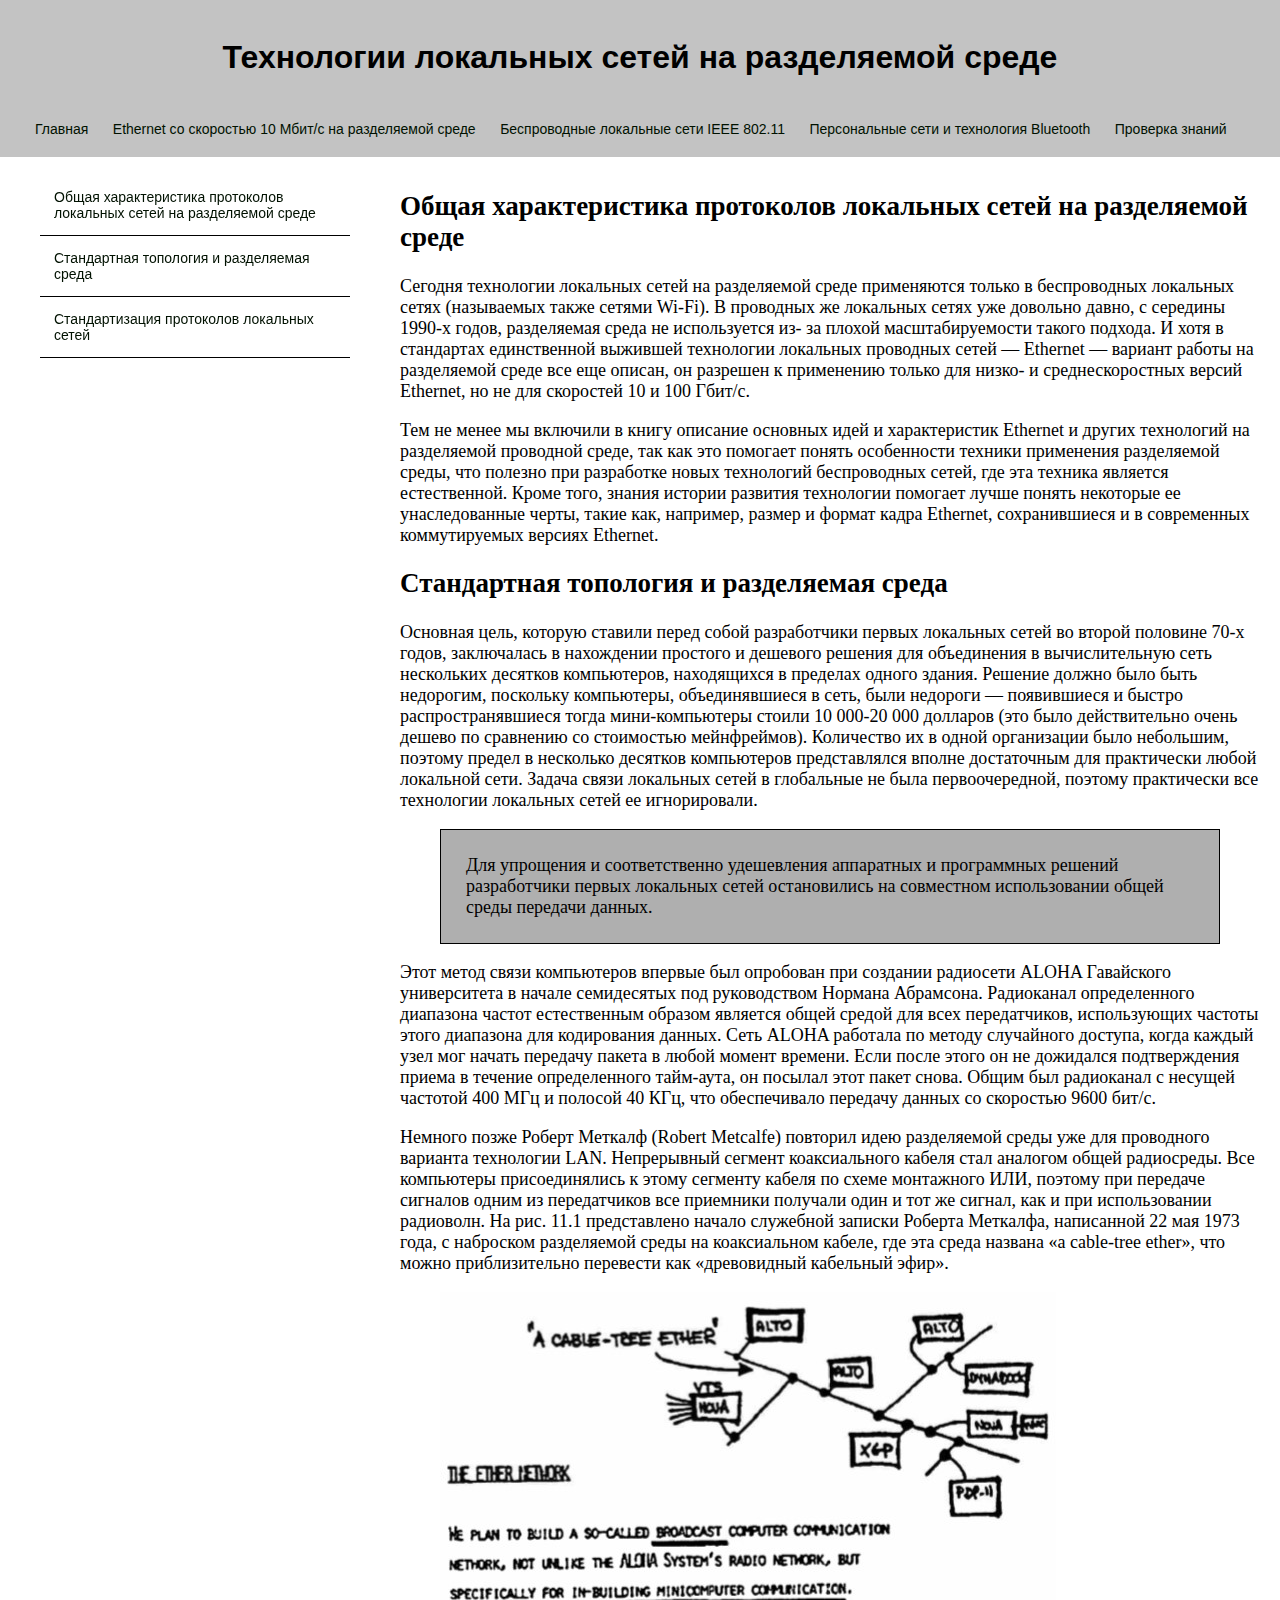
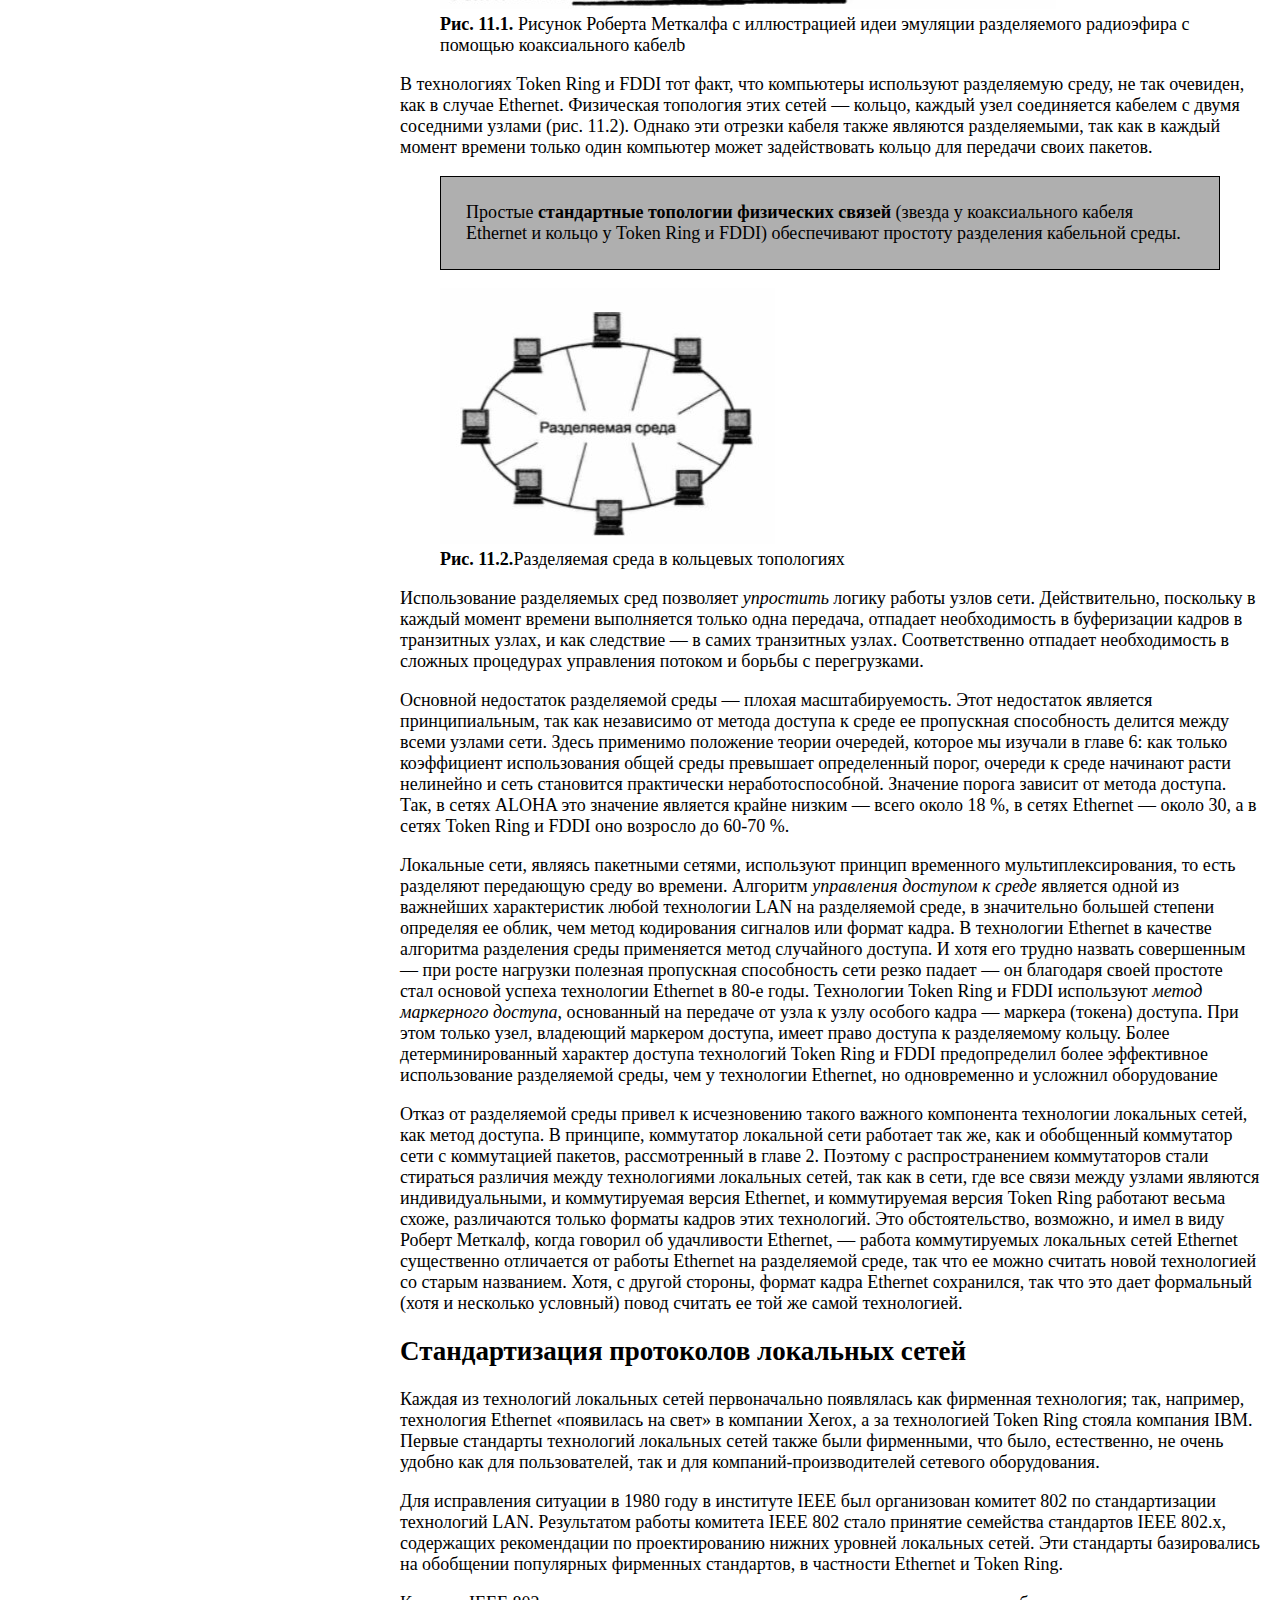
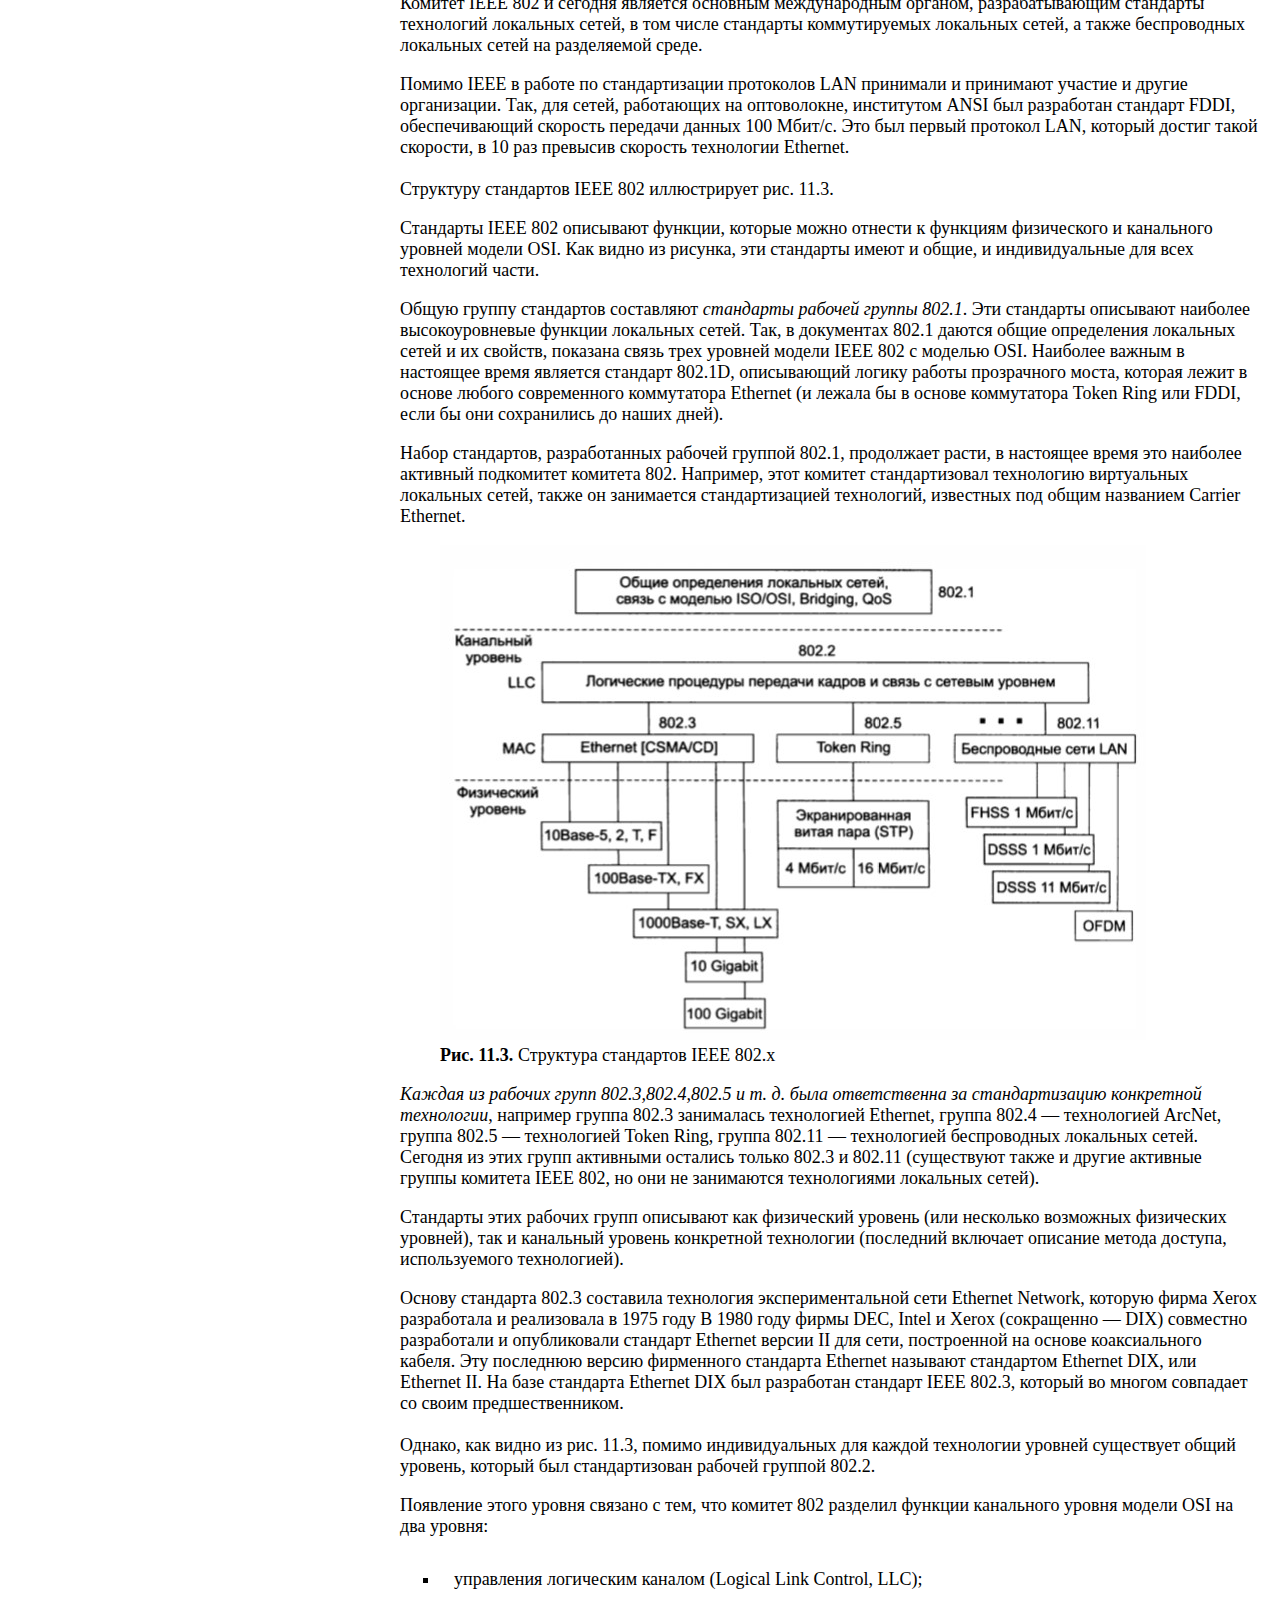
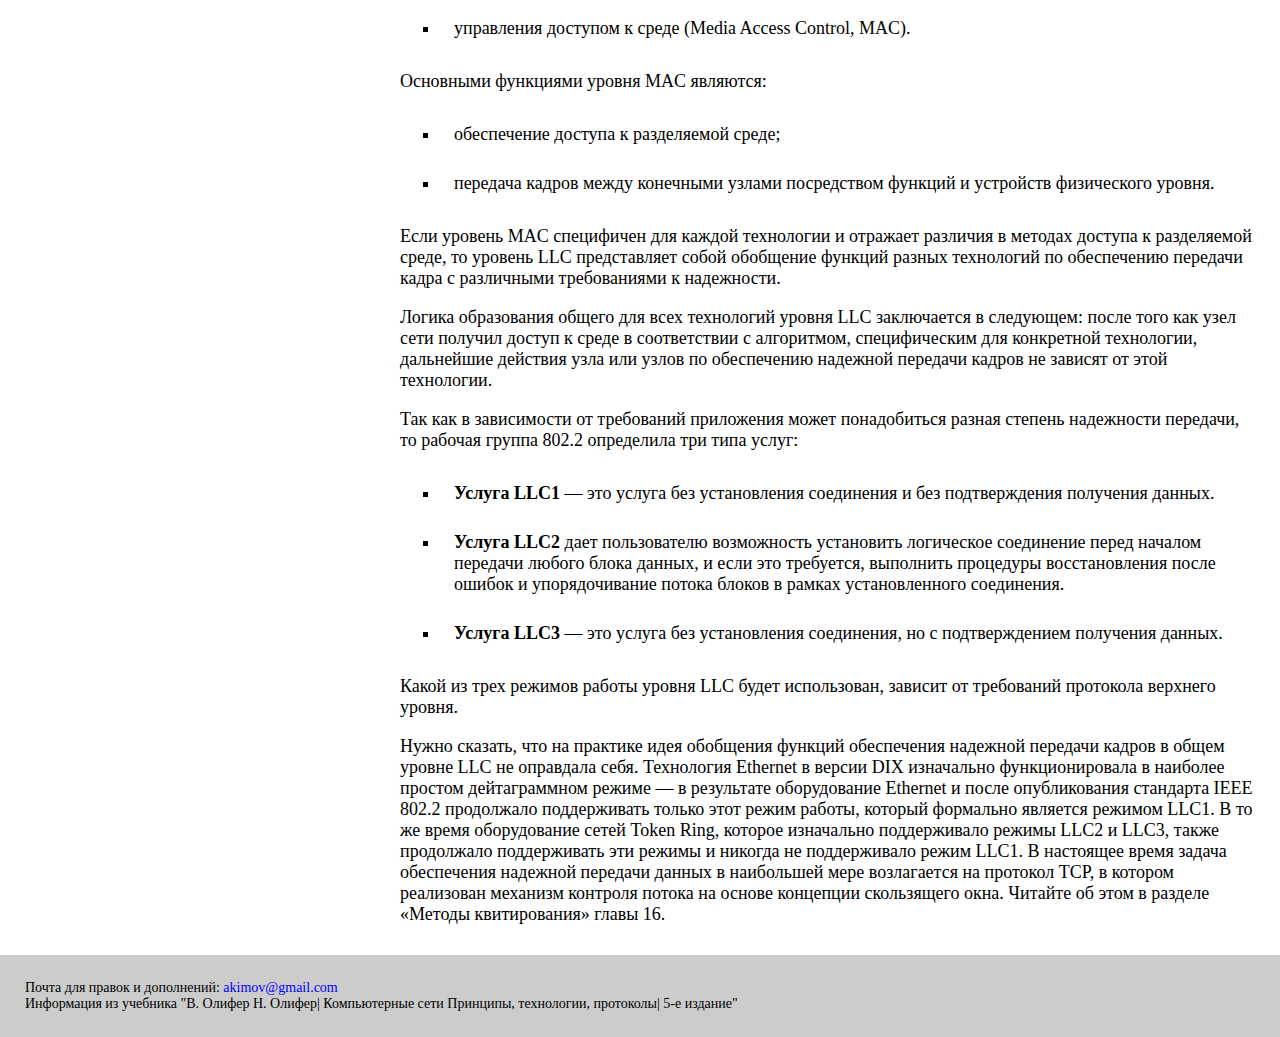
<file: index.html>
<!DOCTYPE html>
<html lang="ru">
<head>
	<meta charset="UTF-8">
	<!-- style -->
	<link rel="stylesheet" href="style.css">
	<title>Технологии локальных сетей на разделяемой среде</title>
</head>
<body>
	<div class="header">
		<h1 class="title">Технологии локальных сетей на разделяемой среде</h1>
			<nav class="menu_list">
				<a href="index.html">Главная</a>
				<a href="par1.html">Ethernet со скоростью 10 Мбит/с на разделяемой среде</a>
				<a href="par2.html">Беспроводные локальные сети IEEE 802.11</a>
				<a href="par3.html">Персональные сети и технология Bluetooth</a>				
				<a href="test.html">Проверка знаний</a>
			</nav>
	</div> <!-- /.header -->
	<nav class="page_menu">
				<ul>
					<li><a href="#ch1">Общая характеристика протоколов локальных сетей на разделяемой среде</a></li>
					<li><a href="#ch2">Стандартная топология и разделяемая среда</a></li>
					<li><a href="#ch3">Стандартизация протоколов локальных сетей</a></li>
				</ul>
			</nav>
	<div class="main">

		<p class="text">
			<h2 id="ch1">Общая характеристика протоколов локальных сетей на разделяемой среде
			</h2>
			Сегодня технологии локальных сетей на разделяемой среде применяются только в беспроводных локальных сетях (называемых также сетями Wi-Fi). В проводных же локальных сетях уже довольно давно, с середины 1990-х годов, разделяемая среда не используется из- за плохой масштабируемости такого подхода. И хотя в стандартах единственной выжившей технологии локальных проводных сетей — Ethernet — вариант работы на разделяемой среде все еще описан, он разрешен к применению только для низко- и среднескоростных версий Ethernet, но не для скоростей 10 и 100 Гбит/с. </p>
			<p class="text">
			Тем не менее мы включили в книгу описание основных идей и характеристик Ethernet и других технологий на разделяемой проводной среде, так как это помогает понять особенности техники применения разделяемой среды, что полезно при разработке новых технологий беспроводных сетей, где эта техника является естественной. Кроме того, знания истории развития технологии помогает лучше понять некоторые ее унаследованные черты, такие как, например, размер и формат кадра Ethernet, сохранившиеся и в современных коммутируемых версиях Ethernet.
		</p>	
		<h2 id="ch2">Стандартная топология и разделяемая среда
		</h2>
		<p class="text">
			Основная цель, которую ставили перед собой разработчики первых локальных сетей во второй половине 70-х годов, заключалась в нахождении простого и дешевого решения для объединения в вычислительную сеть нескольких десятков компьютеров, находящихся в пределах одного здания. Решение должно было быть недорогим, поскольку компьютеры, объединявшиеся в сеть, были недороги — появившиеся и быстро распространявшиеся тогда мини-компьютеры стоили 10 000-20 000 долларов (это было действительно очень дешево по сравнению со стоимостью мейнфреймов). Количество их в одной организации было небольшим, поэтому предел в несколько десятков компьютеров представлялся вполне достаточным для практически любой локальной сети. Задача связи локальных сетей в глобальные не была первоочередной, поэтому практически все технологии локальных сетей ее игнорировали.
		</p>
		<blockquote>
			Для упрощения и соответственно удешевления аппаратных и программных решений разработчики первых локальных сетей остановились на совместном использовании общей среды передачи данных.
		</blockquote>
		<p class="text">
			Этот метод связи компьютеров впервые был опробован при создании радиосети ALOHA Гавайского университета в начале семидесятых под руководством Нормана Абрамсона. Радиоканал определенного диапазона частот естественным образом является общей средой для всех передатчиков, использующих частоты этого диапазона для кодирования данных. Сеть ALOHA работала по методу случайного доступа, когда каждый узел мог начать передачу пакета в любой момент времени. Если после этого он не дожидался подтверждения приема в течение определенного тайм-аута, он посылал этот пакет снова. Общим был радиоканал с несущей частотой 400 МГц и полосой 40 КГц, что обеспечивало передачу данных со скоростью 9600 бит/с. 
		</p>
		<p class="text">
			Немного позже Роберт Меткалф (Robert Metcalfe) повторил идею разделяемой среды уже для проводного варианта технологии LAN. Непрерывный сегмент коаксиального кабеля стал аналогом общей радиосреды. Все компьютеры присоединялись к этому сегменту кабеля по схеме монтажного ИЛИ, поэтому при передаче сигналов одним из передатчиков все приемники получали один и тот же сигнал, как и при использовании радиоволн. На рис. 11.1 представлено начало служебной записки Роберта Меткалфа, написанной 22 мая 1973 года, с наброском разделяемой среды на коаксиальном кабеле, где эта среда названа «а cable-tree ether», что можно приблизительно перевести как «древовидный кабельный эфир».
		</p>
		<figure>
			<img src="img/pic_1.jpg" alt="">
			<figcaption>
				<span>Рис. 11.1.</span> Рисунок Роберта Меткалфа с иллюстрацией идеи эмуляции разделяемого радиоэфира с помощью коаксиального кабелb
			</figcaption>
		</figure>
		<p class="text">
			В технологиях Token Ring и FDDI тот факт, что компьютеры используют разделяемую среду, не так очевиден, как в случае Ethernet. Физическая топология этих сетей — кольцо, каждый узел соединяется кабелем с двумя соседними узлами (рис. 11.2). Однако эти отрезки кабеля также являются разделяемыми, так как в каждый момент времени только один компьютер может задействовать кольцо для передачи своих пакетов.
		</p>
		<blockquote>
			Простые <span>стандартные топологии физических связей</span> (звезда у коаксиального кабеля Ethernet и кольцо у Token Ring и FDDI) обеспечивают простоту разделения кабельной среды.
		</blockquote>
		<figure>
			<img src="img/p_2.jpg" alt="">
			<figcaption>
				<span>Рис. 11.2.</span>Разделяемая среда в кольцевых топологиях
			</figcaption>
		</figure>
		<p class="text">
			Использование разделяемых сред позволяет <i>упростить</i> логику работы узлов сети. Действительно, поскольку в каждый момент времени выполняется только одна передача, отпадает необходимость в буферизации кадров в транзитных узлах, и как следствие — в самих транзитных узлах. Соответственно отпадает необходимость в сложных процедурах управления потоком и борьбы с перегрузками. 
		</p>
		<p class="text">
			Основной недостаток разделяемой среды — плохая масштабируемость. Этот недостаток является принципиальным, так как независимо от метода доступа к среде ее пропускная способность делится между всеми узлами сети. Здесь применимо положение теории очередей, которое мы изучали в главе 6: как только коэффициент использования общей среды превышает определенный порог, очереди к среде начинают расти нелинейно и сеть становится практически неработоспособной. Значение порога зависит от метода доступа. Так, в сетях ALOHA это значение является крайне низким — всего около 18 %, в сетях Ethernet — около 30, а в сетях Token Ring и FDDI оно возросло до 60-70 %.
		</p>
		<p class="text">
			Локальные сети, являясь пакетными сетями, используют принцип временного мультиплексирования, то есть разделяют передающую среду во времени. Алгоритм <i>управления доступом к среде</i> является одной из важнейших характеристик любой технологии LAN на разделяемой среде, в значительно большей степени определяя ее облик, чем метод кодирования сигналов или формат кадра. В технологии Ethernet в качестве алгоритма разделения среды применяется метод случайного доступа. И хотя его трудно назвать совершенным — при росте нагрузки полезная пропускная способность сети резко падает — он благодаря своей простоте стал основой успеха технологии Ethernet в 80-е годы. Технологии Token Ring и FDDI используют <i>метод маркерного доступа</i>, основанный на передаче от узла к узлу особого кадра — маркера (токена) доступа. При этом только узел, владеющий маркером доступа, имеет право доступа к разделяемому кольцу. Более детерминированный характер доступа технологий Token Ring и FDDI предопределил более эффективное использование разделяемой среды, чем у технологии Ethernet, но одновременно и усложнил оборудование
		</p>
		<p class="text">
			Отказ от разделяемой среды привел к исчезновению такого важного компонента технологии локальных сетей, как метод доступа. В принципе, коммутатор локальной сети работает так же, как и обобщенный коммутатор сети с коммутацией пакетов, рассмотренный в главе 2. Поэтому с распространением коммутаторов стали стираться различия между технологиями локальных сетей, так как в сети, где все связи между узлами являются индивидуальными, и коммутируемая версия Ethernet, и коммутируемая версия Token Ring работают весьма схоже, различаются только форматы кадров этих технологий. Это обстоятельство, возможно, и имел в виду Роберт Меткалф, когда говорил об удачливости Ethernet, — работа коммутируемых локальных сетей Ethernet существенно отличается от работы Ethernet на разделяемой среде, так что ее можно считать новой технологией со старым названием. Хотя, с другой стороны, формат кадра Ethernet сохранился, так что это дает формальный (хотя и несколько условный) повод считать ее той же самой технологией.

		</p>
		<h2 id="ch3">Стандартизация протоколов локальных сетей
		</h2>
		<p class="text">
			Каждая из технологий локальных сетей первоначально появлялась как фирменная технология; так, например, технология Ethernet «появилась на свет» в компании Xerox, а за технологией Token Ring стояла компания IBM. Первые стандарты технологий локальных сетей также были фирменными, что было, естественно, не очень удобно как для пользователей, так и для компаний-производителей сетевого оборудования.
		</p>
		<p class="text">
			Для исправления ситуации в 1980 году в институте IEEE был организован комитет 802 по стандартизации технологий LAN. Результатом работы комитета IEEE 802 стало принятие семейства стандартов IEEE 802.x, содержащих рекомендации по проектированию нижних уровней локальных сетей. Эти стандарты базировались на обобщении популярных фирменных стандартов, в частности Ethernet и Token Ring.
		</p>
		<p class="text">
			Комитет IEEE 802 и сегодня является основным международным органом, разрабатывающим стандарты технологий локальных сетей, в том числе стандарты коммутируемых локальных сетей, а также беспроводных локальных сетей на разделяемой среде.
		</p>
		<p class="text">
			Помимо IEEE в работе по стандартизации протоколов LAN принимали и принимают участие и другие организации. Так, для сетей, работающих на оптоволокне, институтом ANSI был разработан стандарт FDDI, обеспечивающий скорость передачи данных 100 Мбит/с. Это был первый протокол LAN, который достиг такой скорости, в 10 раз превысив скорость технологии Ethernet. 
			<br><br>Структуру стандартов IEEE 802 иллюстрирует рис. 11.3.
		</p>
		<p class="text">
			Стандарты IEEE 802 описывают функции, которые можно отнести к функциям физического и канального уровней модели OSI. Как видно из рисунка, эти стандарты имеют и общие, и индивидуальные для всех технологий части. 
		</p>
		<p class="text">
			Общую группу стандартов составляют <i>стандарты рабочей группы 802.1</i>. Эти стандарты описывают наиболее высокоуровневые функции локальных сетей. Так, в документах 802.1 даются общие определения локальных сетей и их свойств, показана связь трех уровней модели IEEE 802 с моделью OSI. Наиболее важным в настоящее время является стандарт 802.1D, описывающий логику работы прозрачного моста, которая лежит в основе любого современного коммутатора Ethernet (и лежала бы в основе коммутатора Token Ring или FDDI, если бы они сохранились до наших дней). 
		</p>
		<p class="text">
			Набор стандартов, разработанных рабочей группой 802.1, продолжает расти, в настоящее время это наиболее активный подкомитет комитета 802. Например, этот комитет стандартизовал технологию виртуальных локальных сетей, также он занимается стандартизацией технологий, известных под общим названием Carrier Ethernet. 
		</p>
		<figure>
			<img src="img/pic_3.jpg" alt="">
			<figcaption>
				<span>Рис. 11.3.</span> Структура стандартов IEEE 802.x

			</figcaption>
		</figure>
		<p class="text">
			<i>Каждая из рабочих групп 802.3,802.4,802.5 и т. д. была ответственна за стандартизацию конкретной технологии</i>, например группа 802.3 занималась технологией Ethernet, группа 802.4 — технологией ArcNet, группа 802.5 — технологией Token Ring, группа 802.11 — технологией беспроводных локальных сетей. Сегодня из этих групп активными остались только 802.3 и 802.11 (существуют также и другие активные группы комитета IEEE 802, но они не занимаются технологиями локальных сетей). 
		</p>
		<p class="text">
			Стандарты этих рабочих групп описывают как физический уровень (или несколько возможных физических уровней), так и канальный уровень конкретной технологии (последний включает описание метода доступа, используемого технологией). 
		</p>
		<p class="text">
			Основу стандарта 802.3 составила технология экспериментальной сети Ethernet Network, которую фирма Xerox разработала и реализовала в 1975 году В 1980 году фирмы DEC, Intel и Xerox (сокращенно — DIX) совместно разработали и опубликовали стандарт Ethernet версии II для сети, построенной на основе коаксиального кабеля. Эту последнюю версию фирменного стандарта Ethernet называют стандартом Ethernet DIX, или Ethernet II. На базе стандарта Ethernet DIX был разработан стандарт IEEE 802.3, который во многом совпадает со своим предшественником. <br><br>Однако, как видно из рис. 11.3, помимо индивидуальных для каждой технологии уровней существует общий уровень, который был стандартизован рабочей группой 802.2.
		</p>
					<p>Появление этого уровня связано с тем, что комитет 802 разделил функции канального уровня модели OSI на два уровня: </p>
		<ul>
			<li>управления логическим каналом (Logical Link Control, LLC); </li>
			<li>управления доступом к среде (Media Access Control, MAC).</li>
		</ul>
		<p>Основными функциями уровня MAC являются:</p>
		<ul>
			<li>обеспечение доступа к разделяемой среде;</li>
			<li>передача кадров между конечными узлами посредством функций и устройств физического уровня.</li>
		</ul>
		<p class="text">
			Если уровень MAC специфичен для каждой технологии и отражает различия в методах доступа к разделяемой среде, то уровень LLC представляет собой обобщение функций разных технологий по обеспечению передачи кадра с различными требованиями к надежности. 
		</p>
		<p class="text">
			Логика образования общего для всех технологий уровня LLC заключается в следующем: после того как узел сети получил доступ к среде в соответствии с алгоритмом, специфическим для конкретной технологии, дальнейшие действия узла или узлов по обеспечению надежной передачи кадров не зависят от этой технологии. 
		</p>
		<p class="text">
			Так как в зависимости от требований приложения может понадобиться разная степень надежности передачи, то рабочая группа 802.2 определила три типа услуг:
		</p>
		<ul>
			<li><span>Услуга LLC1</span> — это услуга без установления соединения и без подтверждения получения данных. </li>
			<li> <span>Услуга LLC2</span> дает пользователю возможность установить логическое соединение перед началом передачи любого блока данных, и если это требуется, выполнить процедуры восстановления после ошибок и упорядочивание потока блоков в рамках установленного соединения. </li>
			<li> <span>Услуга LLC3</span> — это услуга без установления соединения, но с подтверждением получения данных.</li>
		</ul>
		<p class="text">
			Какой из трех режимов работы уровня LLC будет использован, зависит от требований протокола верхнего уровня. 
		</p>
		<p class="text">
			Нужно сказать, что на практике идея обобщения функций обеспечения надежной передачи кадров в общем уровне LLC не оправдала себя. Технология Ethernet в версии DIX изначально функционировала в наиболее простом дейтаграммном режиме — в результате оборудование Ethernet и после опубликования стандарта IEEE 802.2 продолжало поддерживать только этот режим работы, который формально является режимом LLC1. В то же время оборудование сетей Token Ring, которое изначально поддерживало режимы LLC2 и LLC3, также продолжало поддерживать эти режимы и никогда не поддерживало режим LLC1. В настоящее время задача обеспечения надежной передачи данных в наибольшей мере возлагается на протокол TCP, в котором реализован механизм контроля потока на основе концепции скользящего окна. Читайте об этом в разделе «Методы квитирования» главы 16.
		</p>
	</div><!-- /.main -->
	<div class="footer">
		Почта для правок и дополнений: <mail>akimov@gmail.com</mail> <br> Информация из учебника "В. Олифер Н. Олифер| Компьютерные сети Принципы, технологии, протоколы| 5-е издание"
	</div>
</body>
</html>
</file>
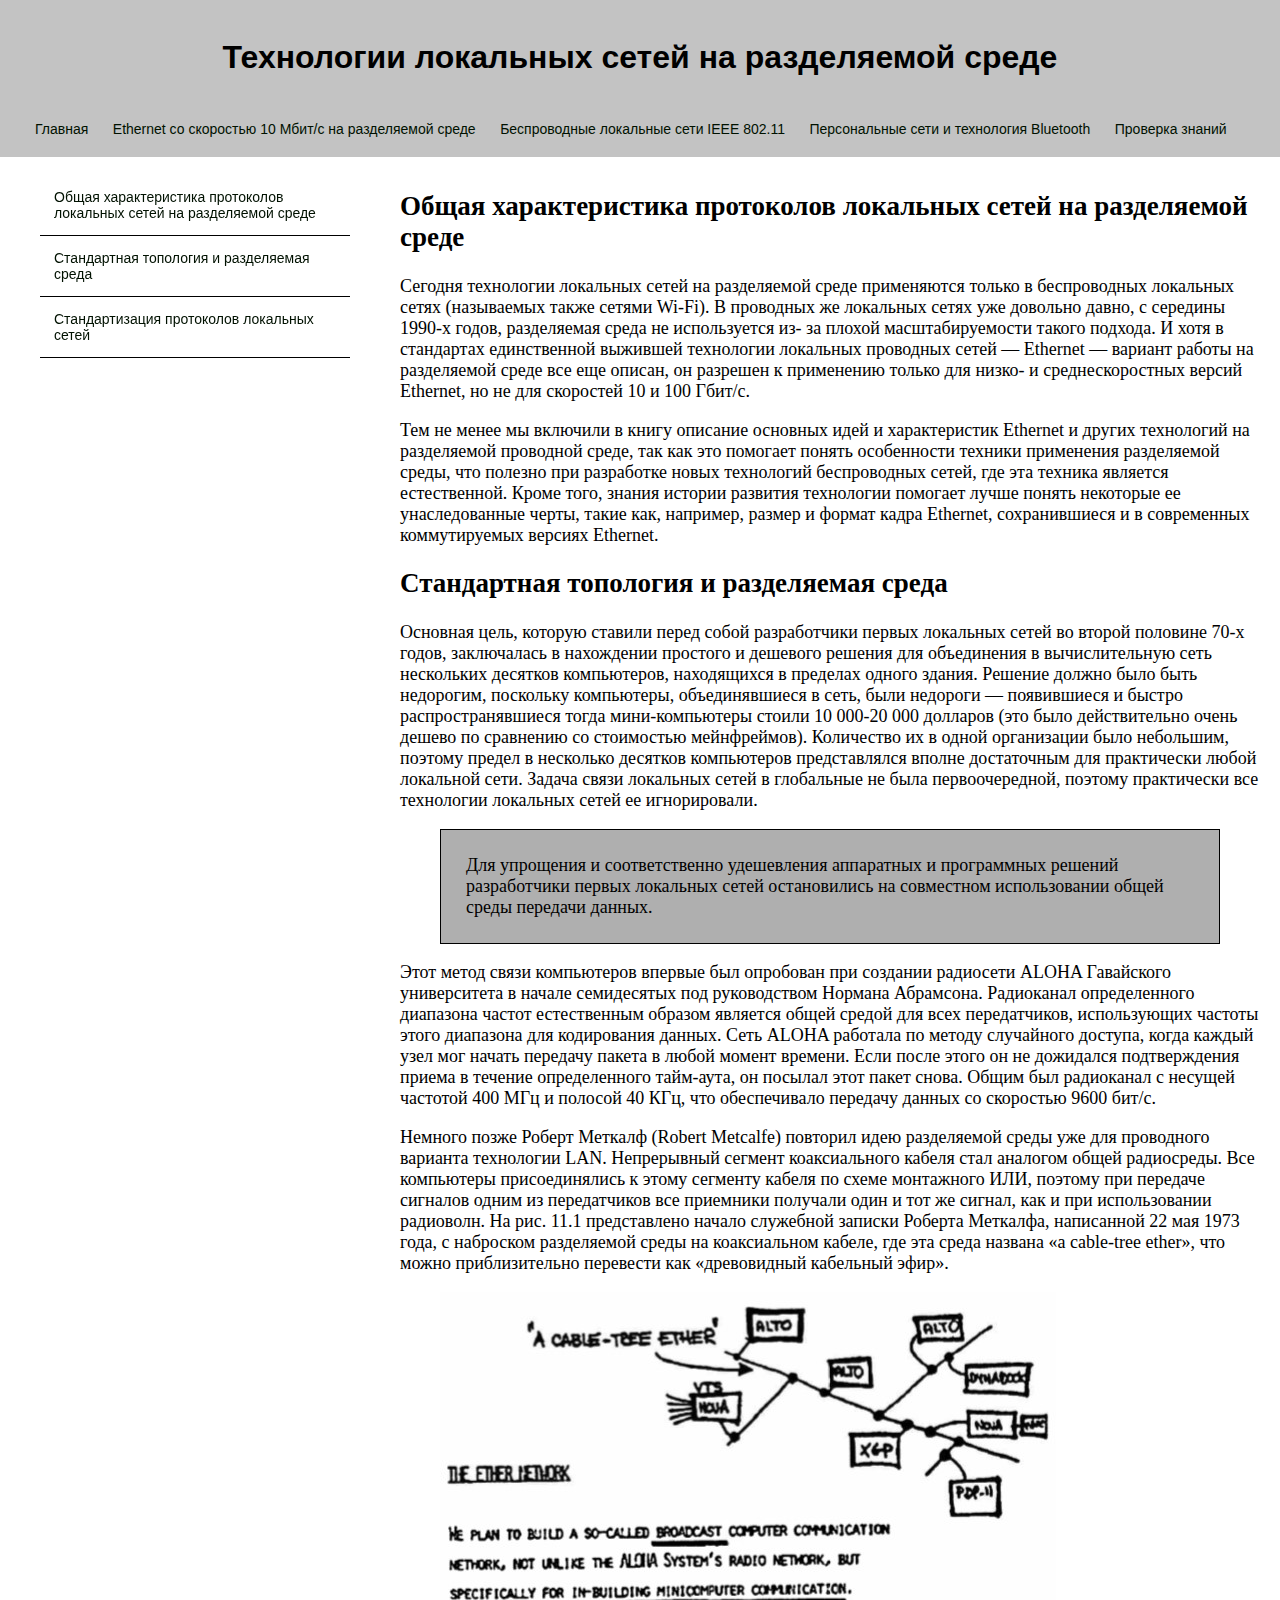
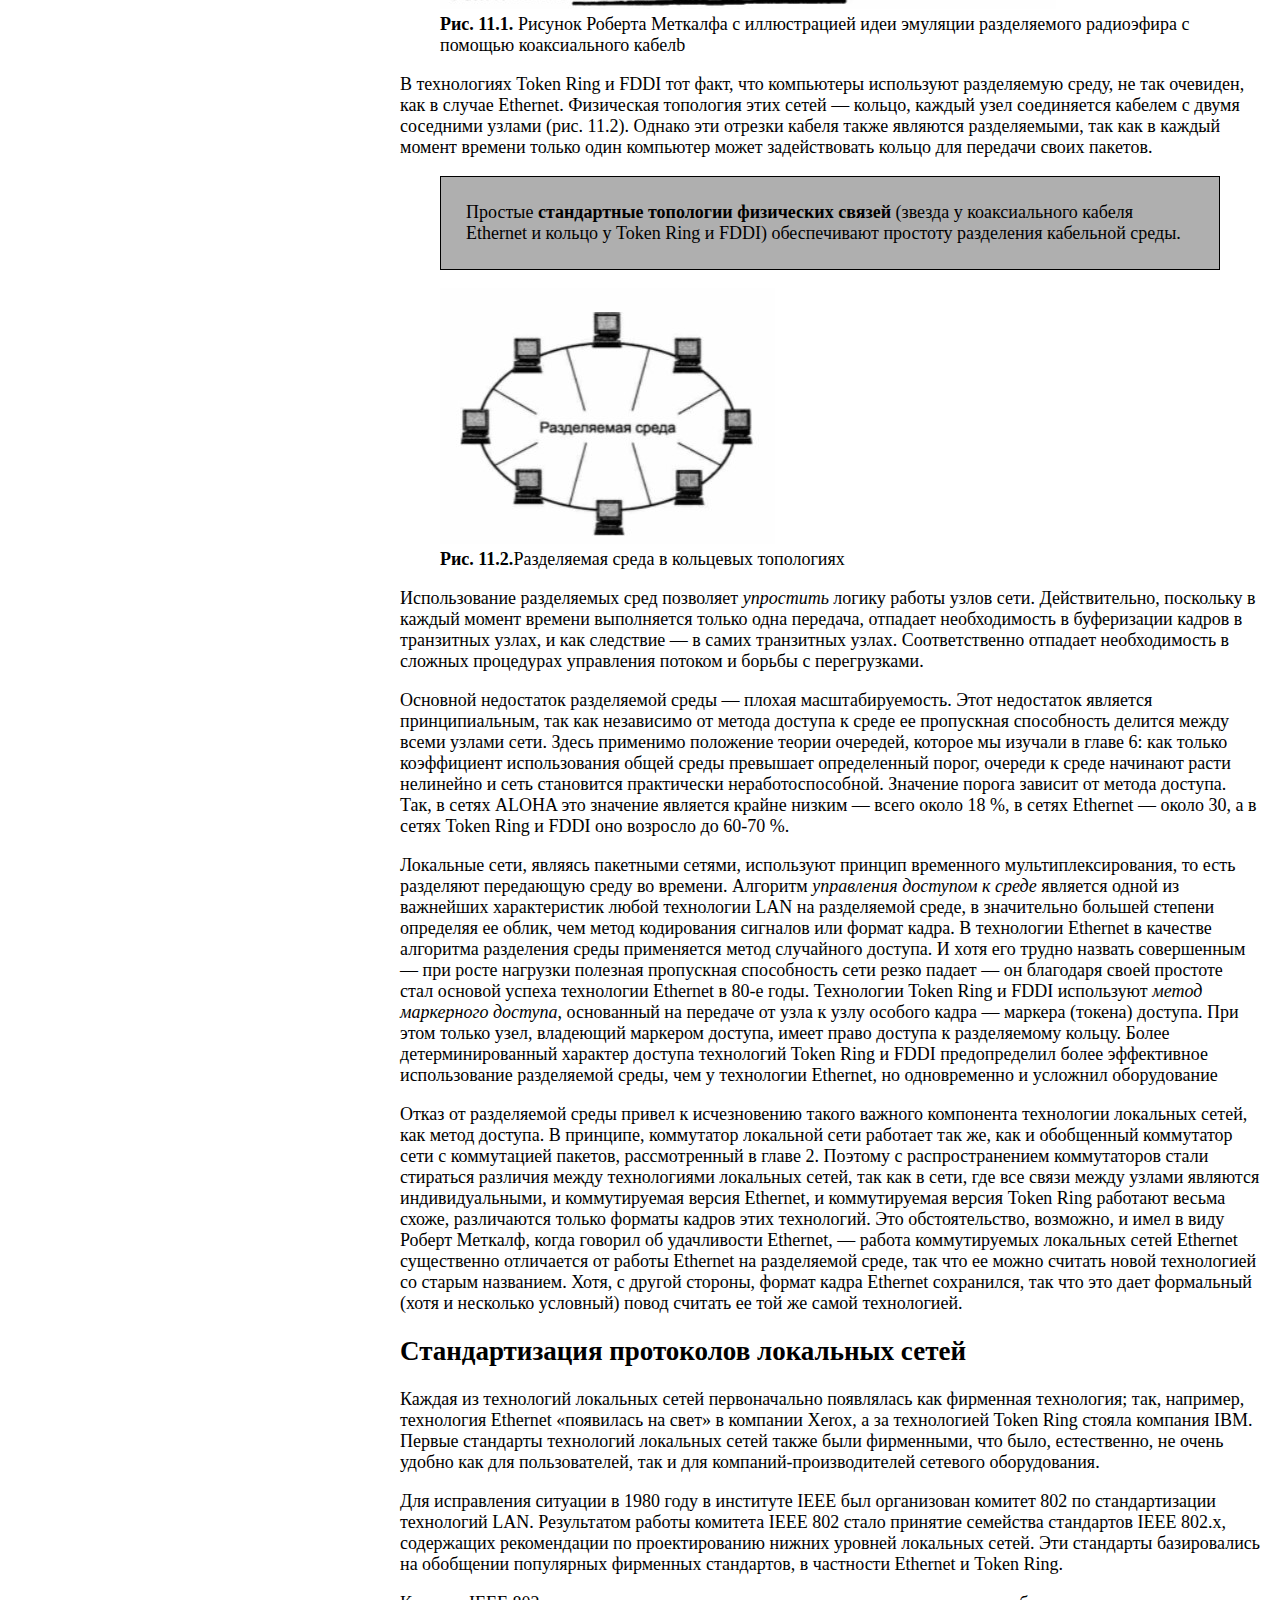
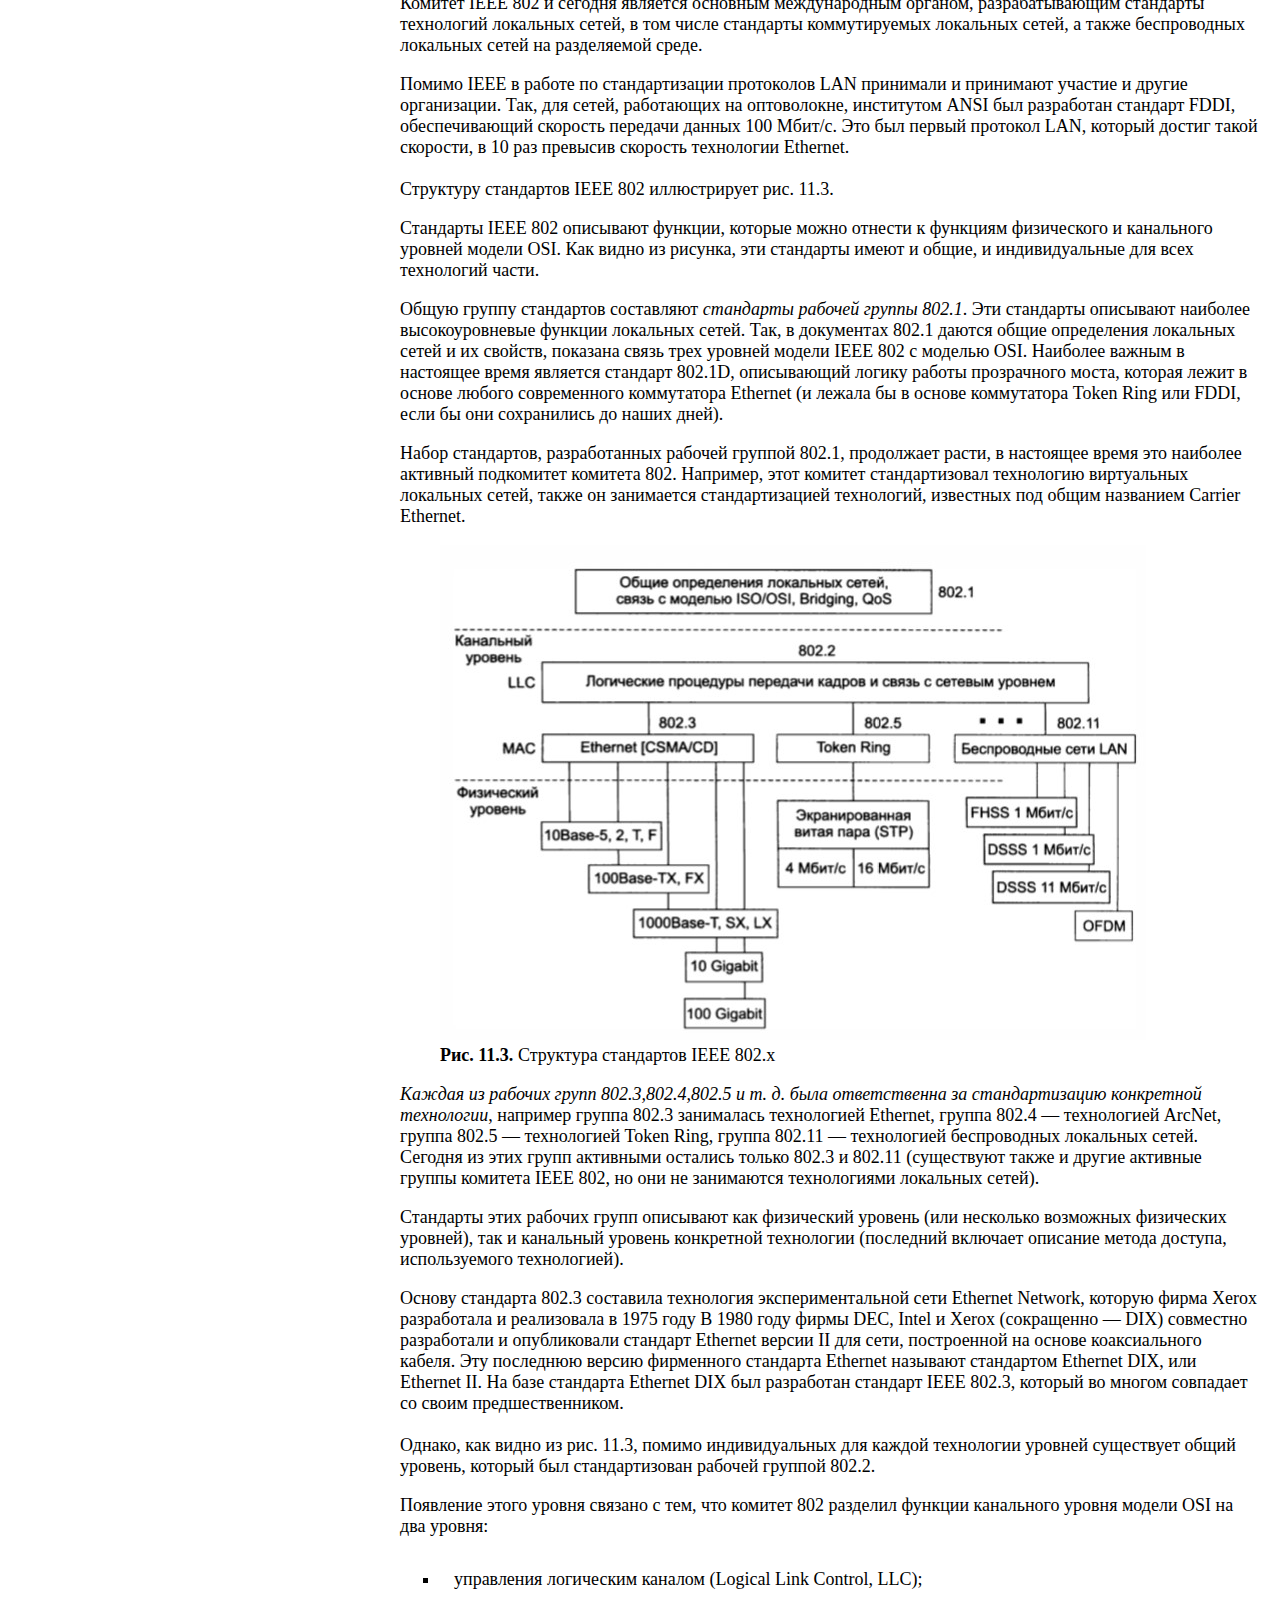
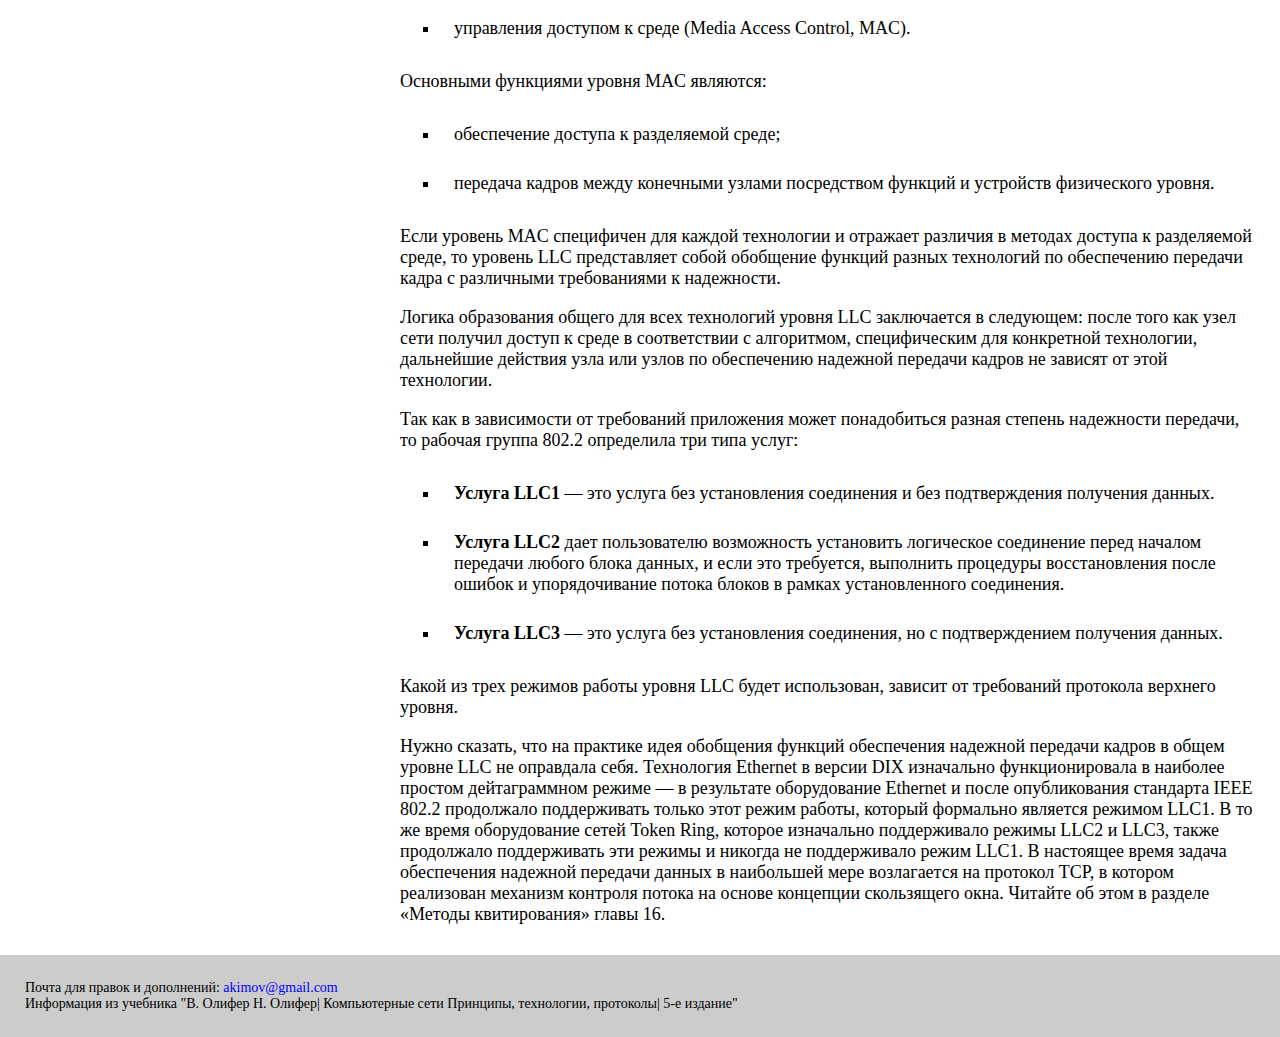
<file: home.html>
<!DOCTYPE html>
<html lang="ru">
<head>
	<meta charset="UTF-8">
	<!-- style -->
	<link rel="stylesheet" href="style.css">
	<title>Технологии локальных сетей на разделяемой среде</title>
</head>
<body>
	<div class="header">
		<h1 class="title">Технологии локальных сетей на разделяемой среде</h1>
			<nav class="menu_list">
				<a href="home.html">Главная</a>
				<a href="par1.html">Ethernet со скоростью 10 Мбит/с на разделяемой среде</a>
				<a href="par2.html">Беспроводные локальные сети IEEE 802.11</a>
				<a href="par3.html">Персональные сети и технология Bluetooth</a>				
				<a href="test.html">Проверка знаний</a>
			</nav>
	</div> <!-- /.header -->
	<nav class="page_menu">
				<ul>
					<li><a href="#ch1">Общая характеристика протоколов локальных сетей на разделяемой среде</a></li>
					<li><a href="#ch2">Стандартная топология и разделяемая среда</a></li>
					<li><a href="#ch3">Стандартизация протоколов локальных сетей</a></li>
				</ul>
			</nav>
	<div class="main">

		<p class="text">
			<h2 id="ch1">Общая характеристика протоколов локальных сетей на разделяемой среде
			</h2>
			Сегодня технологии локальных сетей на разделяемой среде применяются только в беспроводных локальных сетях (называемых также сетями Wi-Fi). В проводных же локальных сетях уже довольно давно, с середины 1990-х годов, разделяемая среда не используется из- за плохой масштабируемости такого подхода. И хотя в стандартах единственной выжившей технологии локальных проводных сетей — Ethernet — вариант работы на разделяемой среде все еще описан, он разрешен к применению только для низко- и среднескоростных версий Ethernet, но не для скоростей 10 и 100 Гбит/с. </p>
			<p class="text">
			Тем не менее мы включили в книгу описание основных идей и характеристик Ethernet и других технологий на разделяемой проводной среде, так как это помогает понять особенности техники применения разделяемой среды, что полезно при разработке новых технологий беспроводных сетей, где эта техника является естественной. Кроме того, знания истории развития технологии помогает лучше понять некоторые ее унаследованные черты, такие как, например, размер и формат кадра Ethernet, сохранившиеся и в современных коммутируемых версиях Ethernet.
		</p>	
		<h2 id="ch2">Стандартная топология и разделяемая среда
		</h2>
		<p class="text">
			Основная цель, которую ставили перед собой разработчики первых локальных сетей во второй половине 70-х годов, заключалась в нахождении простого и дешевого решения для объединения в вычислительную сеть нескольких десятков компьютеров, находящихся в пределах одного здания. Решение должно было быть недорогим, поскольку компьютеры, объединявшиеся в сеть, были недороги — появившиеся и быстро распространявшиеся тогда мини-компьютеры стоили 10 000-20 000 долларов (это было действительно очень дешево по сравнению со стоимостью мейнфреймов). Количество их в одной организации было небольшим, поэтому предел в несколько десятков компьютеров представлялся вполне достаточным для практически любой локальной сети. Задача связи локальных сетей в глобальные не была первоочередной, поэтому практически все технологии локальных сетей ее игнорировали.
		</p>
		<blockquote>
			Для упрощения и соответственно удешевления аппаратных и программных решений разработчики первых локальных сетей остановились на совместном использовании общей среды передачи данных.
		</blockquote>
		<p class="text">
			Этот метод связи компьютеров впервые был опробован при создании радиосети ALOHA Гавайского университета в начале семидесятых под руководством Нормана Абрамсона. Радиоканал определенного диапазона частот естественным образом является общей средой для всех передатчиков, использующих частоты этого диапазона для кодирования данных. Сеть ALOHA работала по методу случайного доступа, когда каждый узел мог начать передачу пакета в любой момент времени. Если после этого он не дожидался подтверждения приема в течение определенного тайм-аута, он посылал этот пакет снова. Общим был радиоканал с несущей частотой 400 МГц и полосой 40 КГц, что обеспечивало передачу данных со скоростью 9600 бит/с. 
		</p>
		<p class="text">
			Немного позже Роберт Меткалф (Robert Metcalfe) повторил идею разделяемой среды уже для проводного варианта технологии LAN. Непрерывный сегмент коаксиального кабеля стал аналогом общей радиосреды. Все компьютеры присоединялись к этому сегменту кабеля по схеме монтажного ИЛИ, поэтому при передаче сигналов одним из передатчиков все приемники получали один и тот же сигнал, как и при использовании радиоволн. На рис. 11.1 представлено начало служебной записки Роберта Меткалфа, написанной 22 мая 1973 года, с наброском разделяемой среды на коаксиальном кабеле, где эта среда названа «а cable-tree ether», что можно приблизительно перевести как «древовидный кабельный эфир».
		</p>
		<figure>
			<img src="img/pic_1.jpg" alt="">
			<figcaption>
				<span>Рис. 11.1.</span> Рисунок Роберта Меткалфа с иллюстрацией идеи эмуляции разделяемого радиоэфира с помощью коаксиального кабелb
			</figcaption>
		</figure>
		<p class="text">
			В технологиях Token Ring и FDDI тот факт, что компьютеры используют разделяемую среду, не так очевиден, как в случае Ethernet. Физическая топология этих сетей — кольцо, каждый узел соединяется кабелем с двумя соседними узлами (рис. 11.2). Однако эти отрезки кабеля также являются разделяемыми, так как в каждый момент времени только один компьютер может задействовать кольцо для передачи своих пакетов.
		</p>
		<blockquote>
			Простые <span>стандартные топологии физических связей</span> (звезда у коаксиального кабеля Ethernet и кольцо у Token Ring и FDDI) обеспечивают простоту разделения кабельной среды.
		</blockquote>
		<figure>
			<img src="img/p_2.jpg" alt="">
			<figcaption>
				<span>Рис. 11.2.</span>Разделяемая среда в кольцевых топологиях
			</figcaption>
		</figure>
		<p class="text">
			Использование разделяемых сред позволяет <i>упростить</i> логику работы узлов сети. Действительно, поскольку в каждый момент времени выполняется только одна передача, отпадает необходимость в буферизации кадров в транзитных узлах, и как следствие — в самих транзитных узлах. Соответственно отпадает необходимость в сложных процедурах управления потоком и борьбы с перегрузками. 
		</p>
		<p class="text">
			Основной недостаток разделяемой среды — плохая масштабируемость. Этот недостаток является принципиальным, так как независимо от метода доступа к среде ее пропускная способность делится между всеми узлами сети. Здесь применимо положение теории очередей, которое мы изучали в главе 6: как только коэффициент использования общей среды превышает определенный порог, очереди к среде начинают расти нелинейно и сеть становится практически неработоспособной. Значение порога зависит от метода доступа. Так, в сетях ALOHA это значение является крайне низким — всего около 18 %, в сетях Ethernet — около 30, а в сетях Token Ring и FDDI оно возросло до 60-70 %.
		</p>
		<p class="text">
			Локальные сети, являясь пакетными сетями, используют принцип временного мультиплексирования, то есть разделяют передающую среду во времени. Алгоритм <i>управления доступом к среде</i> является одной из важнейших характеристик любой технологии LAN на разделяемой среде, в значительно большей степени определяя ее облик, чем метод кодирования сигналов или формат кадра. В технологии Ethernet в качестве алгоритма разделения среды применяется метод случайного доступа. И хотя его трудно назвать совершенным — при росте нагрузки полезная пропускная способность сети резко падает — он благодаря своей простоте стал основой успеха технологии Ethernet в 80-е годы. Технологии Token Ring и FDDI используют <i>метод маркерного доступа</i>, основанный на передаче от узла к узлу особого кадра — маркера (токена) доступа. При этом только узел, владеющий маркером доступа, имеет право доступа к разделяемому кольцу. Более детерминированный характер доступа технологий Token Ring и FDDI предопределил более эффективное использование разделяемой среды, чем у технологии Ethernet, но одновременно и усложнил оборудование
		</p>
		<p class="text">
			Отказ от разделяемой среды привел к исчезновению такого важного компонента технологии локальных сетей, как метод доступа. В принципе, коммутатор локальной сети работает так же, как и обобщенный коммутатор сети с коммутацией пакетов, рассмотренный в главе 2. Поэтому с распространением коммутаторов стали стираться различия между технологиями локальных сетей, так как в сети, где все связи между узлами являются индивидуальными, и коммутируемая версия Ethernet, и коммутируемая версия Token Ring работают весьма схоже, различаются только форматы кадров этих технологий. Это обстоятельство, возможно, и имел в виду Роберт Меткалф, когда говорил об удачливости Ethernet, — работа коммутируемых локальных сетей Ethernet существенно отличается от работы Ethernet на разделяемой среде, так что ее можно считать новой технологией со старым названием. Хотя, с другой стороны, формат кадра Ethernet сохранился, так что это дает формальный (хотя и несколько условный) повод считать ее той же самой технологией.

		</p>
		<h2 id="ch3">Стандартизация протоколов локальных сетей
		</h2>
		<p class="text">
			Каждая из технологий локальных сетей первоначально появлялась как фирменная технология; так, например, технология Ethernet «появилась на свет» в компании Xerox, а за технологией Token Ring стояла компания IBM. Первые стандарты технологий локальных сетей также были фирменными, что было, естественно, не очень удобно как для пользователей, так и для компаний-производителей сетевого оборудования.
		</p>
		<p class="text">
			Для исправления ситуации в 1980 году в институте IEEE был организован комитет 802 по стандартизации технологий LAN. Результатом работы комитета IEEE 802 стало принятие семейства стандартов IEEE 802.x, содержащих рекомендации по проектированию нижних уровней локальных сетей. Эти стандарты базировались на обобщении популярных фирменных стандартов, в частности Ethernet и Token Ring.
		</p>
		<p class="text">
			Комитет IEEE 802 и сегодня является основным международным органом, разрабатывающим стандарты технологий локальных сетей, в том числе стандарты коммутируемых локальных сетей, а также беспроводных локальных сетей на разделяемой среде.
		</p>
		<p class="text">
			Помимо IEEE в работе по стандартизации протоколов LAN принимали и принимают участие и другие организации. Так, для сетей, работающих на оптоволокне, институтом ANSI был разработан стандарт FDDI, обеспечивающий скорость передачи данных 100 Мбит/с. Это был первый протокол LAN, который достиг такой скорости, в 10 раз превысив скорость технологии Ethernet. 
			<br><br>Структуру стандартов IEEE 802 иллюстрирует рис. 11.3.
		</p>
		<p class="text">
			Стандарты IEEE 802 описывают функции, которые можно отнести к функциям физического и канального уровней модели OSI. Как видно из рисунка, эти стандарты имеют и общие, и индивидуальные для всех технологий части. 
		</p>
		<p class="text">
			Общую группу стандартов составляют <i>стандарты рабочей группы 802.1</i>. Эти стандарты описывают наиболее высокоуровневые функции локальных сетей. Так, в документах 802.1 даются общие определения локальных сетей и их свойств, показана связь трех уровней модели IEEE 802 с моделью OSI. Наиболее важным в настоящее время является стандарт 802.1D, описывающий логику работы прозрачного моста, которая лежит в основе любого современного коммутатора Ethernet (и лежала бы в основе коммутатора Token Ring или FDDI, если бы они сохранились до наших дней). 
		</p>
		<p class="text">
			Набор стандартов, разработанных рабочей группой 802.1, продолжает расти, в настоящее время это наиболее активный подкомитет комитета 802. Например, этот комитет стандартизовал технологию виртуальных локальных сетей, также он занимается стандартизацией технологий, известных под общим названием Carrier Ethernet. 
		</p>
		<figure>
			<img src="img/pic_3.jpg" alt="">
			<figcaption>
				<span>Рис. 11.3.</span> Структура стандартов IEEE 802.x

			</figcaption>
		</figure>
		<p class="text">
			<i>Каждая из рабочих групп 802.3,802.4,802.5 и т. д. была ответственна за стандартизацию конкретной технологии</i>, например группа 802.3 занималась технологией Ethernet, группа 802.4 — технологией ArcNet, группа 802.5 — технологией Token Ring, группа 802.11 — технологией беспроводных локальных сетей. Сегодня из этих групп активными остались только 802.3 и 802.11 (существуют также и другие активные группы комитета IEEE 802, но они не занимаются технологиями локальных сетей). 
		</p>
		<p class="text">
			Стандарты этих рабочих групп описывают как физический уровень (или несколько возможных физических уровней), так и канальный уровень конкретной технологии (последний включает описание метода доступа, используемого технологией). 
		</p>
		<p class="text">
			Основу стандарта 802.3 составила технология экспериментальной сети Ethernet Network, которую фирма Xerox разработала и реализовала в 1975 году В 1980 году фирмы DEC, Intel и Xerox (сокращенно — DIX) совместно разработали и опубликовали стандарт Ethernet версии II для сети, построенной на основе коаксиального кабеля. Эту последнюю версию фирменного стандарта Ethernet называют стандартом Ethernet DIX, или Ethernet II. На базе стандарта Ethernet DIX был разработан стандарт IEEE 802.3, который во многом совпадает со своим предшественником. <br><br>Однако, как видно из рис. 11.3, помимо индивидуальных для каждой технологии уровней существует общий уровень, который был стандартизован рабочей группой 802.2.
		</p>
					<p>Появление этого уровня связано с тем, что комитет 802 разделил функции канального уровня модели OSI на два уровня: </p>
		<ul>
			<li>управления логическим каналом (Logical Link Control, LLC); </li>
			<li>управления доступом к среде (Media Access Control, MAC).</li>
		</ul>
		<p>Основными функциями уровня MAC являются:</p>
		<ul>
			<li>обеспечение доступа к разделяемой среде;</li>
			<li>передача кадров между конечными узлами посредством функций и устройств физического уровня.</li>
		</ul>
		<p class="text">
			Если уровень MAC специфичен для каждой технологии и отражает различия в методах доступа к разделяемой среде, то уровень LLC представляет собой обобщение функций разных технологий по обеспечению передачи кадра с различными требованиями к надежности. 
		</p>
		<p class="text">
			Логика образования общего для всех технологий уровня LLC заключается в следующем: после того как узел сети получил доступ к среде в соответствии с алгоритмом, специфическим для конкретной технологии, дальнейшие действия узла или узлов по обеспечению надежной передачи кадров не зависят от этой технологии. 
		</p>
		<p class="text">
			Так как в зависимости от требований приложения может понадобиться разная степень надежности передачи, то рабочая группа 802.2 определила три типа услуг:
		</p>
		<ul>
			<li><span>Услуга LLC1</span> — это услуга без установления соединения и без подтверждения получения данных. </li>
			<li> <span>Услуга LLC2</span> дает пользователю возможность установить логическое соединение перед началом передачи любого блока данных, и если это требуется, выполнить процедуры восстановления после ошибок и упорядочивание потока блоков в рамках установленного соединения. </li>
			<li> <span>Услуга LLC3</span> — это услуга без установления соединения, но с подтверждением получения данных.</li>
		</ul>
		<p class="text">
			Какой из трех режимов работы уровня LLC будет использован, зависит от требований протокола верхнего уровня. 
		</p>
		<p class="text">
			Нужно сказать, что на практике идея обобщения функций обеспечения надежной передачи кадров в общем уровне LLC не оправдала себя. Технология Ethernet в версии DIX изначально функционировала в наиболее простом дейтаграммном режиме — в результате оборудование Ethernet и после опубликования стандарта IEEE 802.2 продолжало поддерживать только этот режим работы, который формально является режимом LLC1. В то же время оборудование сетей Token Ring, которое изначально поддерживало режимы LLC2 и LLC3, также продолжало поддерживать эти режимы и никогда не поддерживало режим LLC1. В настоящее время задача обеспечения надежной передачи данных в наибольшей мере возлагается на протокол TCP, в котором реализован механизм контроля потока на основе концепции скользящего окна. Читайте об этом в разделе «Методы квитирования» главы 16.
		</p>
	</div><!-- /.main -->
	<div class="footer">
		Почта для правок и дополнений: <mail>akimov@gmail.com</mail> <br> Информация из учебника "В. Олифер Н. Олифер| Компьютерные сети Принципы, технологии, протоколы| 5-е издание"
	</div>
</body>
</html>
</file>
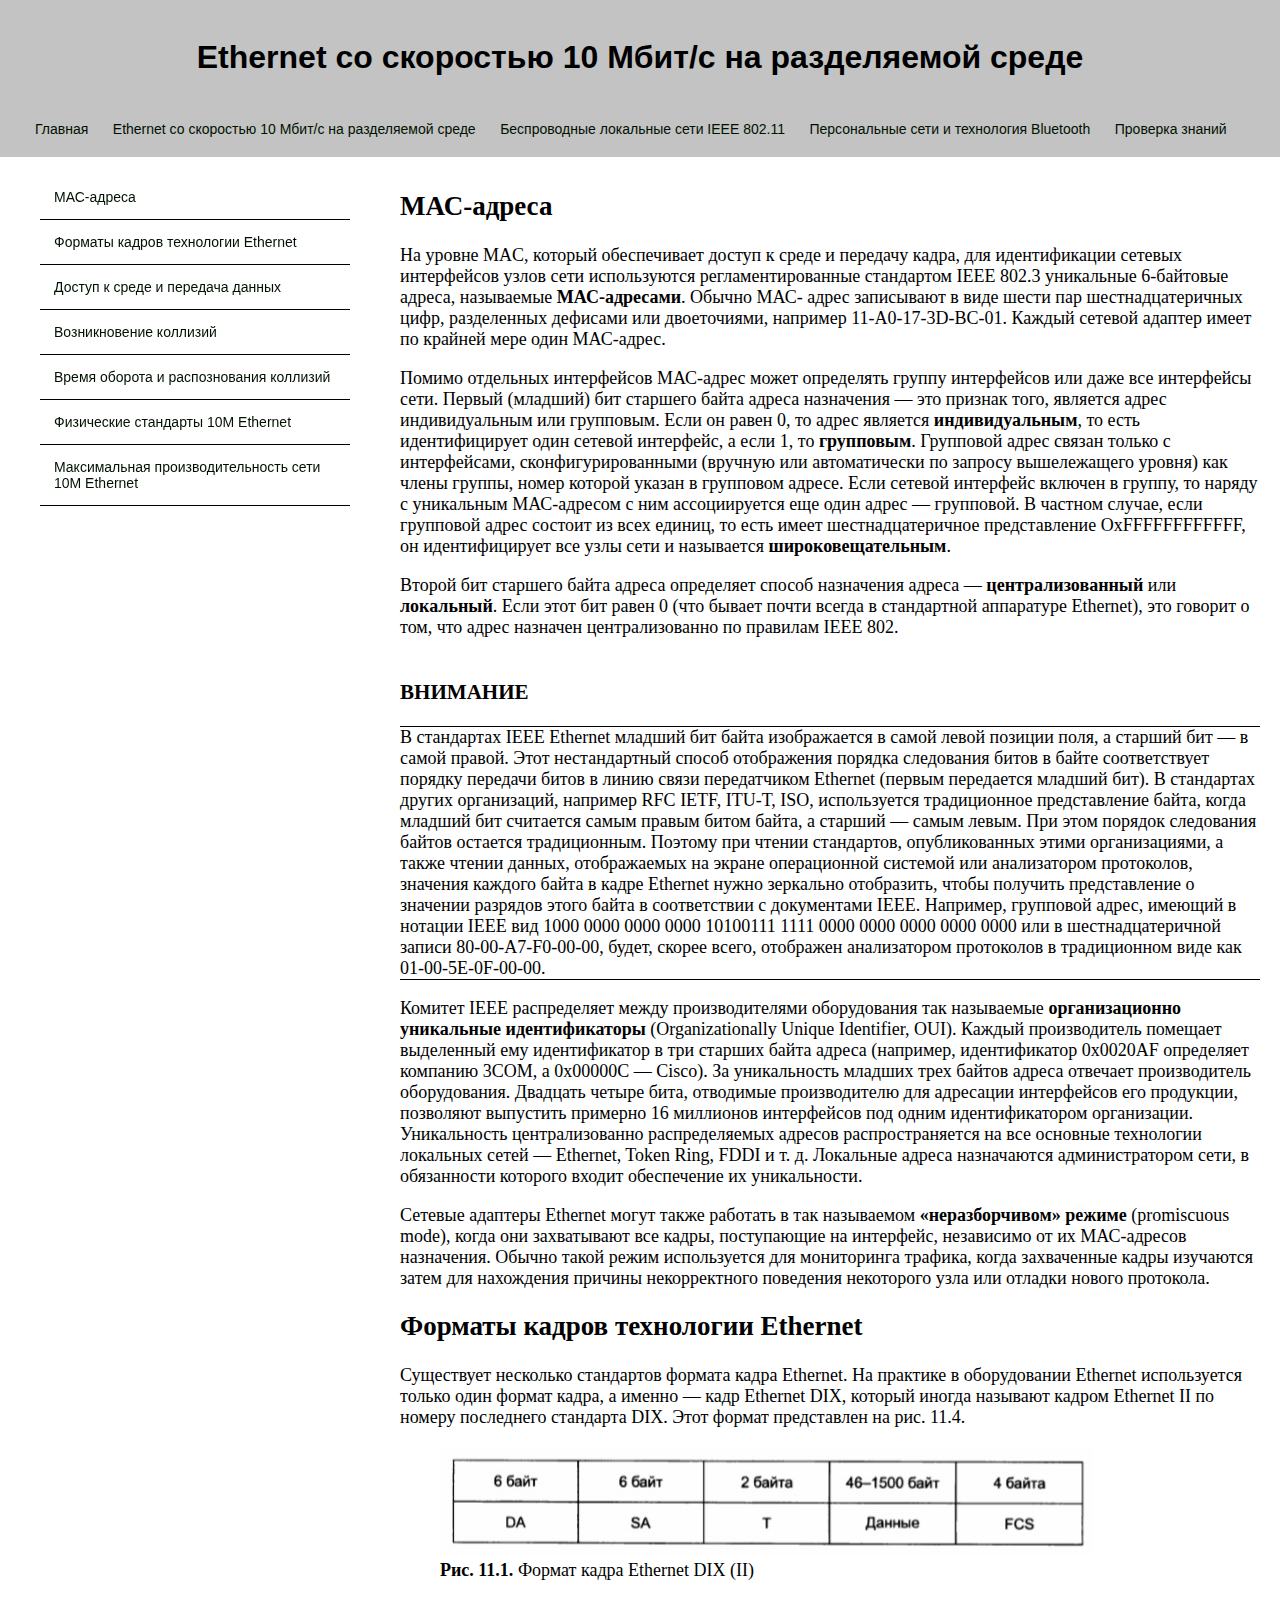
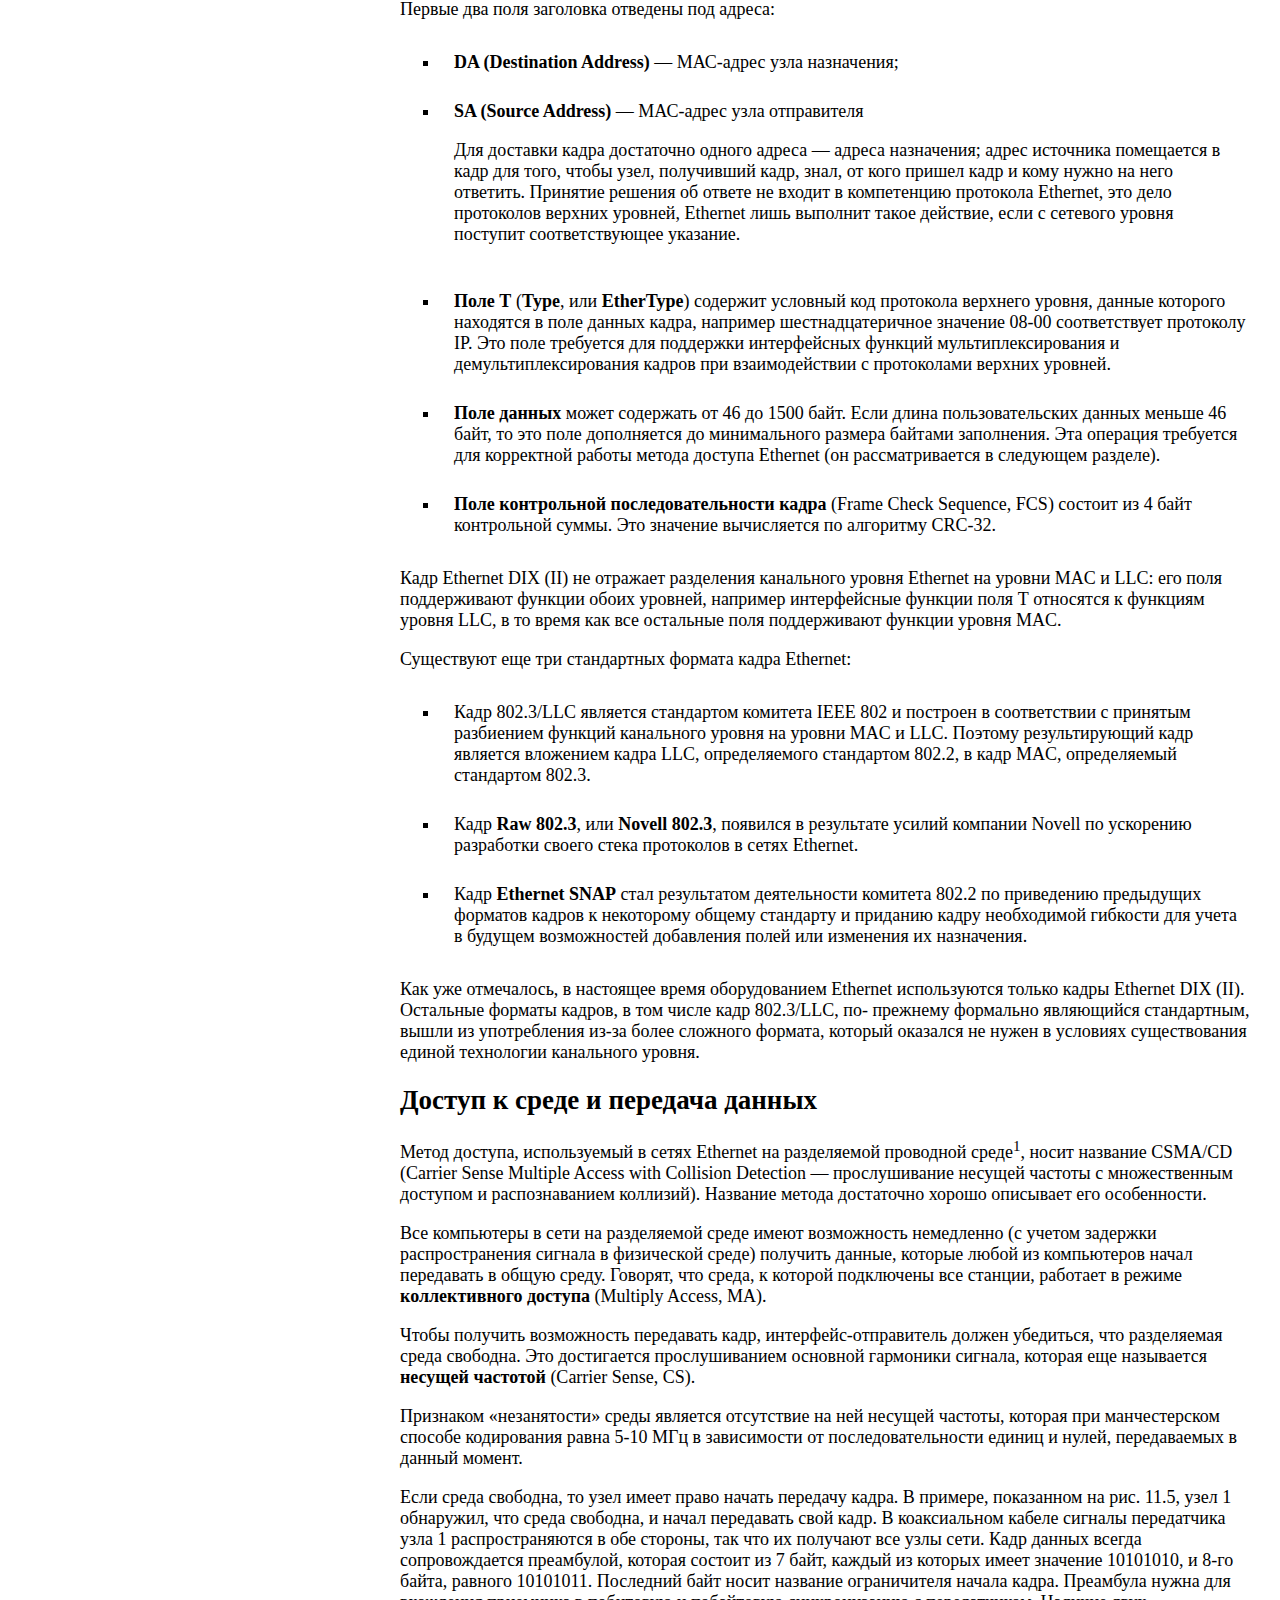
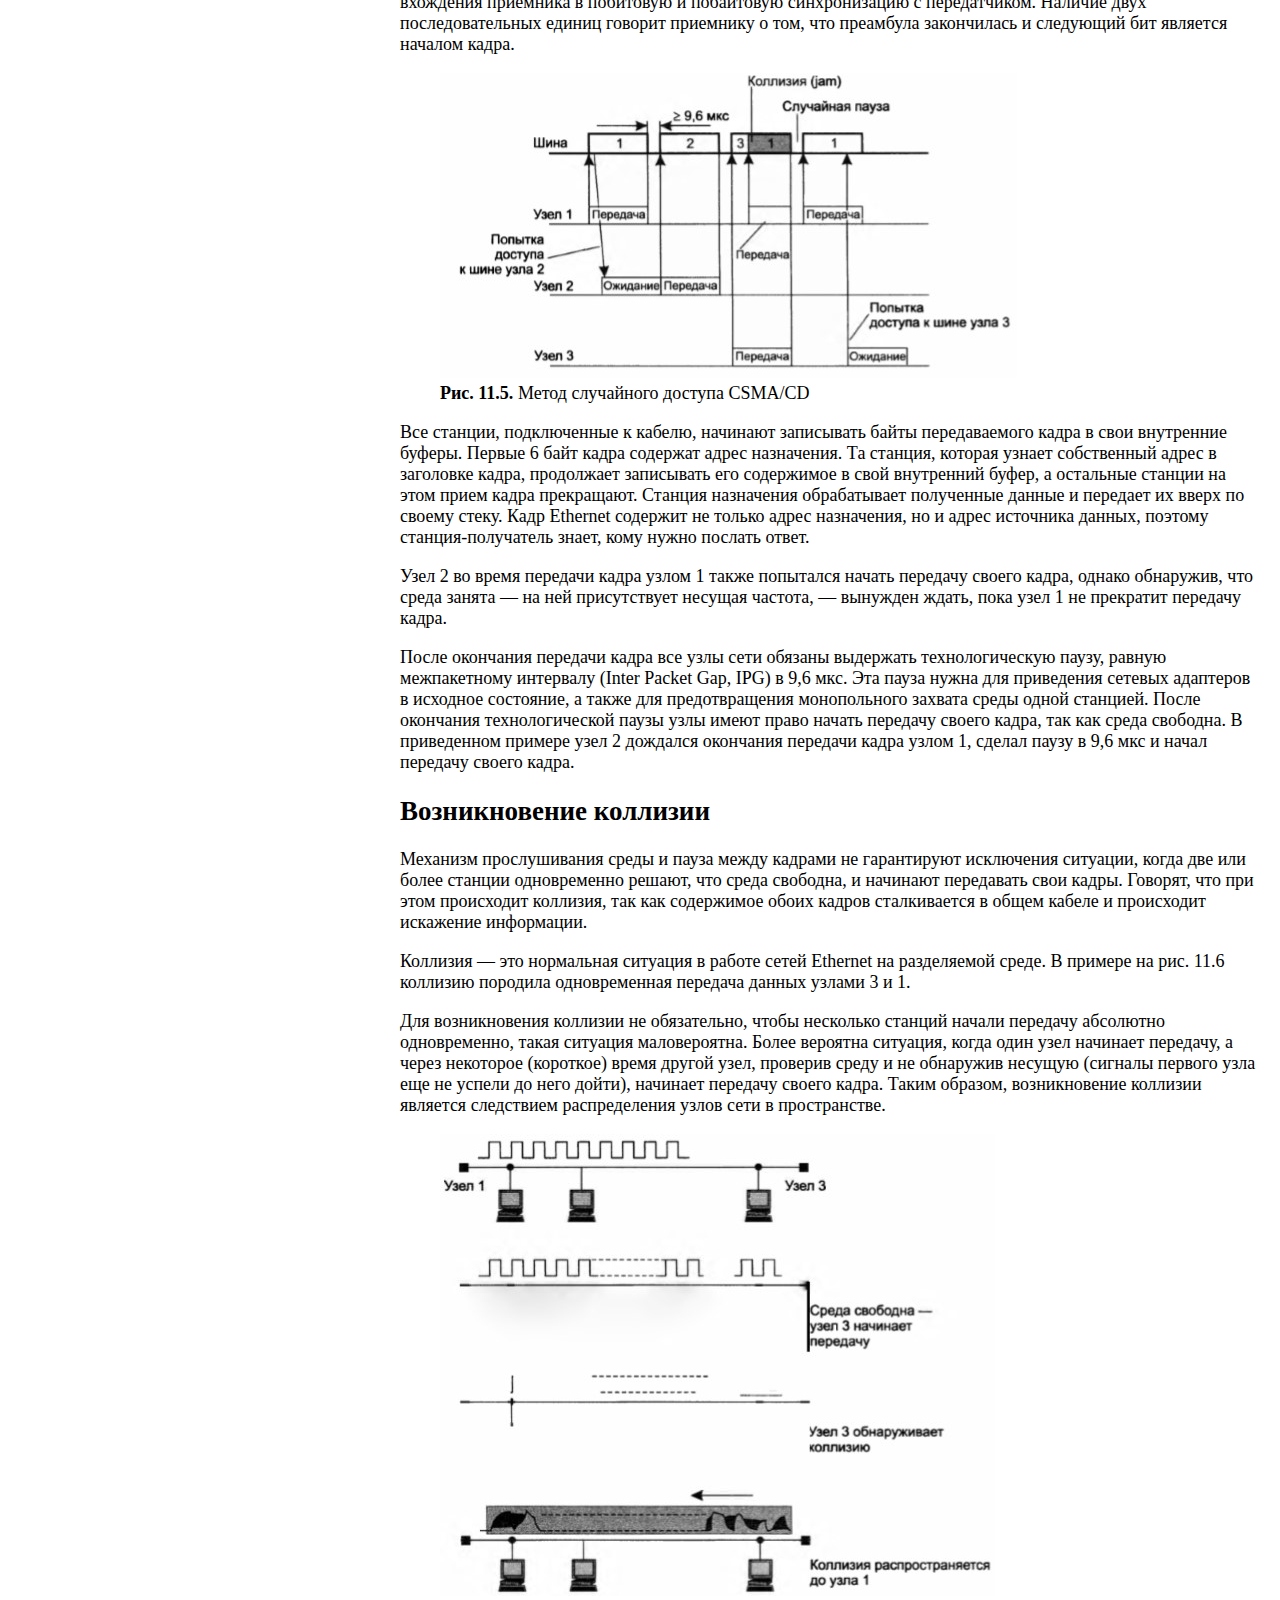
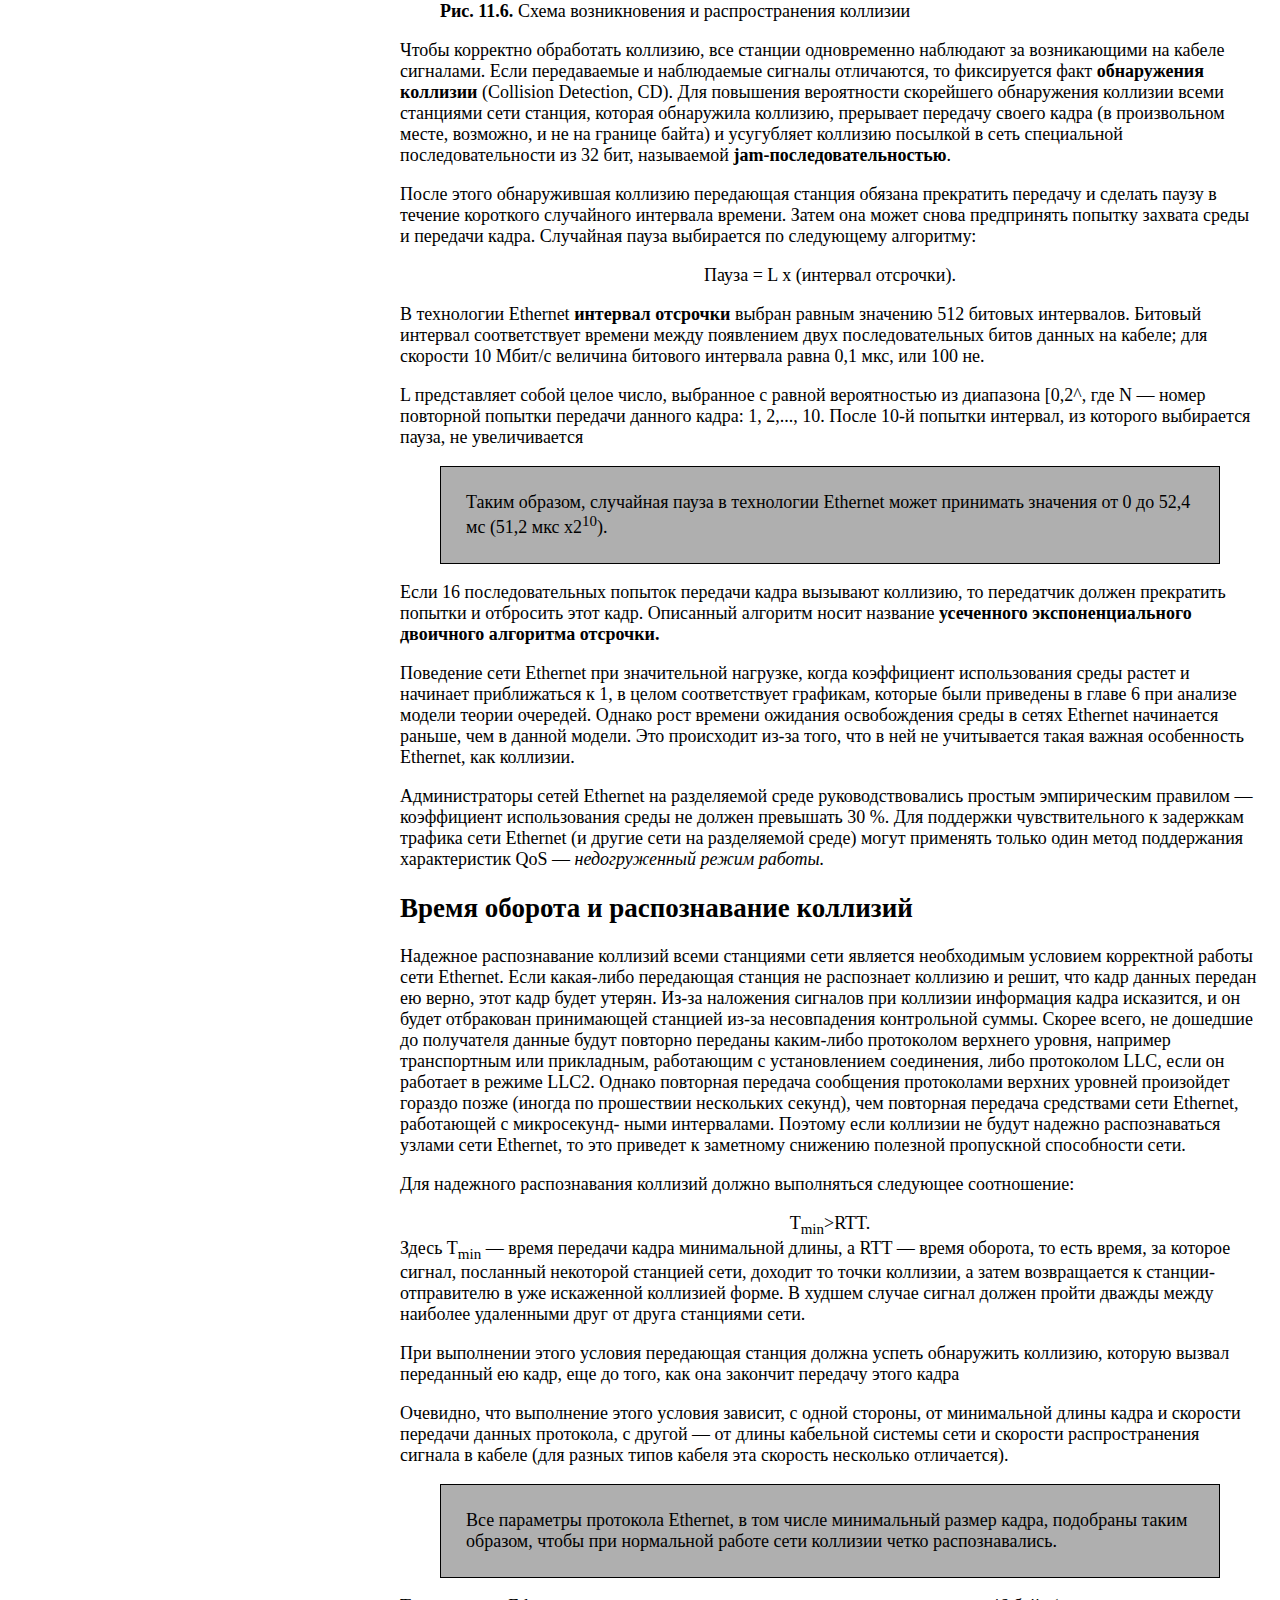
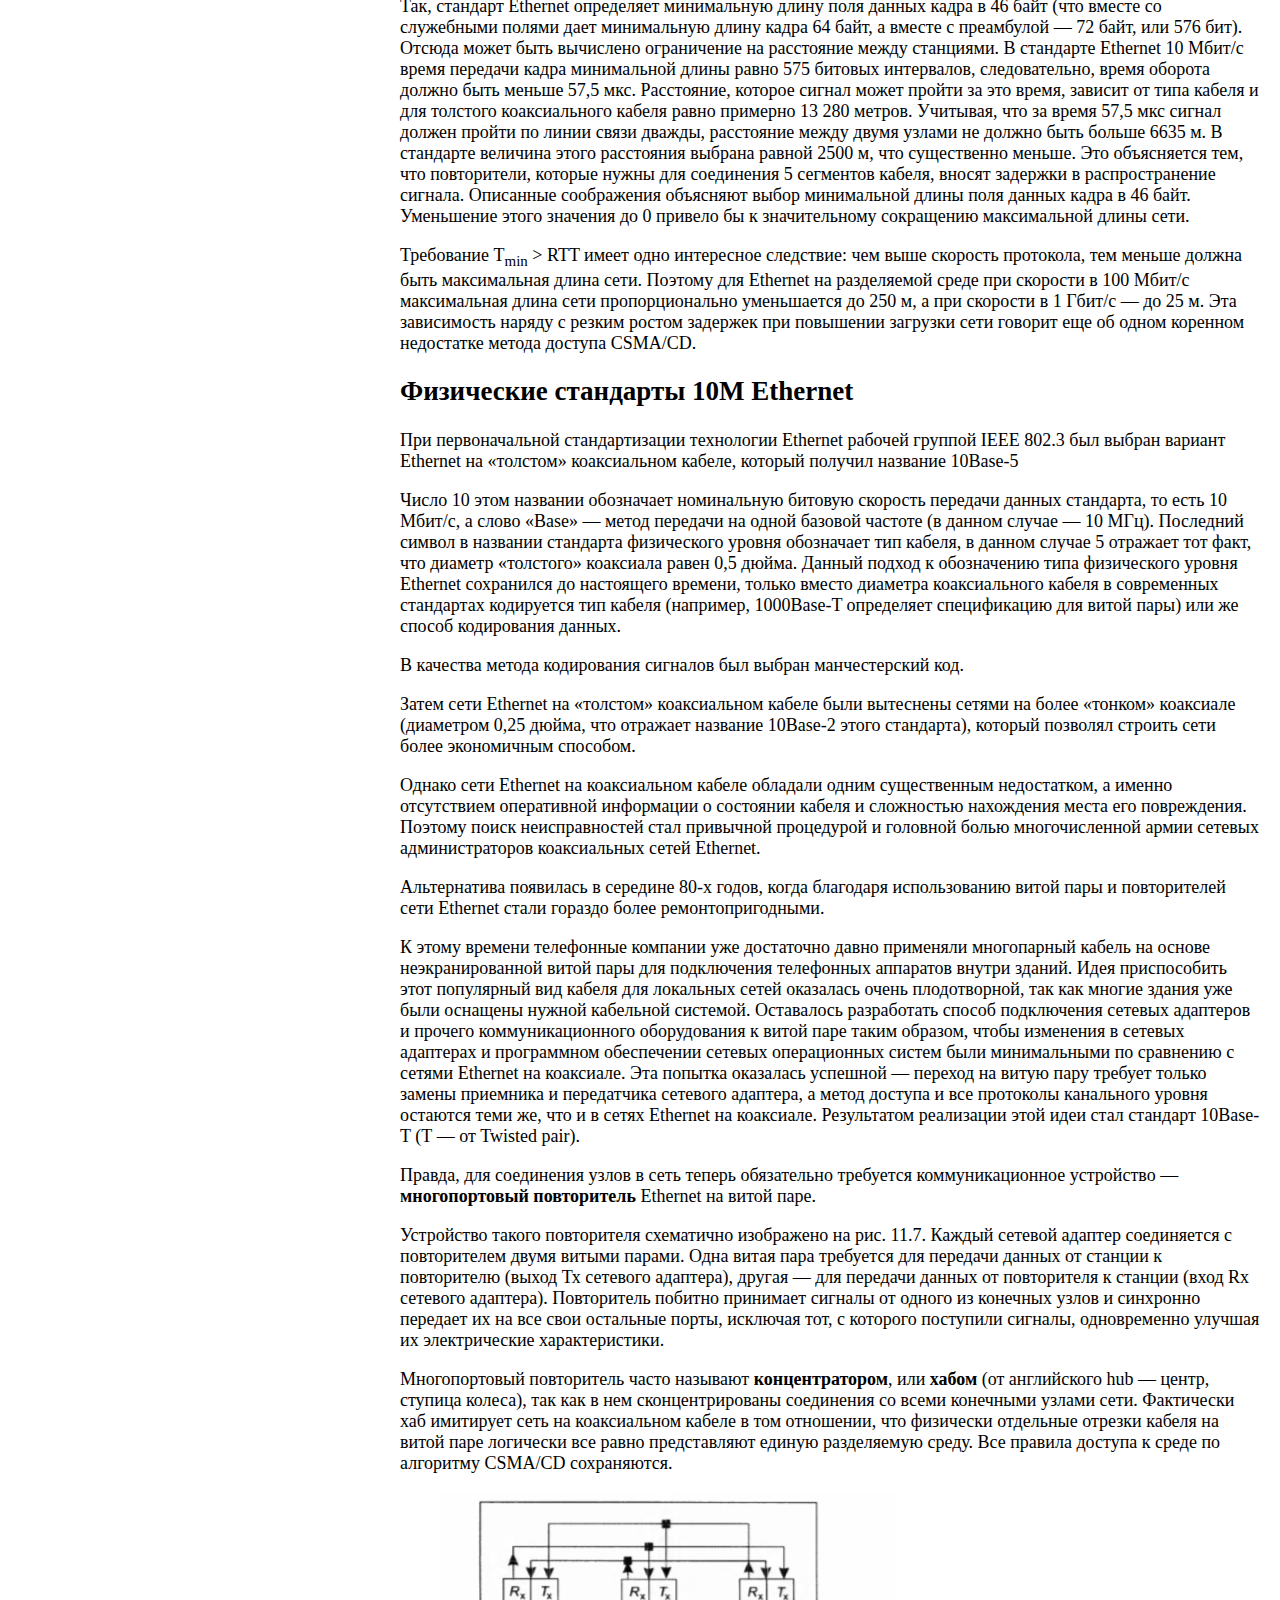
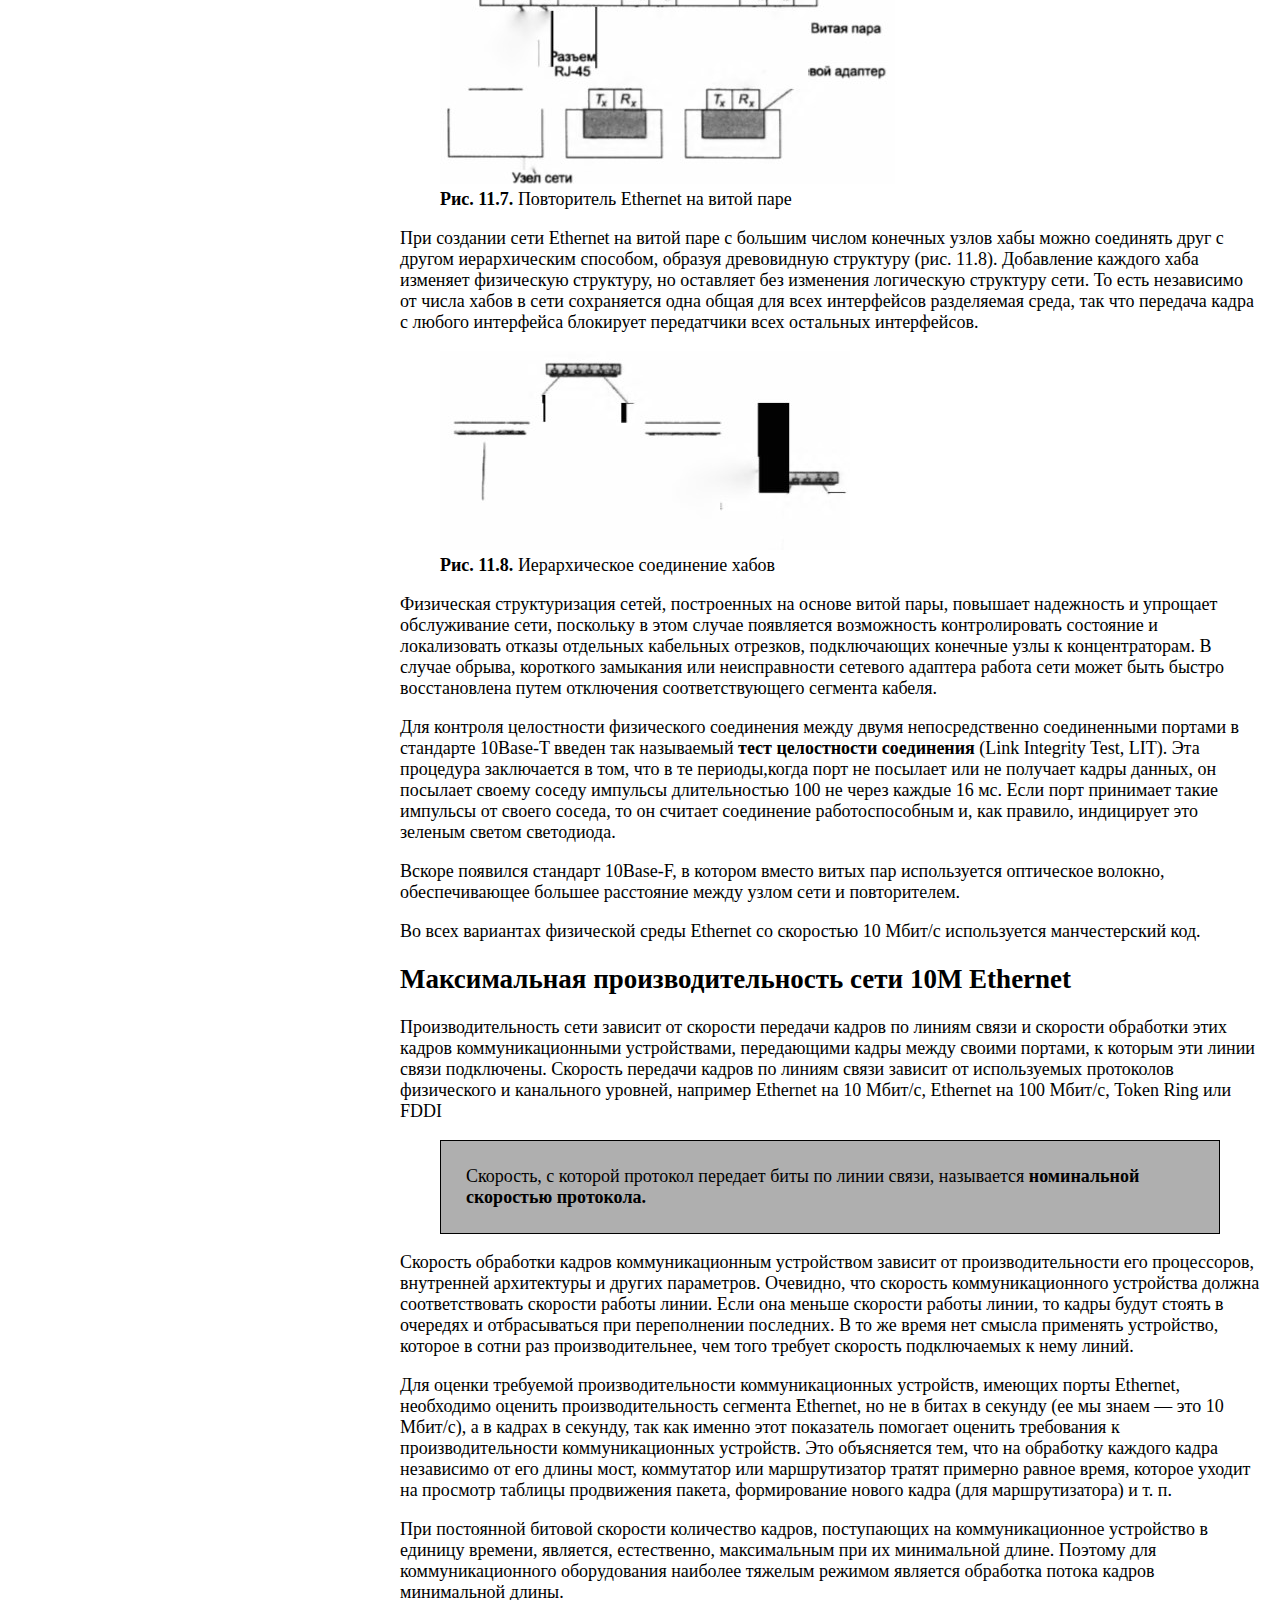
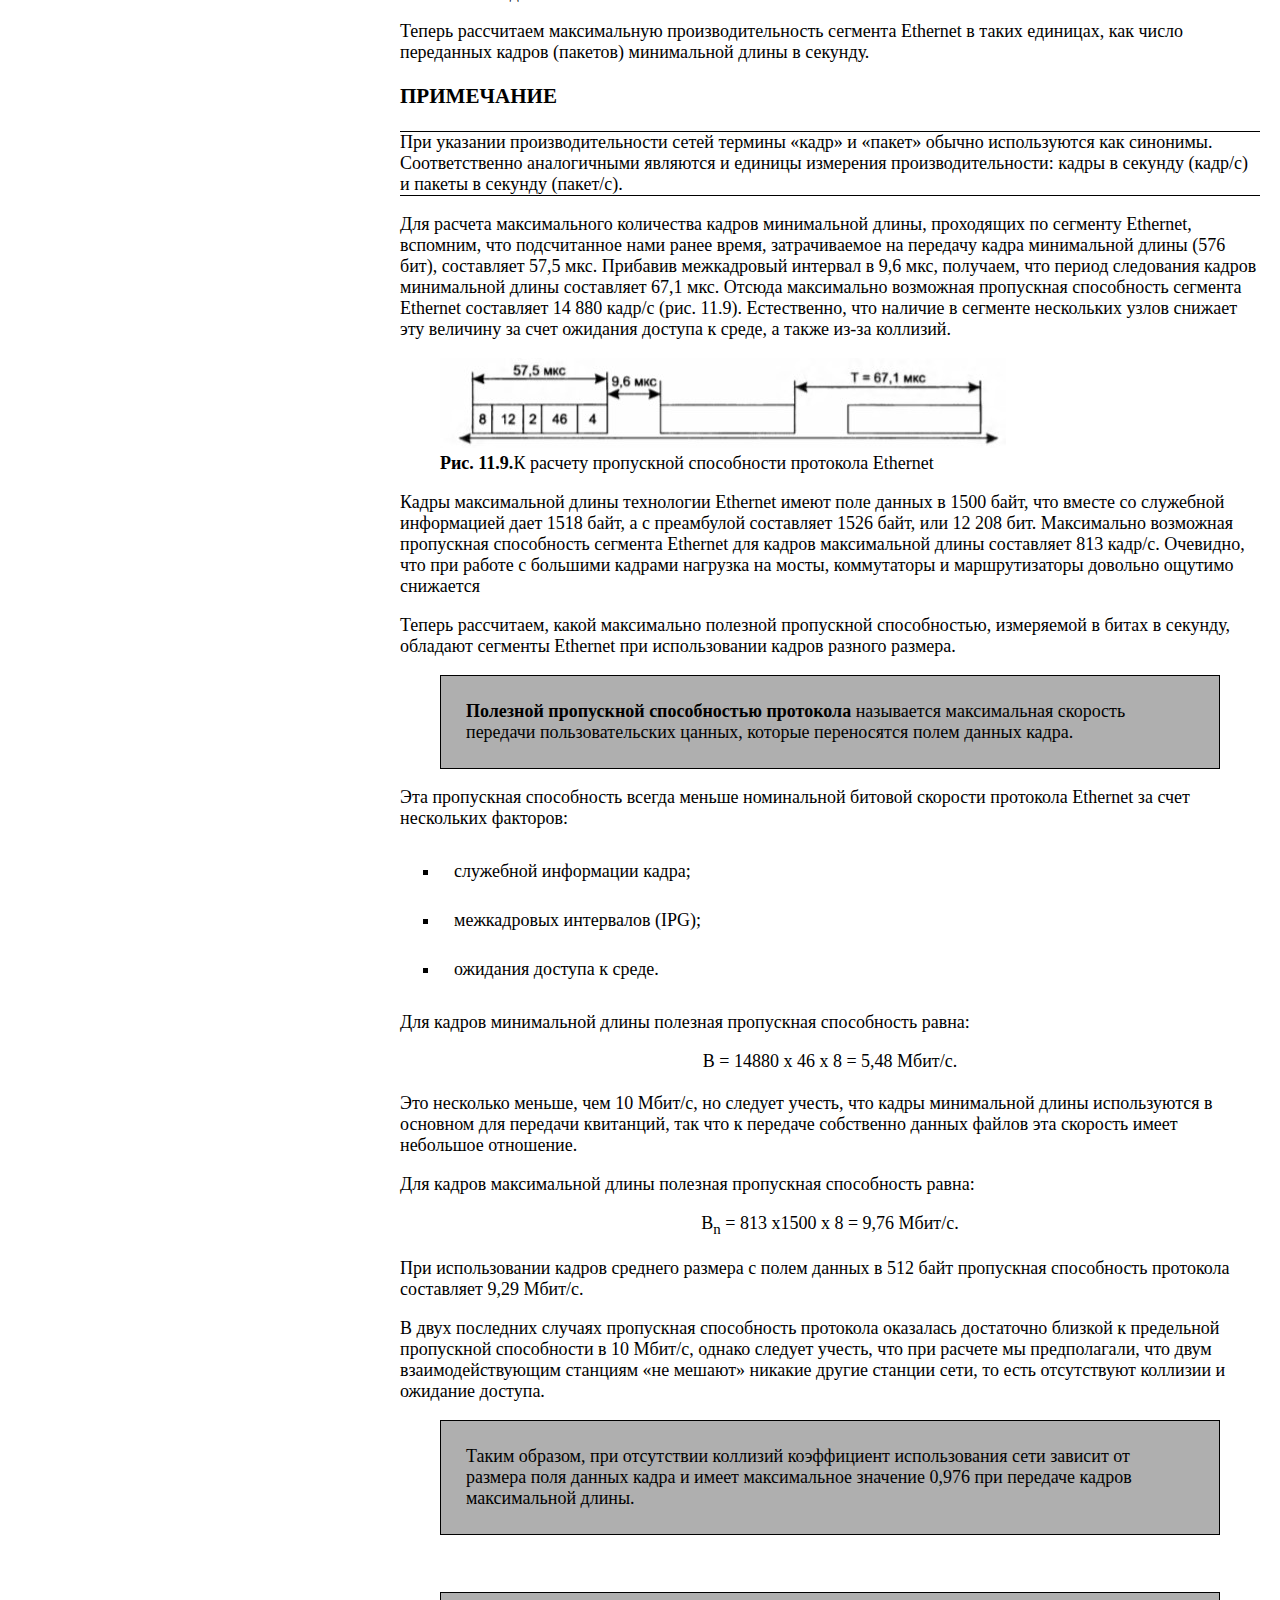
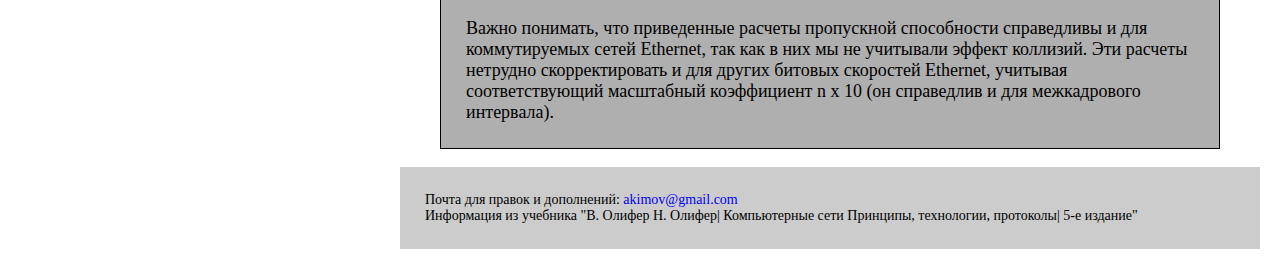
<file: par1.html>
<!DOCTYPE html>
<html lang="en">
<head>
	<meta charset="UTF-8">
		<!-- style -->
	<link rel="stylesheet" href="style.css">


	<title>Ethernet со скоростью 10 Мбит/с на разделяемой среде</title>
</head>
<body>
	<div class="header">
		<h1 class="title">Ethernet со скоростью 10 Мбит/с на разделяемой среде</h1>
			<nav class="menu_list">
				<a href="index.html">Главная</a>
				<a href="par1.html">Ethernet со скоростью 10 Мбит/с на разделяемой среде</a>
				<a href="par2.html">Беспроводные локальные сети IEEE 802.11</a>
				<a href="par3.html">Персональные сети и технология Bluetooth</a>				
				<a href="test.html">Проверка знаний</a>
			</nav>
	</div> <!-- /.header -->
	<nav class="page_menu">
				<ul>
					<li><a href="#ch1">МАС-адреса</a></li>
					<li><a href="#ch2">Форматы кадров технологии Ethernet</a></li>
					<li><a href="#ch3">Доступ к среде и передача данных</a></li>
					<li><a href="#ch4">Возникновение коллизий</a></li>
					<li><a href="#ch5">Время оборота и распознования коллизий</a></li>
					<li><a href="#ch6">Физические стандарты 10M Ethernet</a></li>
					<li><a href="#ch7">Максимальная производительность сети 10M Ethernet</a></li>
				</ul>
			</nav>
	<div class="main">
		<h2 id="ch1">МАС-адреса</h1>
		<p class="text">
			На уровне MAC, который обеспечивает доступ к среде и передачу кадра, для идентификации сетевых интерфейсов узлов сети используются регламентированные стандартом IEEE 802.3 уникальные 6-байтовые адреса, называемые <span>МАС-адресами</span>. Обычно МАС- адрес записывают в виде шести пар шестнадцатеричных цифр, разделенных дефисами или двоеточиями, например 11-A0-17-3D-BC-01. Каждый сетевой адаптер имеет по крайней мере один МАС-адрес. 
		</p>
		<p class="text">
			Помимо отдельных интерфейсов МАС-адрес может определять группу интерфейсов или даже все интерфейсы сети. Первый (младший) бит старшего байта адреса назначения — это признак того, является адрес индивидуальным или групповым. Если он равен 0, то адрес является <span>индивидуальным</span>, то есть идентифицирует один сетевой интерфейс, а если 1, то <span>групповым</span>. Групповой адрес связан только с интерфейсами, сконфигурированными (вручную или автоматически по запросу вышележащего уровня) как члены группы, номер которой указан в групповом адресе. Если сетевой интерфейс включен в группу, то наряду с уникальным МАС-адресом с ним ассоциируется еще один адрес — групповой. В частном случае, если групповой адрес состоит из всех единиц, то есть имеет шестнадцатеричное представление OxFFFFFFFFFFFF, он идентифицирует все узлы сети и называется <span>широковещательным</span>.
		</p>
		<p class="text">
			Второй бит старшего байта адреса определяет способ назначения адреса — <span>централизованный</span> или <span>локальный</span>. Если этот бит равен 0 (что бывает почти всегда в стандартной аппаратуре Ethernet), это говорит о том, что адрес назначен централизованно по правилам IEEE 802. <br><br>
		</p>
		<div class="article">
			<h3 class="artilce_title">Внимание</h3>
			<article>В стандартах IEEE Ethernet младший бит байта изображается в самой левой позиции поля, а старший бит — в самой правой. Этот нестандартный способ отображения порядка следования битов в байте соответствует порядку передачи битов в линию связи передатчиком Ethernet (первым передается младший бит). В стандартах других организаций, например RFC IETF, ITU-T, ISO, используется традиционное представление байта, когда младший бит считается самым правым битом байта, а старший — самым левым. При этом порядок следования байтов остается традиционным. Поэтому при чтении стандартов, опубликованных этими организациями, а также чтении данных, отображаемых на экране операционной системой или анализатором протоколов, значения каждого байта в кадре Ethernet нужно зеркально отобразить, чтобы получить представление о значении разрядов этого байта в соответствии с документами IEEE. Например, групповой адрес, имеющий в нотации IEEE вид 1000 0000 0000 0000 10100111 1111 0000 0000 0000 0000 0000 или в шестнадцатеричной записи 80-00-A7-F0-00-00, будет, скорее всего, отображен анализатором протоколов в традиционном виде как 01-00-5E-0F-00-00.
		</article>
		</div>
		<p class="text">
			Комитет IEEE распределяет между производителями оборудования так называемые <span>организационно уникальные идентификаторы</span> (Organizationally Unique Identifier, OUI). Каждый производитель помещает выделенный ему идентификатор в три старших байта адреса (например, идентификатор 0x0020AF определяет компанию 3COM, а 0х00000С — Cisco). За уникальность младших трех байтов адреса отвечает производитель оборудования. Двадцать четыре бита, отводимые производителю для адресации интерфейсов его продукции, позволяют выпустить примерно 16 миллионов интерфейсов под одним идентификатором организации. Уникальность централизованно распределяемых адресов распространяется на все основные технологии локальных сетей — Ethernet, Token Ring, FDDI и т. д. Локальные адреса назначаются администратором сети, в обязанности которого входит обеспечение их уникальности.
		</p>
		<p class="text">
			Сетевые адаптеры Ethernet могут также работать в так называемом <span>«неразборчивом» режиме</span> (promiscuous mode), когда они захватывают все кадры, поступающие на интерфейс, независимо от их МАС-адресов назначения. Обычно такой режим используется для мониторинга трафика, когда захваченные кадры изучаются затем для нахождения причины некорректного поведения некоторого узла или отладки нового протокола.
		</p>

		<h2 id="ch2">Форматы кадров технологии Ethernet</h2>
		<p class="text">
			Существует несколько стандартов формата кадра Ethernet. На практике в оборудовании Ethernet используется только один формат кадра, а именно — кадр Ethernet DIX, который иногда называют кадром Ethernet II по номеру последнего стандарта DIX. Этот формат представлен на рис. 11.4.
		</p>
		<figure>
			<img src="img/pic_4.jpg" alt="">
			<figcaption>
				<span>Рис. 11.1.</span> Формат кадра Ethernet DIX (II)
			</figcaption>
		</figure>
		<p class="text">Первые два поля заголовка отведены под адреса:</p>
		<ul>
			<li><span>DA (Destination Address)</span> — МАС-адрес узла назначения;</li>
			<li> <span>SA (Source Address)</span> — МАС-адрес узла отправителя
			 <p>Для доставки кадра достаточно одного адреса — адреса назначения; адрес источника помещается в кадр для того, чтобы узел, получивший кадр, знал, от кого пришел кадр и кому нужно на него ответить. Принятие решения об ответе не входит в компетенцию протокола Ethernet, это дело протоколов верхних уровней, Ethernet лишь выполнит такое действие, если с сетевого уровня поступит соответствующее указание.</p> </li>
			<li><span>Поле</span><span> Т </span>(<span>Туре</span>, или <span>EtherType</span>) содержит условный код протокола верхнего уровня, данные которого находятся в поле данных кадра, например шестнадцатеричное значение 08-00 соответствует протоколу IP. Это поле требуется для поддержки интерфейсных функций мультиплексирования и демультиплексирования кадров при взаимодействии с протоколами верхних уровней.</li>
			<li> <span>Поле данных</span> может содержать от 46 до 1500 байт. Если длина пользовательских данных меньше 46 байт, то это поле дополняется до минимального размера байтами заполнения. Эта операция требуется для корректной работы метода доступа Ethernet (он рассматривается в следующем разделе).</li>
			<li> <span>Поле контрольной последовательности кадра</span> (Frame Check Sequence, FCS) состоит из 4 байт контрольной суммы. Это значение вычисляется по алгоритму CRC-32.</li>
		</ul>
		<p class="text">
			Кадр Ethernet DIX (II) не отражает разделения канального уровня Ethernet на уровни MAC и LLC: его поля поддерживают функции обоих уровней, например интерфейсные функции поля Т относятся к функциям уровня LLC, в то время как все остальные поля поддерживают функции уровня MAC.
		</p>
		<p class="text">
			Существуют еще три стандартных формата кадра Ethernet:
		</p>
		<ul>
			<li>Кадр 802.3/LLC является стандартом комитета IEEE 802 и построен в соответствии с принятым разбиением функций канального уровня на уровни MAC и LLC. Поэтому результирующий кадр является вложением кадра LLC, определяемого стандартом 802.2, в кадр MAC, определяемый стандартом 802.3. </li>
			<li>Кадр <span>Raw 802.3</span>, или <span>Novell 802.3</span>, появился в результате усилий компании Novell по ускорению разработки своего стека протоколов в сетях Ethernet.</li>
			<li>Кадр <span>Ethernet SNAP</span> стал результатом деятельности комитета 802.2 по приведению предыдущих форматов кадров к некоторому общему стандарту и приданию кадру необходимой гибкости для учета в будущем возможностей добавления полей или изменения их назначения. </li>
		</ul>
		<p class="text">Как уже отмечалось, в настоящее время оборудованием Ethernet используются только кадры Ethernet DIX (II). Остальные форматы кадров, в том числе кадр 802.3/LLC, по- прежнему формально являющийся стандартным, вышли из употребления из-за более сложного формата, который оказался не нужен в условиях существования единой технологии канального уровня.</p>
		<h2 id="ch3">Доступ к среде и передача данных</h2>
		<p class="text">
			Метод доступа, используемый в сетях Ethernet на разделяемой проводной среде<sup>1</sup>, носит название CSMA/CD (Carrier Sense Multiple Access with Collision Detection — прослушивание несущей частоты с множественным доступом и распознаванием коллизий). Название метода достаточно хорошо описывает его особенности.
		</p>
		<p class="text">
			Все компьютеры в сети на разделяемой среде имеют возможность немедленно (с учетом задержки распространения сигнала в физической среде) получить данные, которые любой из компьютеров начал передавать в общую среду. Говорят, что среда, к которой подключены все станции, работает в режиме <span>коллективного доступа</span> (Multiply Access, МА).
		</p>
		<p class="text">
			Чтобы получить возможность передавать кадр, интерфейс-отправитель должен убедиться, что разделяемая среда свободна. Это достигается прослушиванием основной гармоники сигнала, которая еще называется <span>несущей частотой</span> (Carrier Sense, CS).
		</p>
		<p class="text">
			Признаком «незанятости» среды является отсутствие на ней несущей частоты, которая при манчестерском способе кодирования равна 5-10 МГц в зависимости от последовательности единиц и нулей, передаваемых в данный момент. 
		</p>
		<p class="text">
			Если среда свободна, то узел имеет право начать передачу кадра. В примере, показанном на рис. 11.5, узел 1 обнаружил, что среда свободна, и начал передавать свой кадр. В коаксиальном кабеле сигналы передатчика узла 1 распространяются в обе стороны, так что их получают все узлы сети. Кадр данных всегда сопровождается преамбулой, которая состоит из 7 байт, каждый из которых имеет значение 10101010, и 8-го байта, равного 10101011. Последний байт носит название ограничителя начала кадра. Преамбула нужна для вхождения приемника в побитовую и побайтовую синхронизацию с передатчиком. Наличие двух последовательных единиц говорит приемнику о том, что преамбула закончилась и следующий бит является началом кадра.
		</p>
		<figure>
			<img src="img/pic_5.jpg" alt="">
			<figcaption>
				<span>Рис. 11.5.</span> Метод случайного доступа CSMA/CD
			</figcaption>
		</figure>
		<p class="text">
			Все станции, подключенные к кабелю, начинают записывать байты передаваемого кадра в свои внутренние буферы. Первые 6 байт кадра содержат адрес назначения. Та станция, которая узнает собственный адрес в заголовке кадра, продолжает записывать его содержимое в свой внутренний буфер, а остальные станции на этом прием кадра прекращают. Станция назначения обрабатывает полученные данные и передает их вверх по своему стеку. Кадр Ethernet содержит не только адрес назначения, но и адрес источника данных, поэтому станция-получатель знает, кому нужно послать ответ. 
		</p>
		<p class="text">
			Узел 2 во время передачи кадра узлом 1 также попытался начать передачу своего кадра, однако обнаружив, что среда занята — на ней присутствует несущая частота, — вынужден ждать, пока узел 1 не прекратит передачу кадра.
		</p>
		<p class="text">
			После окончания передачи кадра все узлы сети обязаны выдержать технологическую паузу, равную межпакетному интервалу (Inter Packet Gap, IPG) в 9,6 мкс. Эта пауза нужна для приведения сетевых адаптеров в исходное состояние, а также для предотвращения монопольного захвата среды одной станцией. После окончания технологической паузы узлы имеют право начать передачу своего кадра, так как среда свободна. В приведенном примере узел 2 дождался окончания передачи кадра узлом 1, сделал паузу в 9,6 мкс и начал передачу своего кадра.
		</p>

		<h2 id="ch4">Возникновение коллизии</h2>
		<p class="text">Механизм прослушивания среды и пауза между кадрами не гарантируют исключения ситуации, когда две или более станции одновременно решают, что среда свободна, и начинают передавать свои кадры. Говорят, что при этом происходит коллизия, так как содержимое обоих кадров сталкивается в общем кабеле и происходит искажение информации.</p>
		<p class="text">Коллизия — это нормальная ситуация в работе сетей Ethernet на разделяемой среде. В примере на рис. 11.6 коллизию породила одновременная передача данных узлами 3 и 1.</p>
		<p class="text">Для возникновения коллизии не обязательно, чтобы несколько станций начали передачу абсолютно одновременно, такая ситуация маловероятна. Более вероятна ситуация, когда один узел начинает передачу, а через некоторое (короткое) время другой узел, проверив среду и не обнаружив несущую (сигналы первого узла еще не успели до него дойти), начинает передачу своего кадра. Таким образом, возникновение коллизии является следствием распределения узлов сети в пространстве.</p>
		<figure>
			<img src="img/pic_6.jpg" alt="">
			<figcaption>
				<span>Рис. 11.6.</span> Схема возникновения и распространения коллизии
			</figcaption>
		</figure>
		<p class="text">Чтобы корректно обработать коллизию, все станции одновременно наблюдают за возникающими на кабеле сигналами. Если передаваемые и наблюдаемые сигналы отличаются, то фиксируется факт <span>обнаружения коллизии</span> (Collision Detection, CD). Для повышения вероятности скорейшего обнаружения коллизии всеми станциями сети станция, которая обнаружила коллизию, прерывает передачу своего кадра (в произвольном месте, возможно, и не на границе байта) и усугубляет коллизию посылкой в сеть специальной последовательности из 32 бит, называемой <span>jam-последовательностью</span>. </p>
		<p class="text">
			После этого обнаружившая коллизию передающая станция обязана прекратить передачу и сделать паузу в течение короткого случайного интервала времени. Затем она может снова предпринять попытку захвата среды и передачи кадра. Случайная пауза выбирается по следующему алгоритму:

		</p>
		<p>
			<center>Пауза = L х (интервал отсрочки).</center>
		</p>
		<p class="text">В технологии Ethernet <span>интервал отсрочки</span> выбран равным значению 512 битовых интервалов. Битовый интервал соответствует времени между появлением двух последовательных битов данных на кабеле; для скорости 10 Мбит/с величина битового интервала равна 0,1 мкс, или 100 не. </p>
		<p class="text">L представляет собой целое число, выбранное с равной вероятностью из диапазона [0,2^, где N — номер повторной попытки передачи данного кадра: 1, 2,..., 10. После 10-й попытки интервал, из которого выбирается пауза, не увеличивается</p>
		<blockquote>Таким образом, случайная пауза в технологии Ethernet может принимать значения от 0 до 52,4 мс (51,2 мкс х2<sup>10</sup>).</blockquote>
		<p class="text">Если 16 последовательных попыток передачи кадра вызывают коллизию, то передатчик должен прекратить попытки и отбросить этот кадр. Описанный алгоритм носит название <span>усеченного экспоненциального двоичного алгоритма отсрочки.</span> </p>
		<p class="text">Поведение сети Ethernet при значительной нагрузке, когда коэффициент использования среды растет и начинает приближаться к 1, в целом соответствует графикам, которые были приведены в главе 6 при анализе модели теории очередей. Однако рост времени ожидания освобождения среды в сетях Ethernet начинается раньше, чем в данной модели. Это происходит из-за того, что в ней не учитывается такая важная особенность Ethernet, как коллизии. </p>
		<p class="text">Администраторы сетей Ethernet на разделяемой среде руководствовались простым эмпирическим правилом — коэффициент использования среды не должен превышать 30 %. Для поддержки чувствительного к задержкам трафика сети Ethernet (и другие сети на разделяемой среде) могут применять только один метод поддержания характеристик QoS — <i>недогруженный режим работы.</i></p>

		<h2 id="ch5">Время оборота и распознавание коллизий</h2>
		<p class="text">Надежное распознавание коллизий всеми станциями сети является необходимым условием корректной работы сети Ethernet. Если какая-либо передающая станция не распознает коллизию и решит, что кадр данных передан ею верно, этот кадр будет утерян. Из-за наложения сигналов при коллизии информация кадра исказится, и он будет отбракован принимающей станцией из-за несовпадения контрольной суммы. Скорее всего, не дошедшие до получателя данные будут повторно переданы каким-либо протоколом верхнего уровня, например транспортным или прикладным, работающим с установлением соединения, либо протоколом LLC, если он работает в режиме LLC2. Однако повторная передача сообщения протоколами верхних уровней произойдет гораздо позже (иногда по прошествии нескольких секунд), чем повторная передача средствами сети Ethernet, работающей с микросекунд- ными интервалами. Поэтому если коллизии не будут надежно распознаваться узлами сети Ethernet, то это приведет к заметному снижению полезной пропускной способности сети.</p>
		<p class="text">
			Для надежного распознавания коллизий должно выполняться следующее соотношение:
 <center>T<sub>min</sub>>RTT.</center>
Здесь Т<sub>min</sub> — время передачи кадра минимальной длины, a RTT — время оборота, то есть время, за которое сигнал, посланный некоторой станцией сети, доходит то точки коллизии, а затем возвращается к станции-отправителю в уже искаженной коллизией форме. В худшем случае сигнал должен пройти дважды между наиболее удаленными друг от друга станциями сети.
		</p>
		<p class="text">При выполнении этого условия передающая станция должна успеть обнаружить коллизию, которую вызвал переданный ею кадр, еще до того, как она закончит передачу этого кадра</p>
		<p class="text">
			Очевидно, что выполнение этого условия зависит, с одной стороны, от минимальной длины кадра и скорости передачи данных протокола, с другой — от длины кабельной системы сети и скорости распространения сигнала в кабеле (для разных типов кабеля эта скорость несколько отличается).
		</p>
		<blockquote>Все параметры протокола Ethernet, в том числе минимальный размер кадра, подобраны таким образом, чтобы при нормальной работе сети коллизии четко распознавались.
</blockquote>
		<p class="text">Так, стандарт Ethernet определяет минимальную длину поля данных кадра в 46 байт (что вместе со служебными полями дает минимальную длину кадра 64 байт, а вместе с преамбулой — 72 байт, или 576 бит). Отсюда может быть вычислено ограничение на расстояние между станциями. В стандарте Ethernet 10 Мбит/с время передачи кадра минимальной длины равно 575 битовых интервалов, следовательно, время оборота должно быть меньше 57,5 мкс. Расстояние, которое сигнал может пройти за это время, зависит от типа кабеля и для толстого коаксиального кабеля равно примерно 13 280 метров. Учитывая, что за время 57,5 мкс сигнал должен пройти по линии связи дважды, расстояние между двумя узлами не должно быть больше 6635 м. В стандарте величина этого расстояния выбрана равной 2500 м, что существенно меньше. Это объясняется тем, что повторители, которые нужны для соединения 5 сегментов кабеля, вносят задержки в распространение сигнала. Описанные соображения объясняют выбор минимальной длины поля данных кадра в 46 байт. Уменьшение этого значения до 0 привело бы к значительному сокращению максимальной длины сети.</p>
		<p class="text">
			Требование T<sub>min</sub> > RTT имеет одно интересное следствие: чем выше скорость протокола, тем меньше должна быть максимальная длина сети. Поэтому для Ethernet на разделяемой среде при скорости в 100 Мбит/с максимальная длина сети пропорционально уменьшается до 250 м, а при скорости в 1 Гбит/с — до 25 м. Эта зависимость наряду с резким ростом задержек при повышении загрузки сети говорит еще об одном коренном недостатке метода доступа CSMA/CD.
		</p>

		<h2 id="ch6">Физические стандарты 10М Ethernet</h2>
		<p class="text">При первоначальной стандартизации технологии Ethernet рабочей группой IEEE 802.3 был выбран вариант Ethernet на «толстом» коаксиальном кабеле, который получил название 10Base-5</p>
		<p class="text">
			Число 10 этом названии обозначает номинальную битовую скорость передачи данных стандарта, то есть 10 Мбит/с, а слово «Base» — метод передачи на одной базовой частоте (в данном случае — 10 МГц). Последний символ в названии стандарта физического уровня обозначает тип кабеля, в данном случае 5 отражает тот факт, что диаметр «толстого» коаксиала равен 0,5 дюйма. Данный подход к обозначению типа физического уровня Ethernet сохранился до настоящего времени, только вместо диаметра коаксиального кабеля в современных стандартах кодируется тип кабеля (например, 1000Base-T определяет спецификацию для витой пары) или же способ кодирования данных. 

		</p>
		<p class="text">
			В качества метода кодирования сигналов был выбран манчестерский код.
		</p>
		<p class="text">
			Затем сети Ethernet на «толстом» коаксиальном кабеле были вытеснены сетями на более «тонком» коаксиале (диаметром 0,25 дюйма, что отражает название 10Base-2 этого стандарта), который позволял строить сети более экономичным способом.
		</p>
		<p>
			Однако сети Ethernet на коаксиальном кабеле обладали одним существенным недостатком, а именно отсутствием оперативной информации о состоянии кабеля и сложностью нахождения места его повреждения. Поэтому поиск неисправностей стал привычной процедурой и головной болью многочисленной армии сетевых администраторов коаксиальных сетей Ethernet.
		</p>
		<p>Альтернатива появилась в середине 80-х годов, когда благодаря использованию витой пары и повторителей сети Ethernet стали гораздо более ремонтопригодными.</p>
		<p>К этому времени телефонные компании уже достаточно давно применяли многопарный кабель на основе неэкранированной витой пары для подключения телефонных аппаратов внутри зданий. Идея приспособить этот популярный вид кабеля для локальных сетей оказалась очень плодотворной, так как многие здания уже были оснащены нужной кабельной системой. Оставалось разработать способ подключения сетевых адаптеров и прочего коммуникационного оборудования к витой паре таким образом, чтобы изменения в сетевых адаптерах и программном обеспечении сетевых операционных систем были минимальными по сравнению с сетями Ethernet на коаксиале. Эта попытка оказалась успешной — переход на витую пару требует только замены приемника и передатчика сетевого адаптера, а метод доступа и все протоколы канального уровня остаются теми же, что и в сетях Ethernet на коаксиале. Результатом реализации этой идеи стал стандарт 10Base-T (Т — от Twisted pair).</p>
		<p>Правда, для соединения узлов в сеть теперь обязательно требуется коммуникационное устройство — <span>многопортовый повторитель</span> Ethernet на витой паре.</p>
		<p>Устройство такого повторителя схематично изображено на рис. 11.7. Каждый сетевой адаптер соединяется с повторителем двумя витыми парами. Одна витая пара требуется для передачи данных от станции к повторителю (выход Тх сетевого адаптера), другая — для передачи данных от повторителя к станции (вход Rx сетевого адаптера). Повторитель побитно принимает сигналы от одного из конечных узлов и синхронно передает их на все свои остальные порты, исключая тот, с которого поступили сигналы, одновременно улучшая их электрические характеристики.</p>
		<p>Многопортовый повторитель часто называют <span>концентратором</span>, или <span>хабом</span> (от английского hub — центр, ступица колеса), так как в нем сконцентрированы соединения со всеми конечными узлами сети. Фактически хаб имитирует сеть на коаксиальном кабеле в том отношении, что физически отдельные отрезки кабеля на витой паре логически все равно представляют единую разделяемую среду. Все правила доступа к среде по алгоритму CSMA/CD сохраняются.</p>
		<figure>
			<img src="img/pic_7.jpg" alt="">
			<figcaption>
				<span>Рис. 11.7.</span> Повторитель Ethernet на витой паре
			</figcaption>
		</figure>
		<p>При создании сети Ethernet на витой паре с большим числом конечных узлов хабы можно соединять друг с другом иерархическим способом, образуя древовидную структуру (рис. 11.8). Добавление каждого хаба изменяет физическую структуру, но оставляет без изменения логическую структуру сети. То есть независимо от числа хабов в сети сохраняется одна общая для всех интерфейсов разделяемая среда, так что передача кадра с любого интерфейса блокирует передатчики всех остальных интерфейсов.
		</p>
		<figure>
			<img src="img/pic_8.jpg" alt="">
			<figcaption>
				<span>Рис. 11.8.</span> Иерархическое соединение хабов
			</figcaption>
		</figure>
		<p>Физическая структуризация сетей, построенных на основе витой пары, повышает надежность и упрощает обслуживание сети, поскольку в этом случае появляется возможность контролировать состояние и локализовать отказы отдельных кабельных отрезков, подключающих конечные узлы к концентраторам. В случае обрыва, короткого замыкания или неисправности сетевого адаптера работа сети может быть быстро восстановлена путем отключения соответствующего сегмента кабеля.</p>
		<p>Для контроля целостности физического соединения между двумя непосредственно соединенными портами в стандарте 10Base-T введен так называемый <span>тест целостности соединения</span> (Link Integrity Test, LIT). Эта процедура заключается в том, что в те периоды,когда порт не посылает или не получает кадры данных, он посылает своему соседу импульсы длительностью 100 не через каждые 16 мс. Если порт принимает такие импульсы от своего соседа, то он считает соединение работоспособным и, как правило, индицирует это зеленым светом светодиода.</p>
		<p>Вскоре появился стандарт 10Base-F, в котором вместо витых пар используется оптическое волокно, обеспечивающее большее расстояние между узлом сети и повторителем. </p>
		<p>Во всех вариантах физической среды Ethernet со скоростью 10 Мбит/с используется манчестерский код.</p>

		<h2 id="ch7">Максимальная производительность сети 10М Ethernet</h2>
		<p>Производительность сети зависит от скорости передачи кадров по линиям связи и скорости обработки этих кадров коммуникационными устройствами, передающими кадры между своими портами, к которым эти линии связи подключены. Скорость передачи кадров по линиям связи зависит от используемых протоколов физического и канального уровней, например Ethernet на 10 Мбит/с, Ethernet на 100 Мбит/с, Token Ring или FDDI</p>
		<blockquote>Скорость, с которой протокол передает биты по линии связи, называется <span>номинальной скоростью протокола.</span></blockquote>
		<p>Скорость обработки кадров коммуникационным устройством зависит от производительности его процессоров, внутренней архитектуры и других параметров. Очевидно, что скорость коммуникационного устройства должна соответствовать скорости работы линии. Если она меньше скорости работы линии, то кадры будут стоять в очередях и отбрасываться при переполнении последних. В то же время нет смысла применять устройство, которое в сотни раз производительнее, чем того требует скорость подключаемых к нему линий. </p>
		<p>Для оценки требуемой производительности коммуникационных устройств, имеющих порты Ethernet, необходимо оценить производительность сегмента Ethernet, но не в битах в секунду (ее мы знаем — это 10 Мбит/с), а в кадрах в секунду, так как именно этот показатель помогает оценить требования к производительности коммуникационных устройств. Это объясняется тем, что на обработку каждого кадра независимо от его длины мост, коммутатор или маршрутизатор тратят примерно равное время, которое уходит на просмотр таблицы продвижения пакета, формирование нового кадра (для маршрутизатора) и т. п.</p>
		<p>При постоянной битовой скорости количество кадров, поступающих на коммуникационное устройство в единицу времени, является, естественно, максимальным при их минимальной длине. Поэтому для коммуникационного оборудования наиболее тяжелым режимом является обработка потока кадров минимальной длины.</p>
		<p>Теперь рассчитаем максимальную производительность сегмента Ethernet в таких единицах, как число переданных кадров (пакетов) минимальной длины в секунду.</p>
		<div class="article">
			<h3 class="artilce_title">примечание</h3>
			<article>При указании производительности сетей термины «кадр» и «пакет» обычно используются как синонимы. Соответственно аналогичными являются и единицы измерения производительности: кадры в секунду (кадр/с) и пакеты в секунду (пакет/с).
		</article>
		<p>Для расчета максимального количества кадров минимальной длины, проходящих по сегменту Ethernet, вспомним, что подсчитанное нами ранее время, затрачиваемое на передачу кадра минимальной длины (576 бит), составляет 57,5 мкс. Прибавив межкадровый интервал в 9,6 мкс, получаем, что период следования кадров минимальной длины составляет 67,1 мкс. Отсюда максимально возможная пропускная способность сегмента Ethernet составляет 14 880 кадр/с (рис. 11.9). Естественно, что наличие в сегменте нескольких узлов снижает эту величину за счет ожидания доступа к среде, а также из-за коллизий.</p>
		<figure>
			<img src="img/pic_9.jpg" alt="">
			<figcaption>
				<span>Рис. 11.9.</span>К расчету пропускной способности протокола Ethernet
			</figcaption>
		</figure>
		<p>Кадры максимальной длины технологии Ethernet имеют поле данных в 1500 байт, что вместе со служебной информацией дает 1518 байт, а с преамбулой составляет 1526 байт, или 12 208 бит. Максимально возможная пропускная способность сегмента Ethernet для кадров максимальной длины составляет 813 кадр/с. Очевидно, что при работе с большими кадрами нагрузка на мосты, коммутаторы и маршрутизаторы довольно ощутимо снижается</p>
		<p>Теперь рассчитаем, какой максимально полезной пропускной способностью, измеряемой в битах в секунду, обладают сегменты Ethernet при использовании кадров разного размера.</p>
		<blockquote><span>Полезной пропускной способностью протокола</span> называется максимальная скорость передачи пользовательских цанных, которые переносятся полем данных кадра.
</blockquote>
		<p>Эта пропускная способность всегда меньше номинальной битовой скорости протокола Ethernet за счет нескольких факторов:</p>
		<ul>
			<li>служебной информации кадра; </li>
			<li>межкадровых интервалов (IPG);</li>
			<li>ожидания доступа к среде.</li>
		</ul>
		<p>Для кадров минимальной длины полезная пропускная способность равна:
		<center>В = 14880 х 46 х 8 = 5,48 Мбит/с.</center><br>
		Это несколько меньше, чем 10 Мбит/с, но следует учесть, что кадры минимальной длины используются в основном для передачи квитанций, так что к передаче собственно данных файлов эта скорость имеет небольшое отношение. </p>
		<p>Для кадров максимальной длины полезная пропускная способность равна:
		<center>В<sub>n</sub> = 813 х1500 х 8 = 9,76 Мбит/с.</center><br>
		При использовании кадров среднего размера с полем данных в 512 байт пропускная способность протокола составляет 9,29 Мбит/с. </p>
		<p>В двух последних случаях пропускная способность протокола оказалась достаточно близкой к предельной пропускной способности в 10 Мбит/с, однако следует учесть, что при расчете мы предполагали, что двум взаимодействующим станциям «не мешают» никакие другие станции сети, то есть отсутствуют коллизии и ожидание доступа.</p>
		<blockquote>Таким образом, при отсутствии коллизий коэффициент использования сети зависит от размера поля данных кадра и имеет максимальное значение 0,976 при передаче кадров максимальной длины.</blockquote><br>
		<blockquote>Важно понимать, что приведенные расчеты пропускной способности справедливы и для коммутируемых сетей Ethernet, так как в них мы не учитывали эффект коллизий. Эти расчеты нетрудно скорректировать и для других битовых скоростей Ethernet, учитывая соответствующий масштабный коэффициент n х 10 (он справедлив и для межкадрового интервала).</blockquote>
	</div><!-- /.main -->
		<div class="footer">
		Почта для правок и дополнений: <mail>akimov@gmail.com</mail> <br> Информация из учебника "В. Олифер Н. Олифер| Компьютерные сети Принципы, технологии, протоколы| 5-е издание"
	</div>
	<script src="script.js"></script>
</body>
</html>
</file>
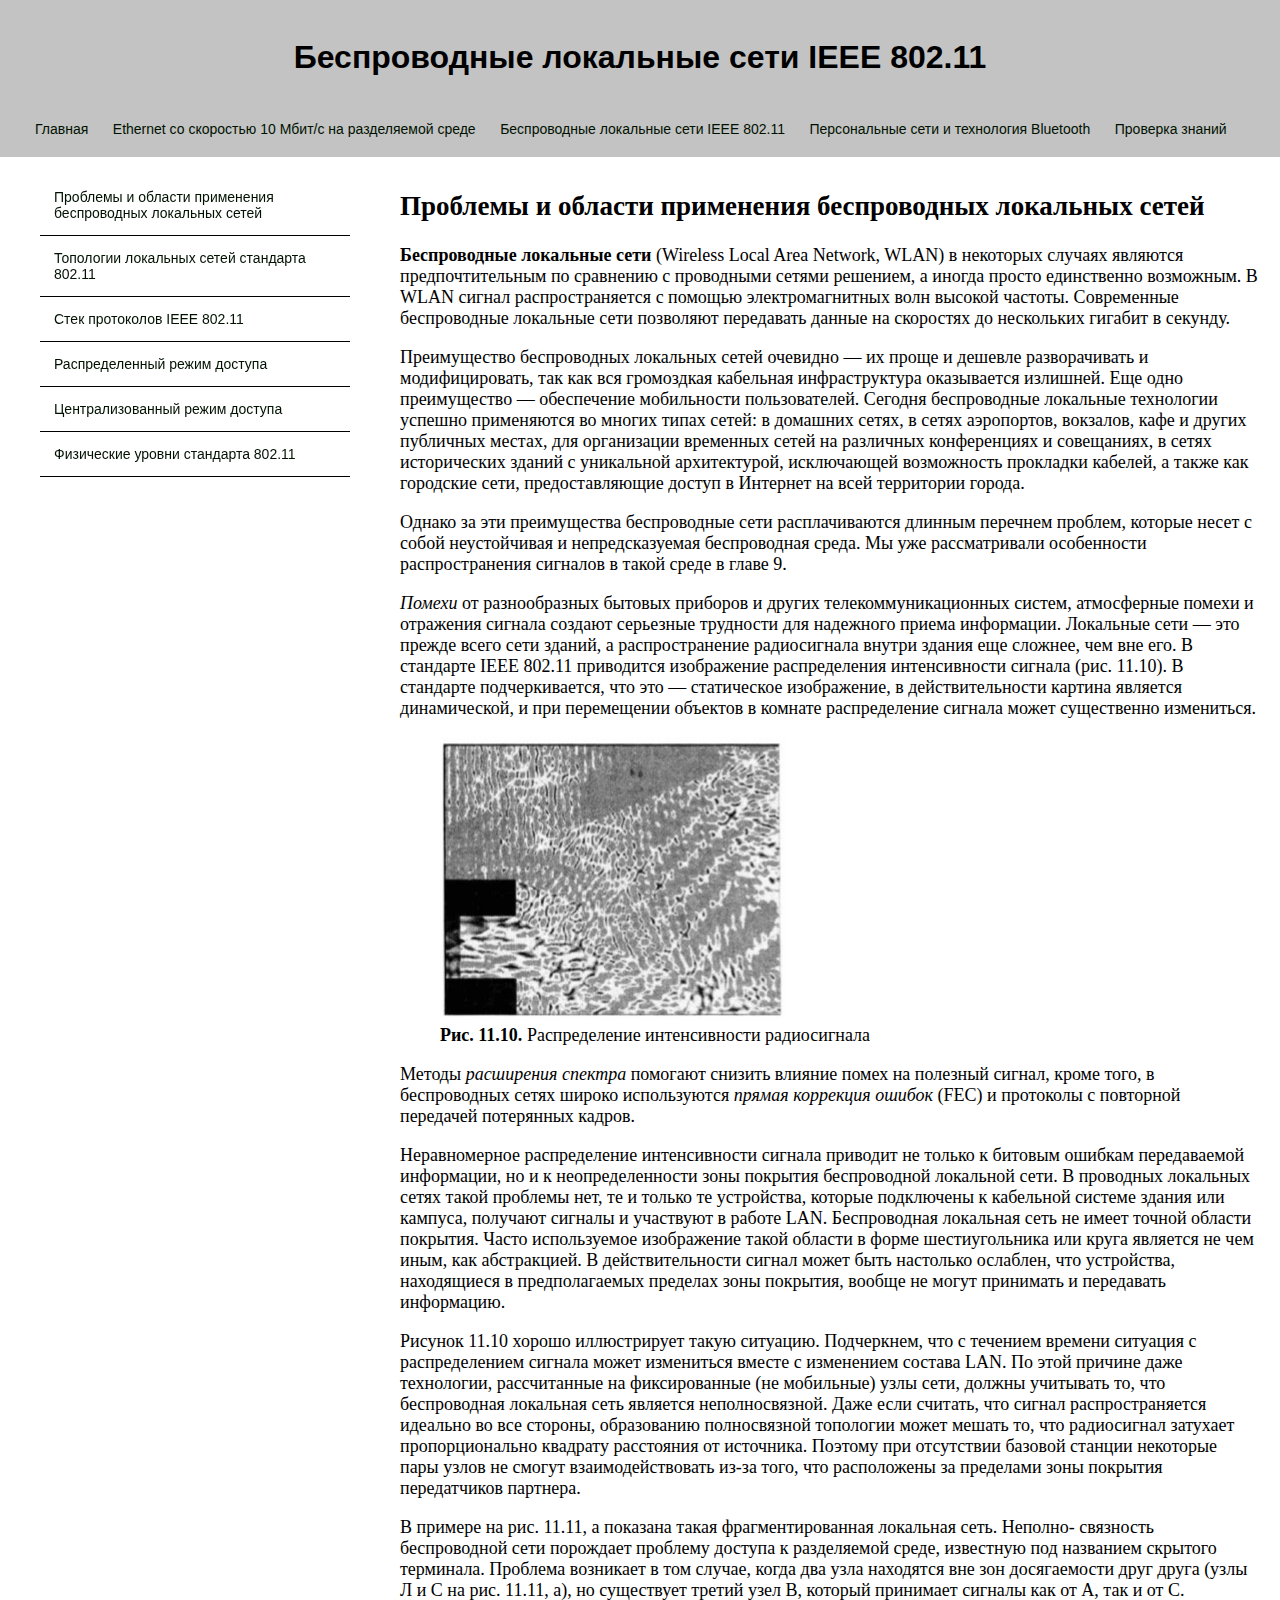
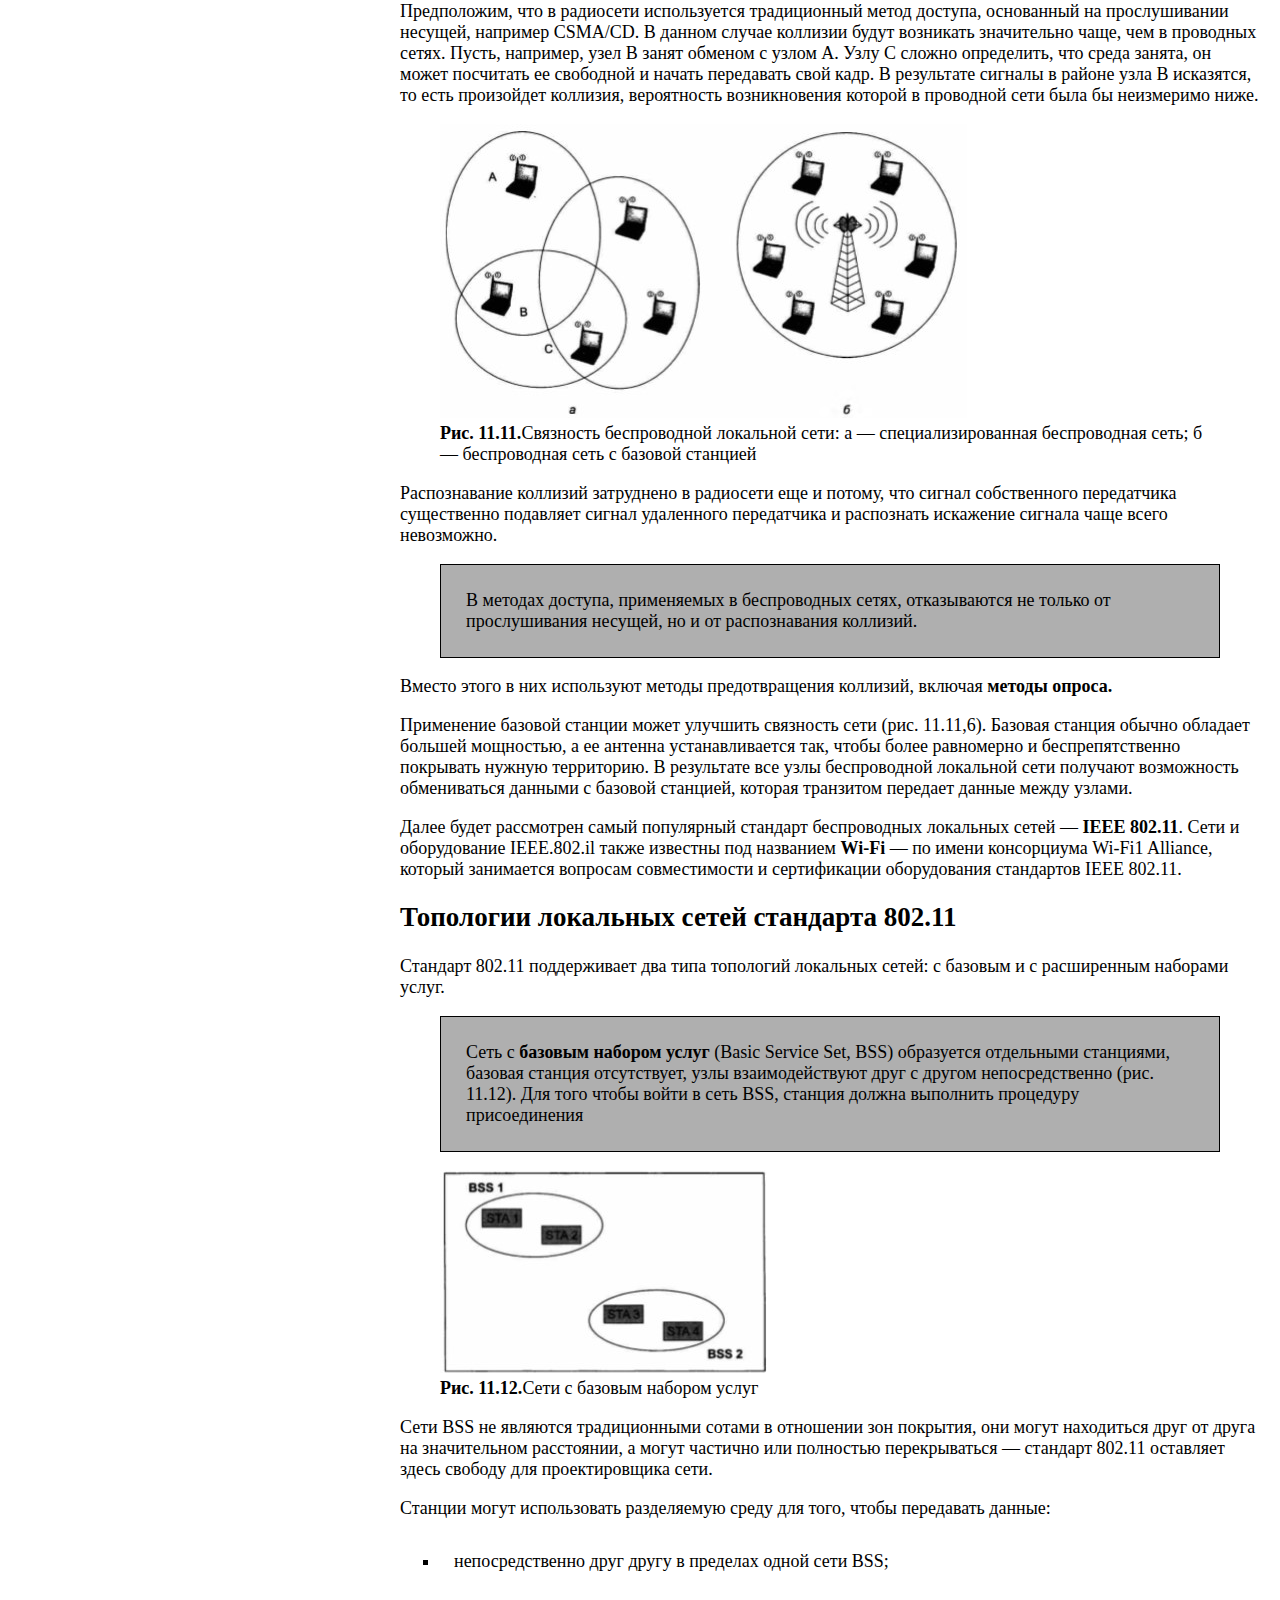
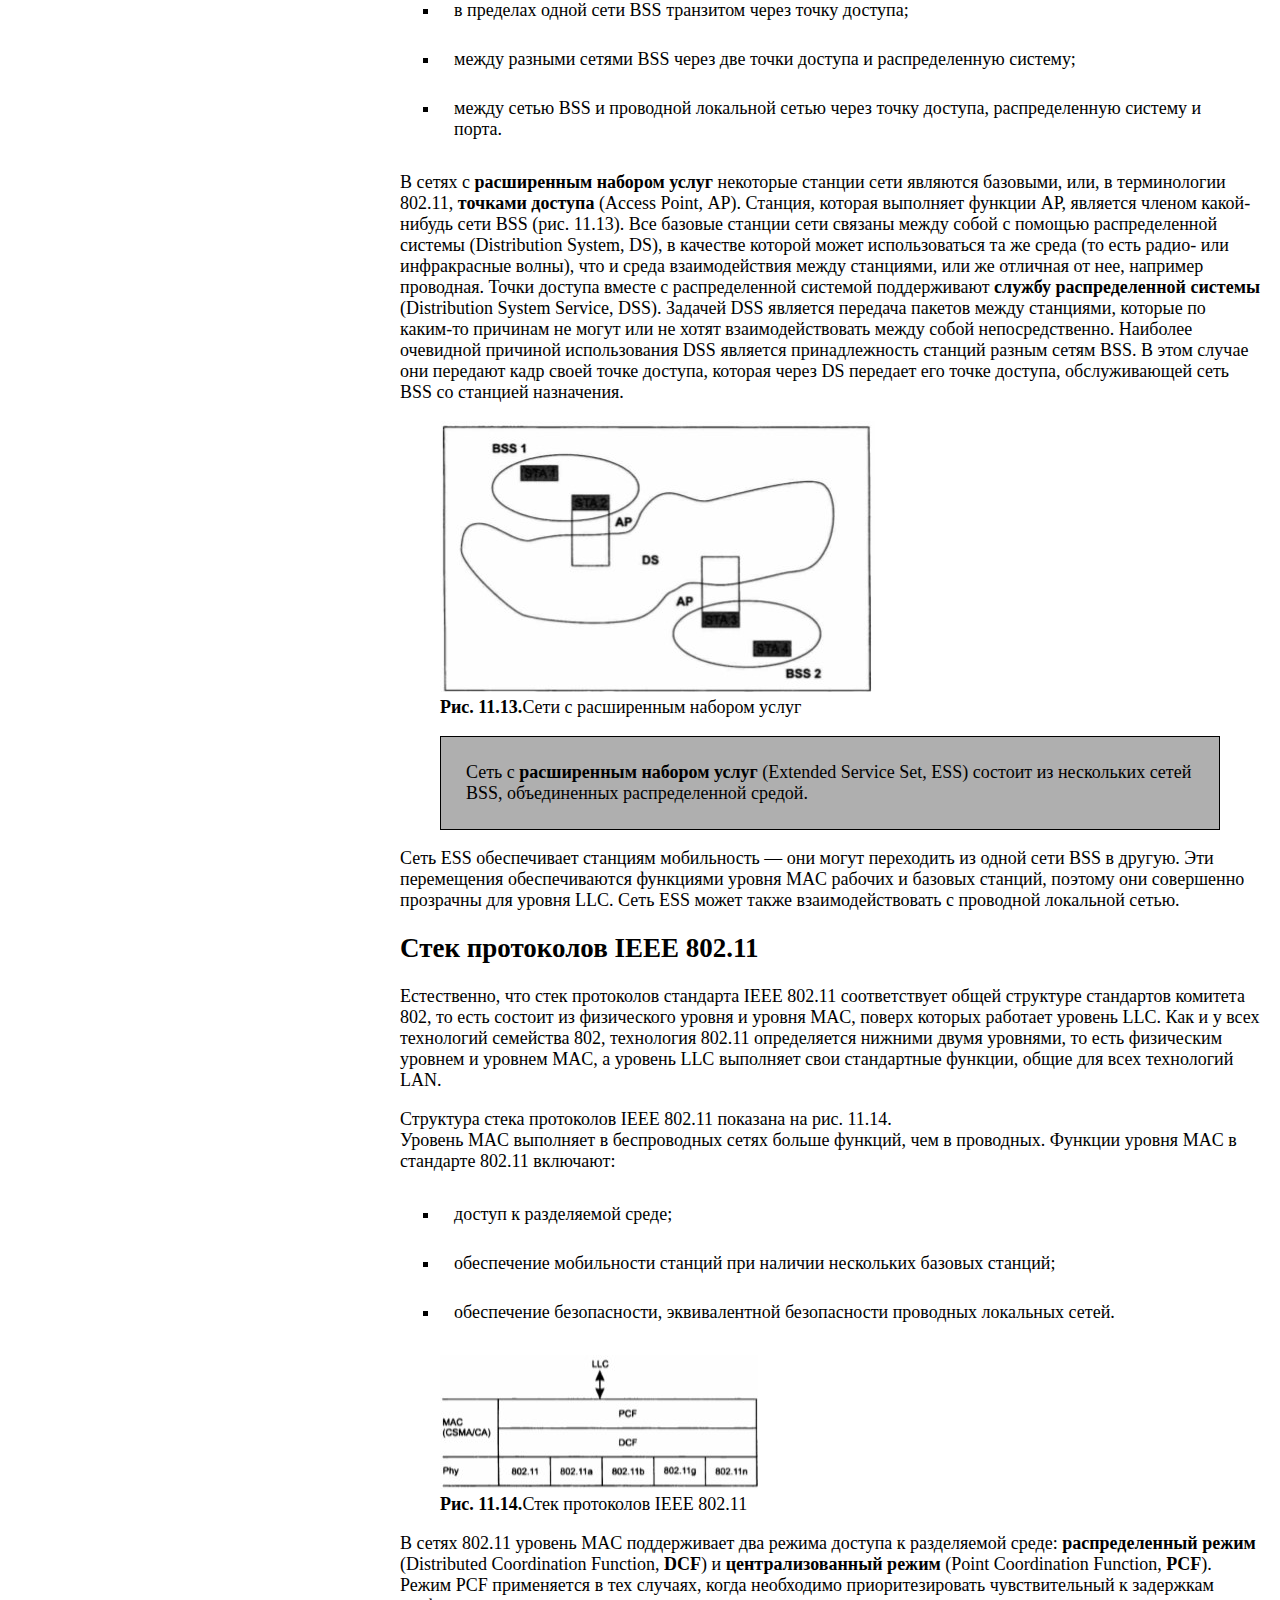
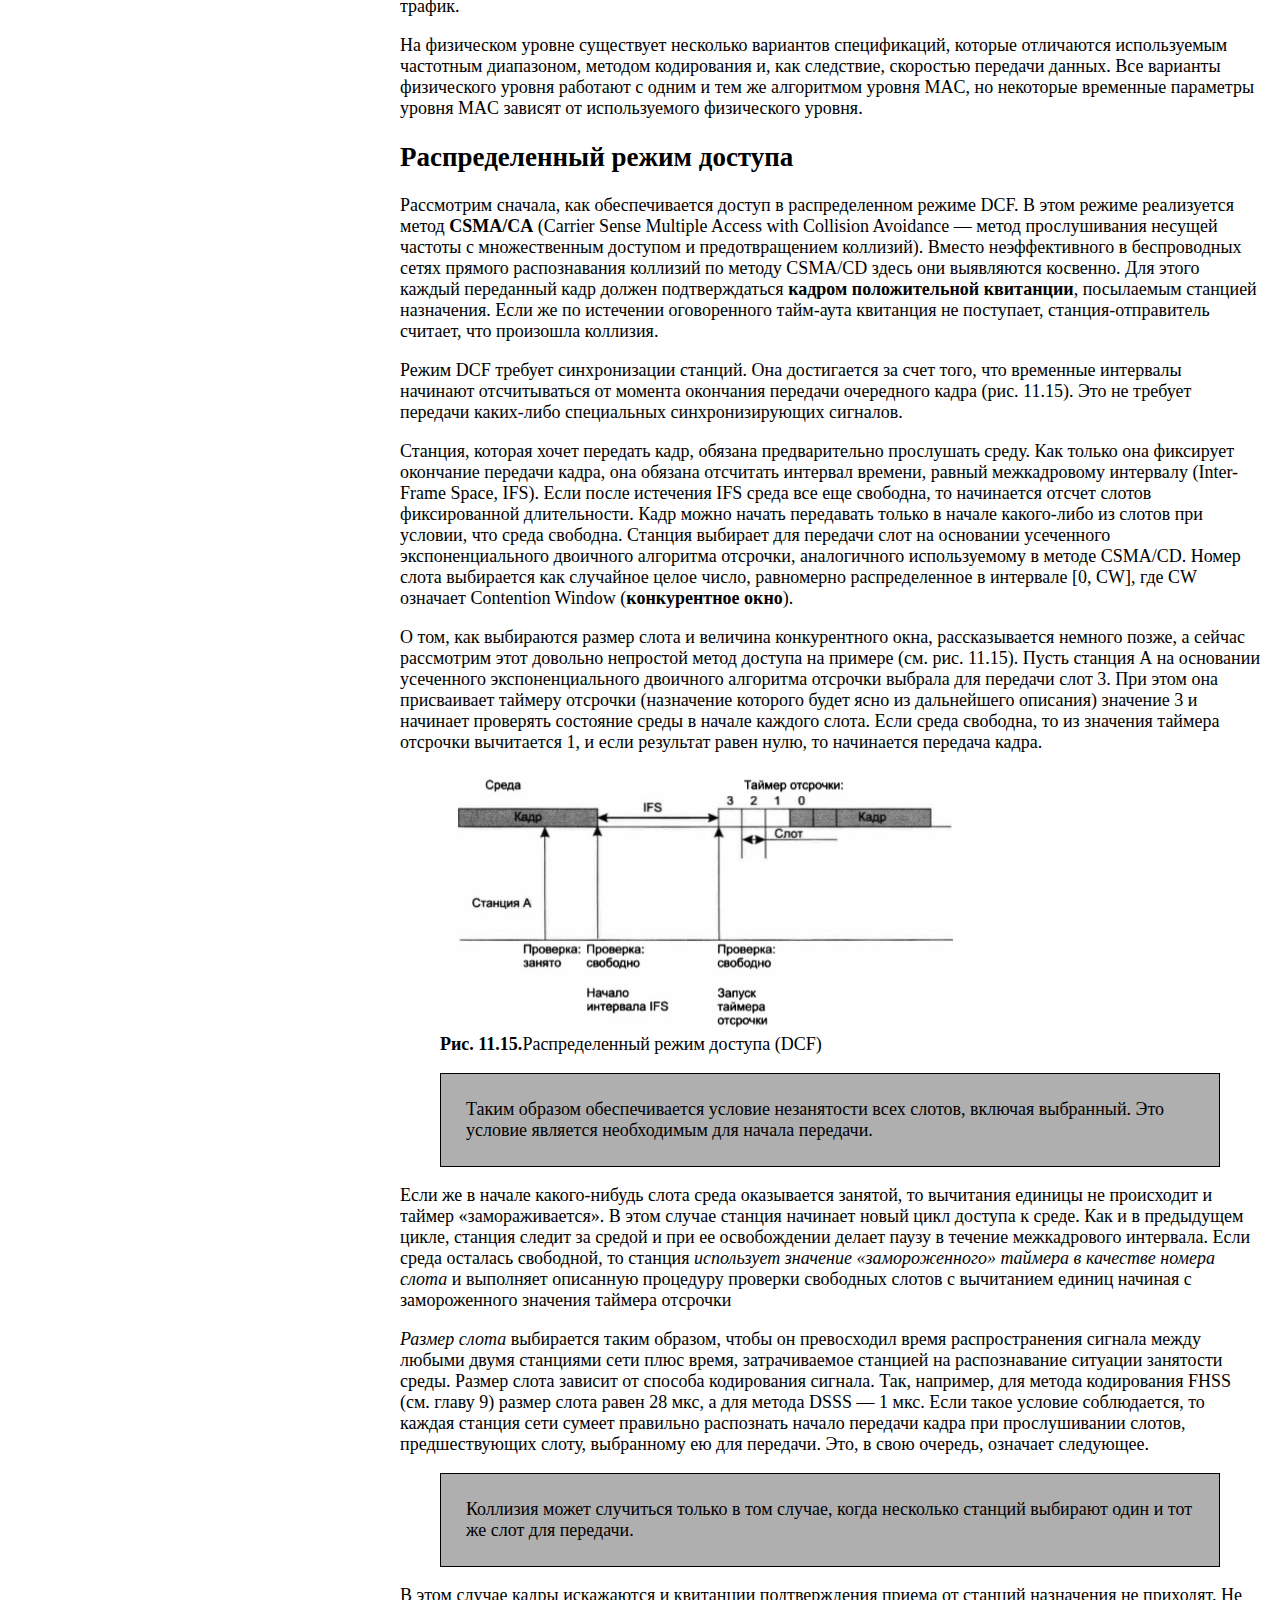
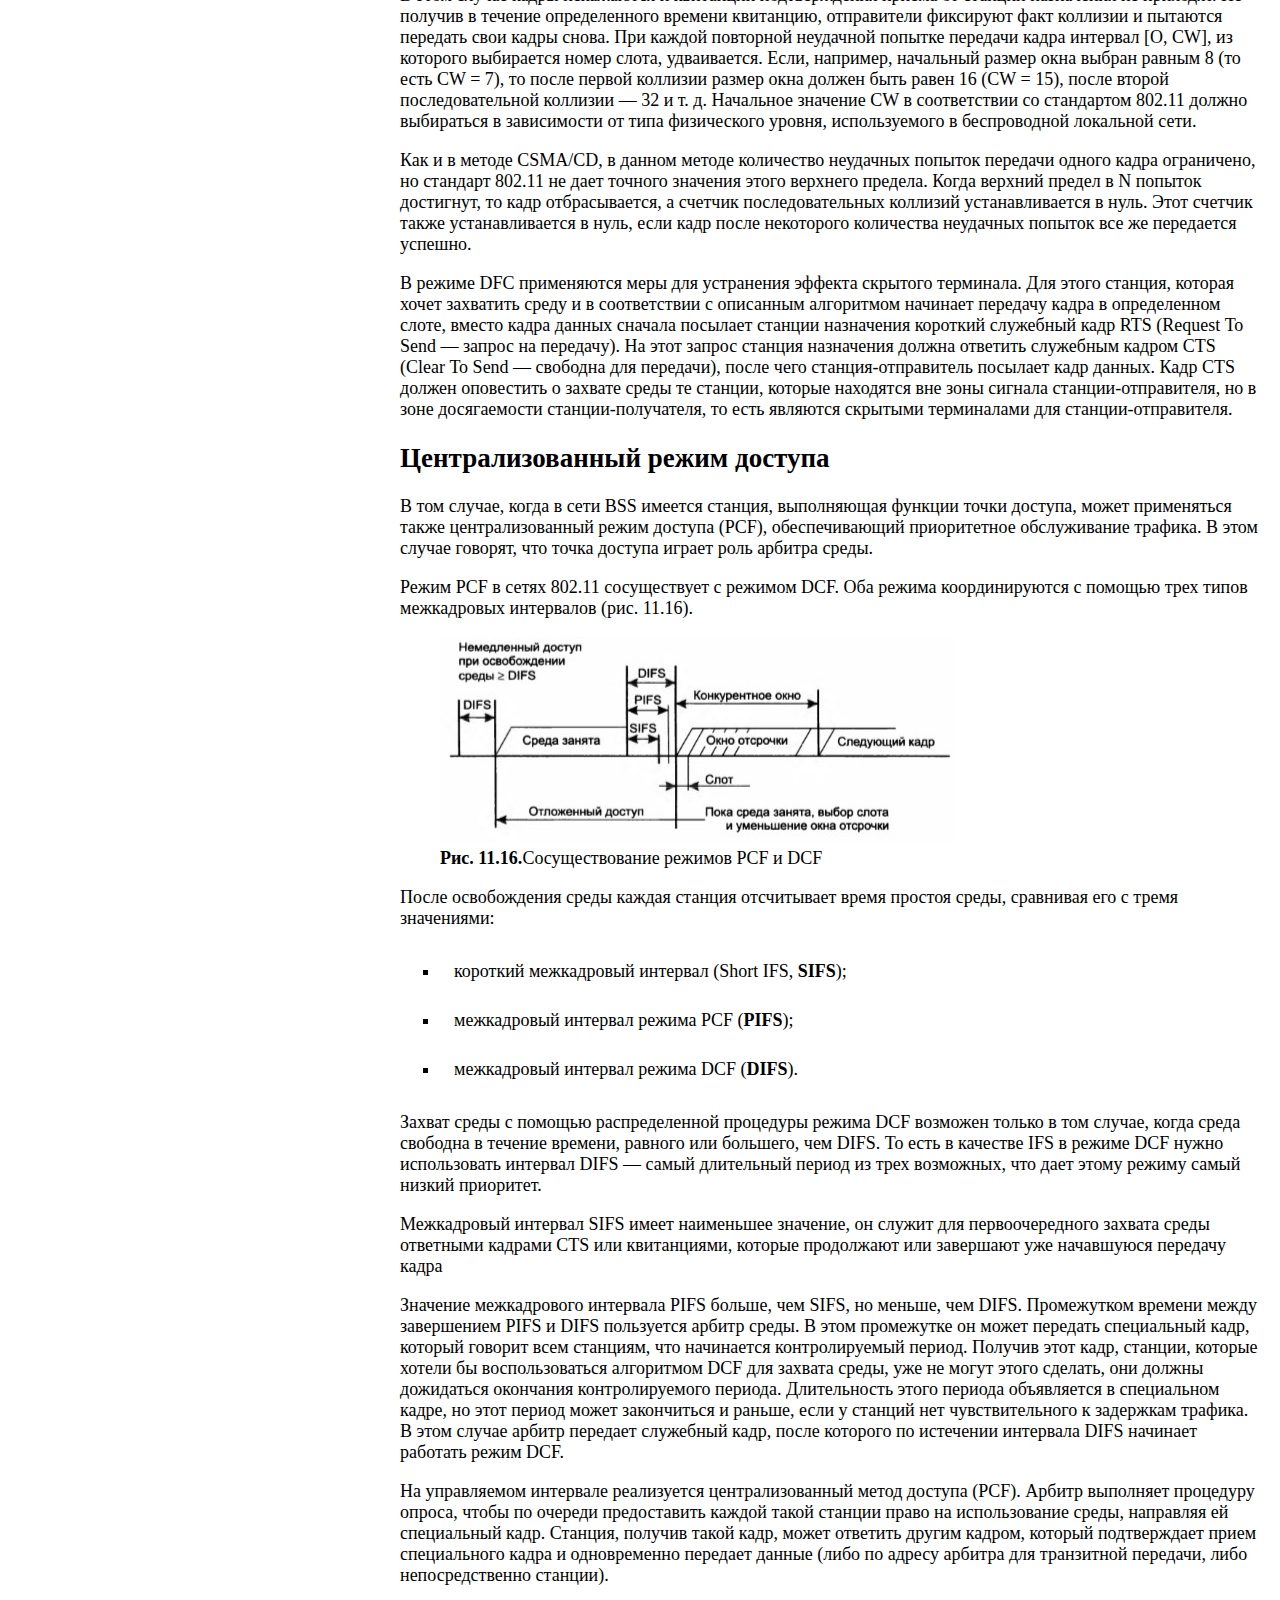
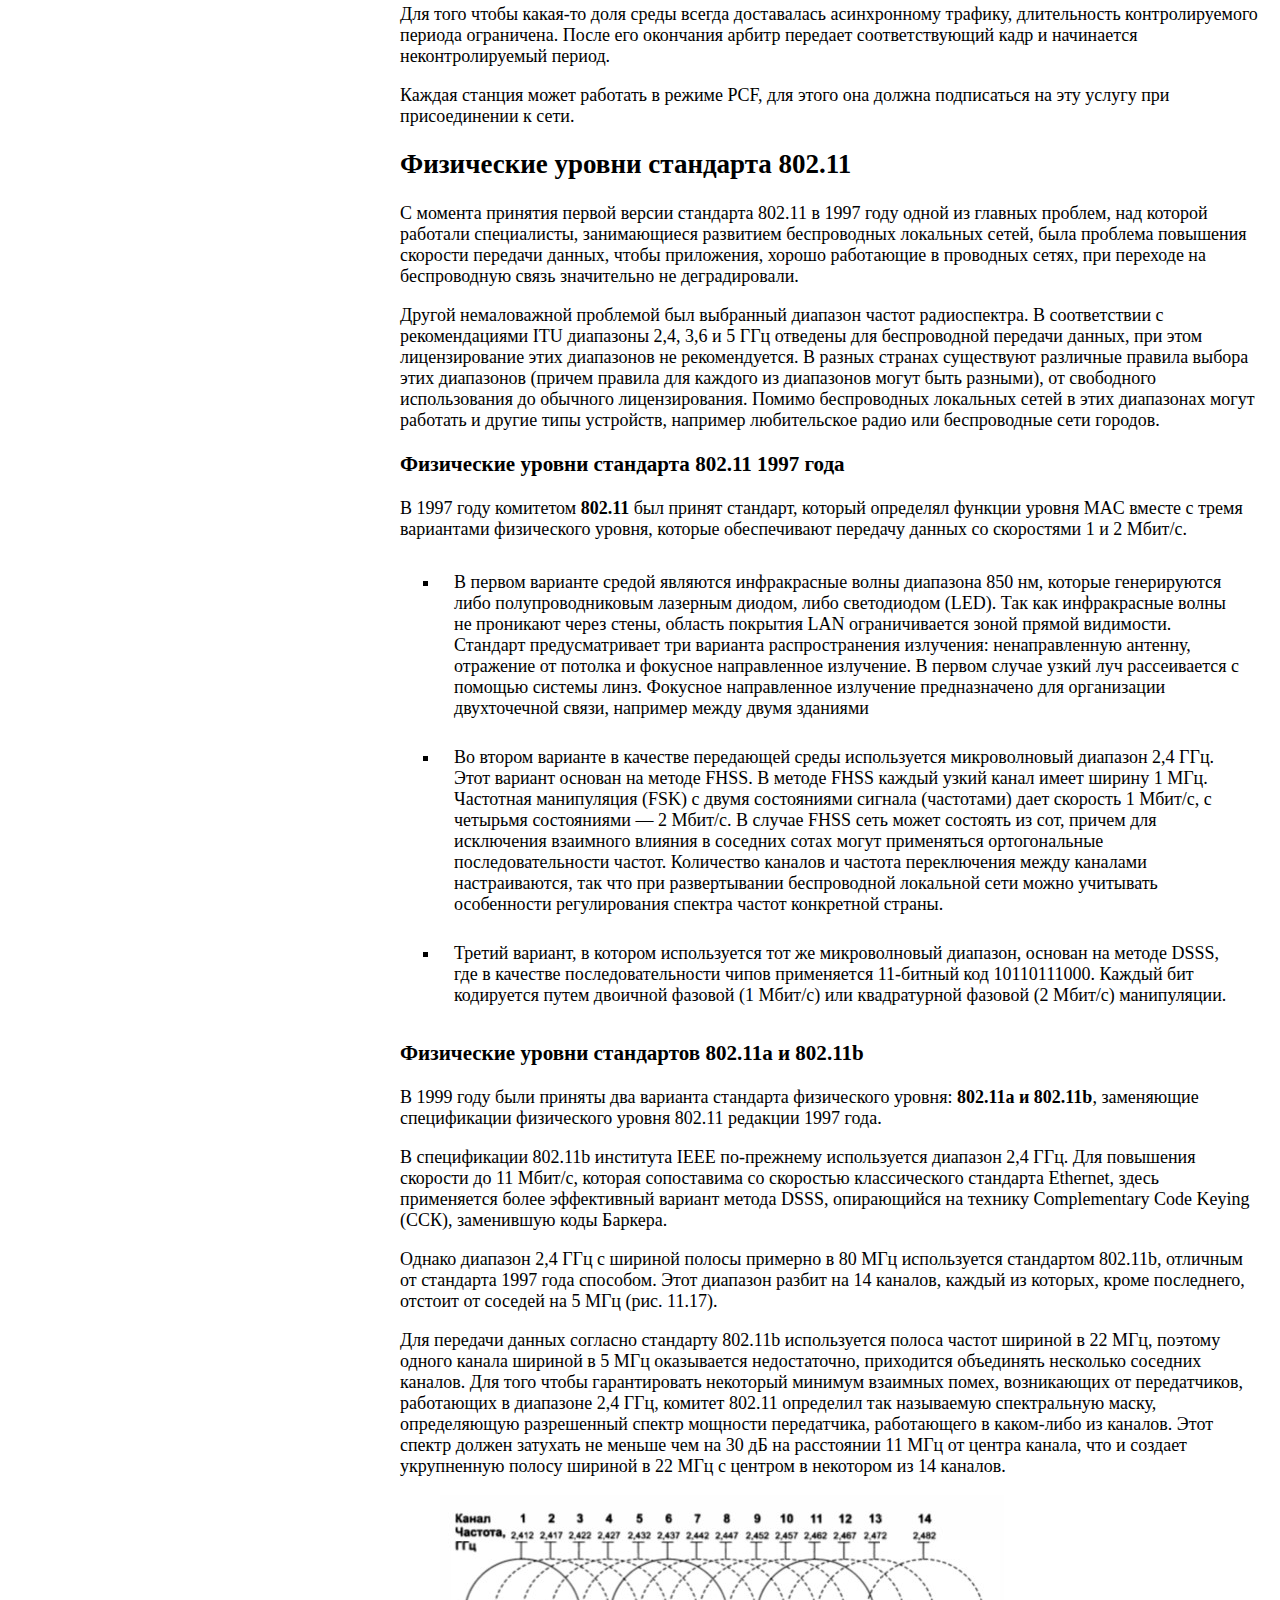
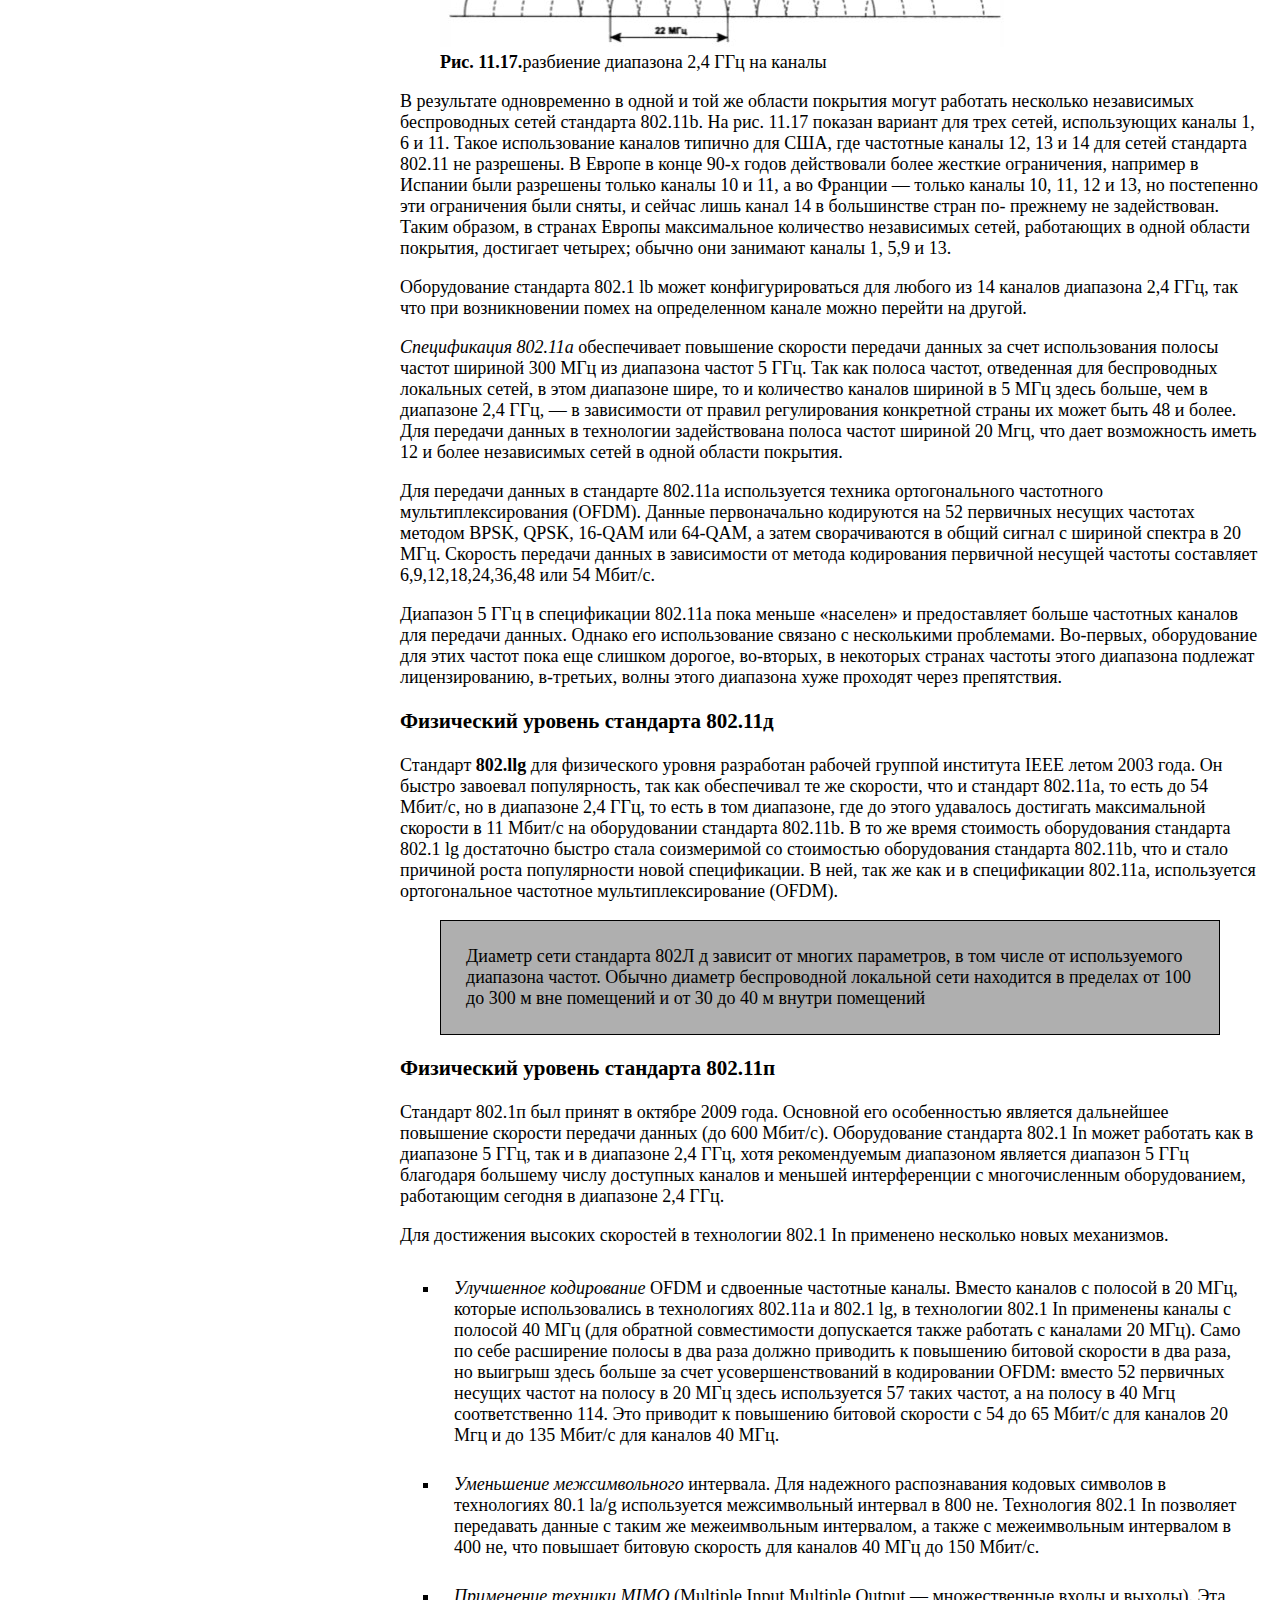
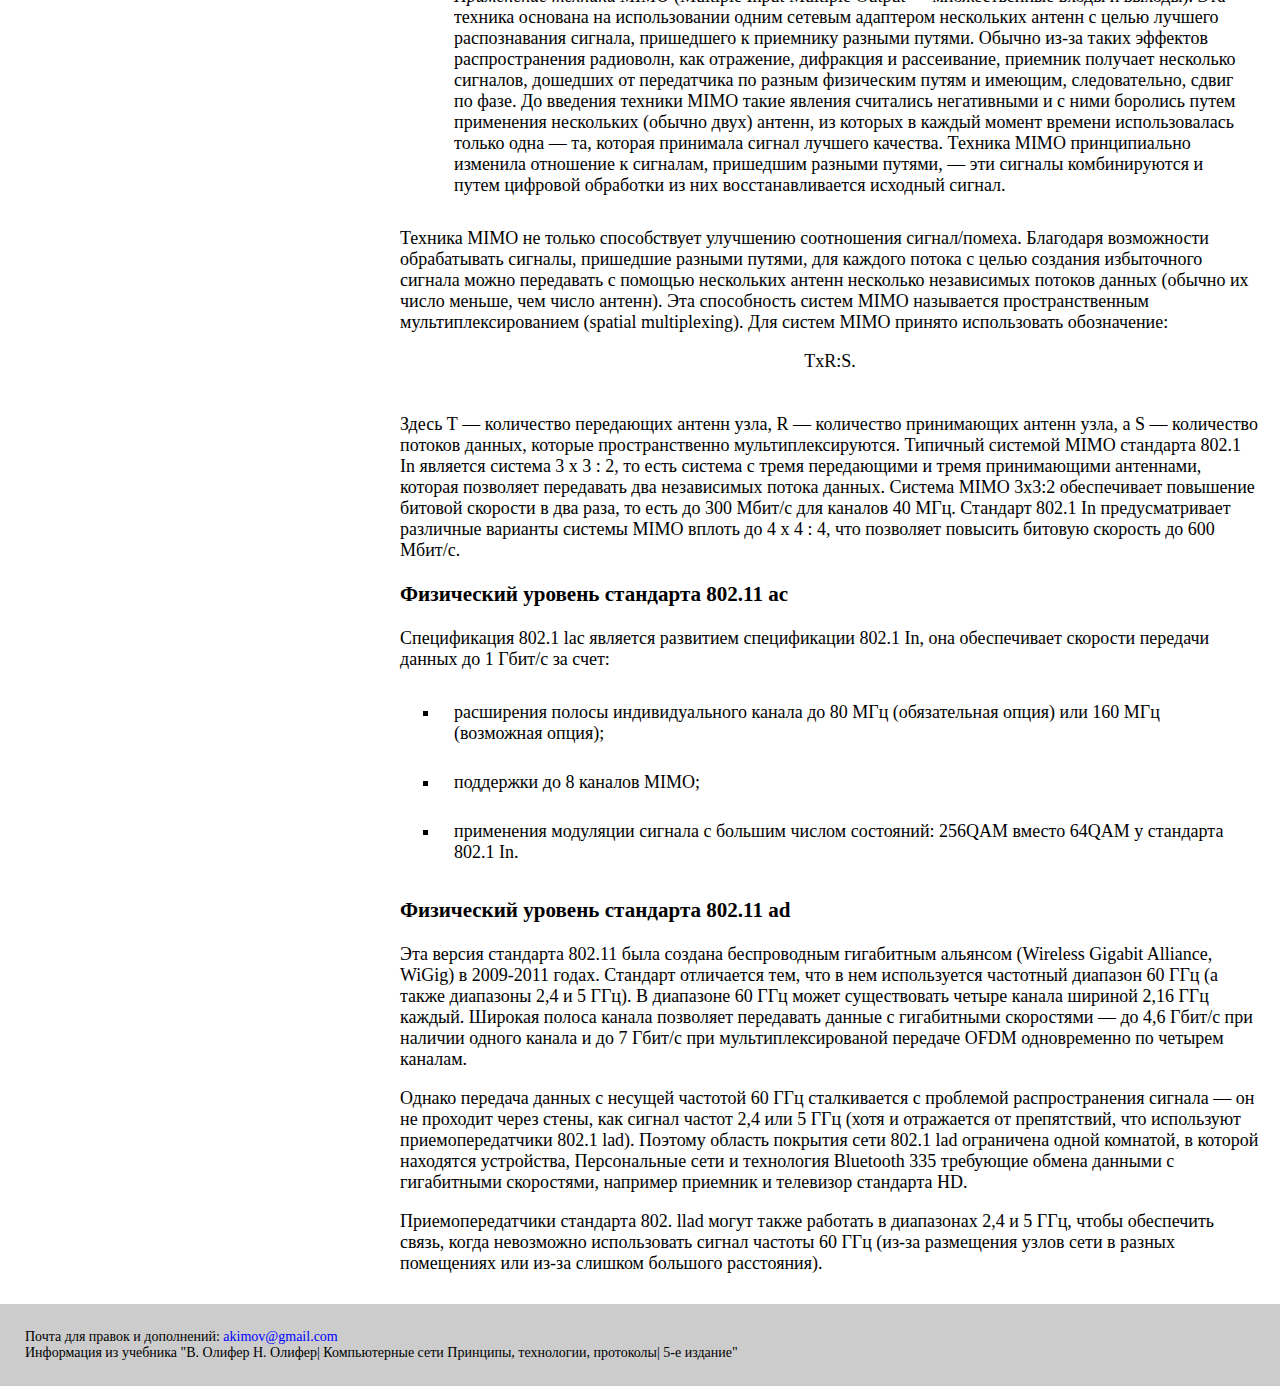
<file: par2.html>
<!DOCTYPE html>
<html lang="en">
<head>
	<meta charset="UTF-8">
	<link rel="stylesheet" href="style.css">
	<title>Беспроводные локальные сети IEEE 802.11</title>
</head>
<body>
	<div class="header">
		<h1 class="title">Беспроводные локальные сети IEEE 802.11</h1>
			<nav class="menu_list">
				<a href="index.html">Главная</a>
				<a href="par1.html">Ethernet со скоростью 10 Мбит/с на разделяемой среде</a>
				<a href="par2.html">Беспроводные локальные сети IEEE 802.11</a>
				<a href="par3.html">Персональные сети и технология Bluetooth</a>				
				<a href="test.html">Проверка знаний</a>
			</nav>
	</div> <!-- /.header -->
	<nav class="page_menu">
		<ul>
			<li><a href="#ch1">Проблемы и области применения беспроводных локальных сетей</a></li>
			<li><a href="#ch2">Топологии локальных сетей стандарта 802.11</a></li>
			<li><a href="#ch3">Стек протоколов IEEE 802.11</a></li>
			<li><a href="#ch4">Распределенный режим доступа</a></li>
			<li><a href="#ch5">Централизованный режим доступа</a></li>
			<li><a href="#ch6">Физические уровни стандарта 802.11</a></li>
		</ul>
	</nav>

	<div class="main">
		<h2 id="ch1">Проблемы и области применения беспроводных локальных сетей</h2>
		<p><span>Беспроводные локальные сети</span> (Wireless Local Area Network, WLAN) в некоторых случаях являются предпочтительным по сравнению с проводными сетями решением, а иногда просто единственно возможным. В WLAN сигнал распространяется с помощью электромагнитных волн высокой частоты. Современные беспроводные локальные сети позволяют передавать данные на скоростях до нескольких гигабит в секунду. </p>
		<p>Преимущество беспроводных локальных сетей очевидно — их проще и дешевле разворачивать и модифицировать, так как вся громоздкая кабельная инфраструктура оказывается излишней. Еще одно преимущество — обеспечение мобильности пользователей. Сегодня беспроводные локальные технологии успешно применяются во многих типах сетей: в домашних сетях, в сетях аэропортов, вокзалов, кафе и других публичных местах, для организации временных сетей на различных конференциях и совещаниях, в сетях исторических зданий с уникальной архитектурой, исключающей возможность прокладки кабелей, а также как городские сети, предоставляющие доступ в Интернет на всей территории города. </p>
		<p>Однако за эти преимущества беспроводные сети расплачиваются длинным перечнем проблем, которые несет с собой неустойчивая и непредсказуемая беспроводная среда. Мы уже рассматривали особенности распространения сигналов в такой среде в главе 9.</p>
		<p><i>Помехи</i> от разнообразных бытовых приборов и других телекоммуникационных систем, атмосферные помехи и отражения сигнала создают серьезные трудности для надежного приема информации. Локальные сети — это прежде всего сети зданий, а распространение радиосигнала внутри здания еще сложнее, чем вне его. В стандарте IEEE 802.11 приводится изображение распределения интенсивности сигнала (рис. 11.10). В стандарте подчеркивается, что это — статическое изображение, в действительности картина является динамической, и при перемещении объектов в комнате распределение сигнала может существенно измениться.</p>
		<figure>
			<img src="img/pic_10.jpg" alt="">
			<figcaption>
				<span>Рис. 11.10.</span> Распределение интенсивности радиосигнала
			</figcaption>
		</figure>
		<p>Методы <i>расширения спектра</i> помогают снизить влияние помех на полезный сигнал, кроме того, в беспроводных сетях широко используются <i>прямая коррекция ошибок</i> (FEC) и протоколы с повторной передачей потерянных кадров. </p>
		<p>Неравномерное распределение интенсивности сигнала приводит не только к битовым ошибкам передаваемой информации, но и к неопределенности зоны покрытия беспроводной локальной сети. В проводных локальных сетях такой проблемы нет, те и только те устройства, которые подключены к кабельной системе здания или кампуса, получают сигналы и участвуют в работе LAN. Беспроводная локальная сеть не имеет точной области покрытия. Часто используемое изображение такой области в форме шестиугольника или круга является не чем иным, как абстракцией. В действительности сигнал может быть настолько ослаблен, что устройства, находящиеся в предполагаемых пределах зоны покрытия, вообще не могут принимать и передавать информацию. </p>
		<p>Рисунок 11.10 хорошо иллюстрирует такую ситуацию. Подчеркнем, что с течением времени ситуация с распределением сигнала может измениться вместе с изменением состава LAN. По этой причине даже технологии, рассчитанные на фиксированные (не мобильные) узлы сети, должны учитывать то, что беспроводная локальная сеть является неполносвязной. Даже если считать, что сигнал распространяется идеально во все стороны, образованию полносвязной топологии может мешать то, что радиосигнал затухает пропорционально квадрату расстояния от источника. Поэтому при отсутствии базовой станции некоторые пары узлов не смогут взаимодействовать из-за того, что расположены за пределами зоны покрытия передатчиков партнера. </p>
		<p>В примере на рис. 11.11, а показана такая фрагментированная локальная сеть. Неполно- связность беспроводной сети порождает проблему доступа к разделяемой среде, известную под названием скрытого терминала. Проблема возникает в том случае, когда два узла находятся вне зон досягаемости друг друга (узлы Л и С на рис. 11.11, а), но существует третий узел В, который принимает сигналы как от А, так и от С. Предположим, что в радиосети используется традиционный метод доступа, основанный на прослушивании несущей, например CSMA/CD. В данном случае коллизии будут возникать значительно чаще, чем в проводных сетях. Пусть, например, узел В занят обменом с узлом А. Узлу С сложно определить, что среда занята, он может посчитать ее свободной и начать передавать свой кадр. В результате сигналы в районе узла В исказятся, то есть произойдет коллизия, вероятность возникновения которой в проводной сети была бы неизмеримо ниже.</p>
		<figure>
			<img src="img/pic_11.jpg" alt="">
			<figcaption>
				<span>Рис. 11.11.</span>Связность беспроводной локальной сети: а — специализированная беспроводная сеть; б — беспроводная сеть с базовой станцией
			</figcaption>
		</figure>
		<p>Распознавание коллизий затруднено в радиосети еще и потому, что сигнал собственного передатчика существенно подавляет сигнал удаленного передатчика и распознать искажение сигнала чаще всего невозможно.</p>
		<blockquote>В методах доступа, применяемых в беспроводных сетях, отказываются не только от прослушивания несущей, но и от распознавания коллизий.</blockquote>
		<p>Вместо этого в них используют методы предотвращения коллизий, включая <span>методы опроса.</span></p>
		<p>Применение базовой станции может улучшить связность сети (рис. 11.11,6). Базовая станция обычно обладает большей мощностью, а ее антенна устанавливается так, чтобы более равномерно и беспрепятственно покрывать нужную территорию. В результате все узлы беспроводной локальной сети получают возможность обмениваться данными с базовой станцией, которая транзитом передает данные между узлами.</p>
		<p>Далее будет рассмотрен самый популярный стандарт беспроводных локальных сетей — <span>IEEE 802.11</span>. Сети и оборудование IEEE.802.il также известны под названием <span>Wi-Fi</span> — по имени консорциума Wi-Fi1 Alliance, который занимается вопросам совместимости и сертификации оборудования стандартов IEEE 802.11.</p>
		<h2 id="ch2">Топологии локальных сетей стандарта 802.11</h2>
		<p>Стандарт 802.11 поддерживает два типа топологий локальных сетей: с базовым и с расширенным наборами услуг.</p>
		<blockquote>Сеть с <span>базовым набором услуг</span> (Basic Service Set, BSS) образуется отдельными станциями, базовая станция отсутствует, узлы взаимодействуют друг с другом непосредственно (рис. 11.12). Для того чтобы войти в сеть BSS, станция должна выполнить процедуру присоединения</blockquote>
		<figure>
			<img src="img/pic_12.jpg" alt="">
			<figcaption>
				<span>Рис. 11.12.</span>Сети с базовым набором услуг
			</figcaption>
		</figure>
		<p>Сети BSS не являются традиционными сотами в отношении зон покрытия, они могут находиться друг от друга на значительном расстоянии, а могут частично или полностью перекрываться — стандарт 802.11 оставляет здесь свободу для проектировщика сети.</p>
		<p>Станции могут использовать разделяемую среду для того, чтобы передавать данные:</p>
		<ul>
			<li>непосредственно друг другу в пределах одной сети BSS;</li>
			<li>в пределах одной сети BSS транзитом через точку доступа;</li>
			<li>между разными сетями BSS через две точки доступа и распределенную систему; </li>
			<li>между сетью BSS и проводной локальной сетью через точку доступа, распределенную систему и порта.</li>
		</ul>
		<p>В сетях с <span>расширенным набором услуг</span> некоторые станции сети являются базовыми, или, в терминологии 802.11, <span>точками доступа</span> (Access Point, АР). Станция, которая выполняет функции АР, является членом какой-нибудь сети BSS (рис. 11.13). Все базовые станции сети связаны между собой с помощью распределенной системы (Distribution System, DS), в качестве которой может использоваться та же среда (то есть радио- или инфракрасные волны), что и среда взаимодействия между станциями, или же отличная от нее, например проводная. Точки доступа вместе с распределенной системой поддерживают <span>службу распределенной системы</span> (Distribution System Service, DSS). Задачей DSS является передача пакетов между станциями, которые по каким-то причинам не могут или не хотят взаимодействовать между собой непосредственно. Наиболее очевидной причиной использования DSS является принадлежность станций разным сетям BSS. В этом случае они передают кадр своей точке доступа, которая через DS передает его точке доступа, обслуживающей сеть BSS со станцией назначения.</p>
		<figure>
			<img src="img/pic_13.jpg" alt="">
			<figcaption>
				<span>Рис. 11.13.</span>Сети с расширенным набором услуг
			</figcaption>
		</figure>
		<blockquote>Сеть с <span>расширенным набором услуг</span> (Extended Service Set, ESS) состоит из нескольких сетей BSS, объединенных распределенной средой.</blockquote>
		<p>Сеть ESS обеспечивает станциям мобильность — они могут переходить из одной сети BSS в другую. Эти перемещения обеспечиваются функциями уровня MAC рабочих и базовых станций, поэтому они совершенно прозрачны для уровня LLC. Сеть ESS может также взаимодействовать с проводной локальной сетью.</p>

		<h2 id="ch3">Стек протоколов IEEE 802.11</h2>
		<p>Естественно, что стек протоколов стандарта IEEE 802.11 соответствует общей структуре стандартов комитета 802, то есть состоит из физического уровня и уровня MAC, поверх которых работает уровень LLC. Как и у всех технологий семейства 802, технология 802.11 определяется нижними двумя уровнями, то есть физическим уровнем и уровнем MAC, а уровень LLC выполняет свои стандартные функции, общие для всех технологий LAN.</p>
		<p>Структура стека протоколов IEEE 802.11 показана на рис. 11.14. <br> Уровень MAC выполняет в беспроводных сетях больше функций, чем в проводных. Функции уровня MAC в стандарте 802.11 включают: </p>
		<ul>
			<li>доступ к разделяемой среде;</li>
			<li>обеспечение мобильности станций при наличии нескольких базовых станций;</li>
			<li>обеспечение безопасности, эквивалентной безопасности проводных локальных сетей.</li>
		</ul>
		<figure>
			<img src="img/pic_14.jpg" alt="">
			<figcaption>
				<span>Рис. 11.14.</span>Стек протоколов IEEE 802.11
			</figcaption>
		</figure>
		<p>В сетях 802.11 уровень MAC поддерживает два режима доступа к разделяемой среде: <span>распределенный режим</span> (Distributed Coordination Function, <span>DCF</span>) и <span>централизованный режим</span> (Point Coordination Function, <span>PCF</span>). Режим PCF применяется в тех случаях, когда необходимо приоритезировать чувствительный к задержкам трафик.</p>
		<p>На физическом уровне существует несколько вариантов спецификаций, которые отличаются используемым частотным диапазоном, методом кодирования и, как следствие, скоростью передачи данных. Все варианты физического уровня работают с одним и тем же алгоритмом уровня MAC, но некоторые временные параметры уровня MAC зависят от используемого физического уровня.</p>
		<h2 id="ch4">Распределенный режим доступа</h2>
		<p>Рассмотрим сначала, как обеспечивается доступ в распределенном режиме DCF. В этом режиме реализуется метод <span>CSMA/CA</span> (Carrier Sense Multiple Access with Collision Avoidance — метод прослушивания несущей частоты с множественным доступом и предотвращением коллизий). Вместо неэффективного в беспроводных сетях прямого распознавания коллизий по методу CSMA/CD здесь они выявляются косвенно. Для этого каждый переданный кадр должен подтверждаться <span>кадром положительной квитанции</span>, посылаемым станцией назначения. Если же по истечении оговоренного тайм-аута квитанция не поступает, станция-отправитель считает, что произошла коллизия.</p>
		<p>Режим DCF требует синхронизации станций. Она достигается за счет того, что временные интервалы начинают отсчитываться от момента окончания передачи очередного кадра (рис. 11.15). Это не требует передачи каких-либо специальных синхронизирующих сигналов.</p>
		<p>Станция, которая хочет передать кадр, обязана предварительно прослушать среду. Как только она фиксирует окончание передачи кадра, она обязана отсчитать интервал времени, равный межкадровому интервалу (Inter-Frame Space, IFS). Если после истечения IFS среда все еще свободна, то начинается отсчет слотов фиксированной длительности. Кадр можно начать передавать только в начале какого-либо из слотов при условии, что среда свободна. Станция выбирает для передачи слот на основании усеченного экспоненциального двоичного алгоритма отсрочки, аналогичного используемому в методе CSMA/CD. Номер слота выбирается как случайное целое число, равномерно распределенное в интервале [0, CW], где CW означает Contention Window (<span>конкурентное окно</span>).</p>
		<p>О том, как выбираются размер слота и величина конкурентного окна, рассказывается немного позже, а сейчас рассмотрим этот довольно непростой метод доступа на примере (см. рис. 11.15). Пусть станция А на основании усеченного экспоненциального двоичного алгоритма отсрочки выбрала для передачи слот 3. При этом она присваивает таймеру отсрочки (назначение которого будет ясно из дальнейшего описания) значение 3 и начинает проверять состояние среды в начале каждого слота. Если среда свободна, то из значения таймера отсрочки вычитается 1, и если результат равен нулю, то начинается передача кадра. </p>
			<figure>
			<img src="img/pic_15.jpg" alt="">
			<figcaption>
				<span>Рис. 11.15.</span>Распределенный режим доступа (DCF)
			</figcaption>
		</figure>
		<blockquote>Таким образом обеспечивается условие незанятости всех слотов, включая выбранный. Это условие является необходимым для начала передачи.</blockquote>
		<p>Если же в начале какого-нибудь слота среда оказывается занятой, то вычитания единицы не происходит и таймер «замораживается». В этом случае станция начинает новый цикл доступа к среде. Как и в предыдущем цикле, станция следит за средой и при ее освобождении делает паузу в течение межкадрового интервала. Если среда осталась свободной, то станция <i>использует значение «замороженного» таймера в качестве номера слота</i> и выполняет описанную процедуру проверки свободных слотов с вычитанием единиц начиная с замороженного значения таймера отсрочки</p>
		<p><i>Размер слота</i> выбирается таким образом, чтобы он превосходил время распространения сигнала между любыми двумя станциями сети плюс время, затрачиваемое станцией на распознавание ситуации занятости среды. Размер слота зависит от способа кодирования сигнала. Так, например, для метода кодирования FHSS (см. главу 9) размер слота равен 28 мкс, а для метода DSSS — 1 мкс. Если такое условие соблюдается, то каждая станция сети сумеет правильно распознать начало передачи кадра при прослушивании слотов, предшествующих слоту, выбранному ею для передачи. Это, в свою очередь, означает следующее.</p>
		<blockquote>Коллизия может случиться только в том случае, когда несколько станций выбирают один и тот же слот для передачи.</blockquote>
		<p>В этом случае кадры искажаются и квитанции подтверждения приема от станций назначения не приходят. Не получив в течение определенного времени квитанцию, отправители фиксируют факт коллизии и пытаются передать свои кадры снова. При каждой повторной неудачной попытке передачи кадра интервал [О, CW], из которого выбирается номер слота, удваивается. Если, например, начальный размер окна выбран равным 8 (то есть CW = 7), то после первой коллизии размер окна должен быть равен 16 (CW = 15), после второй последовательной коллизии — 32 и т. д. Начальное значение CW в соответствии со стандартом 802.11 должно выбираться в зависимости от типа физического уровня, используемого в беспроводной локальной сети. </p>
		<p>Как и в методе CSMA/CD, в данном методе количество неудачных попыток передачи одного кадра ограничено, но стандарт 802.11 не дает точного значения этого верхнего предела. Когда верхний предел в N попыток достигнут, то кадр отбрасывается, а счетчик последовательных коллизий устанавливается в нуль. Этот счетчик также устанавливается в нуль, если кадр после некоторого количества неудачных попыток все же передается успешно.</p>
		<p>В режиме DFC применяются меры для устранения эффекта скрытого терминала. Для этого станция, которая хочет захватить среду и в соответствии с описанным алгоритмом начинает передачу кадра в определенном слоте, вместо кадра данных сначала посылает станции назначения короткий служебный кадр RTS (Request То Send — запрос на передачу). На этот запрос станция назначения должна ответить служебным кадром CTS (Clear То Send — свободна для передачи), после чего станция-отправитель посылает кадр данных. Кадр CTS должен оповестить о захвате среды те станции, которые находятся вне зоны сигнала станции-отправителя, но в зоне досягаемости станции-получателя, то есть являются скрытыми терминалами для станции-отправителя.</p>
		<h2 id="ch5">Централизованный режим доступа</h2>
		<p>В том случае, когда в сети BSS имеется станция, выполняющая функции точки доступа, может применяться также централизованный режим доступа (PCF), обеспечивающий приоритетное обслуживание трафика. В этом случае говорят, что точка доступа играет роль арбитра среды.</p>
		<p>Режим PCF в сетях 802.11 сосуществует с режимом DCF. Оба режима координируются с помощью трех типов межкадровых интервалов (рис. 11.16).</p>
			<figure>
			<img src="img/pic_16.jpg" alt="">
			<figcaption>
				<span>Рис. 11.16.</span>Сосуществование режимов PCF и DCF
			</figcaption>
		</figure>
		<p>После освобождения среды каждая станция отсчитывает время простоя среды, сравнивая его с тремя значениями:</p>
		<ul>
			<li>короткий межкадровый интервал (Short IFS, <span>SIFS</span>);</li>
			<li>межкадровый интервал режима PCF (<span>PIFS</span>);</li>
			<li>межкадровый интервал режима DCF (<span>DIFS</span>).</li>
		</ul>
		<p>Захват среды с помощью распределенной процедуры режима DCF возможен только в том случае, когда среда свободна в течение времени, равного или большего, чем DIFS. То есть в качестве IFS в режиме DCF нужно использовать интервал DIFS — самый длительный период из трех возможных, что дает этому режиму самый низкий приоритет.</p>
		<p>Межкадровый интервал SIFS имеет наименьшее значение, он служит для первоочередного захвата среды ответными кадрами CTS или квитанциями, которые продолжают или завершают уже начавшуюся передачу кадра</p>
		<p>Значение межкадрового интервала PIFS больше, чем SIFS, но меньше, чем DIFS. Промежутком времени между завершением PIFS и DIFS пользуется арбитр среды. В этом промежутке он может передать специальный кадр, который говорит всем станциям, что начинается контролируемый период. Получив этот кадр, станции, которые хотели бы воспользоваться алгоритмом DCF для захвата среды, уже не могут этого сделать, они должны дожидаться окончания контролируемого периода. Длительность этого периода объявляется в специальном кадре, но этот период может закончиться и раньше, если у станций нет чувствительного к задержкам трафика. В этом случае арбитр передает служебный кадр, после которого по истечении интервала DIFS начинает работать режим DCF. </p>
		<p>На управляемом интервале реализуется централизованный метод доступа (PCF). Арбитр выполняет процедуру опроса, чтобы по очереди предоставить каждой такой станции право на использование среды, направляя ей специальный кадр. Станция, получив такой кадр, может ответить другим кадром, который подтверждает прием специального кадра и одновременно передает данные (либо по адресу арбитра для транзитной передачи, либо непосредственно станции).</p>
		<p>Для того чтобы какая-то доля среды всегда доставалась асинхронному трафику, длительность контролируемого периода ограничена. После его окончания арбитр передает соответствующий кадр и начинается неконтролируемый период.</p>
		<p>Каждая станция может работать в режиме PCF, для этого она должна подписаться на эту услугу при присоединении к сети.</p>
		<h2 id="ch6">Физические уровни стандарта 802.11</h2>
		<p>С момента принятия первой версии стандарта 802.11 в 1997 году одной из главных проблем, над которой работали специалисты, занимающиеся развитием беспроводных локальных сетей, была проблема повышения скорости передачи данных, чтобы приложения, хорошо работающие в проводных сетях, при переходе на беспроводную связь значительно не деградировали.</p>
		<p>Другой немаловажной проблемой был выбранный диапазон частот радиоспектра. В соответствии с рекомендациями ITU диапазоны 2,4, 3,6 и 5 ГГц отведены для беспроводной передачи данных, при этом лицензирование этих диапазонов не рекомендуется. В разных странах существуют различные правила выбора этих диапазонов (причем правила для каждого из диапазонов могут быть разными), от свободного использования до обычного лицензирования. Помимо беспроводных локальных сетей в этих диапазонах могут работать и другие типы устройств, например любительское радио или беспроводные сети городов.</p>
		<h3>Физические уровни стандарта 802.11 1997 года</h3>
		<p>В 1997 году комитетом <span>802.11</span> был принят стандарт, который определял функции уровня MAC вместе с тремя вариантами физического уровня, которые обеспечивают передачу данных со скоростями 1 и 2 Мбит/с.</p>
		<ul>
			<li>В первом варианте средой являются инфракрасные волны диапазона 850 нм, которые генерируются либо полупроводниковым лазерным диодом, либо светодиодом (LED). Так как инфракрасные волны не проникают через стены, область покрытия LAN ограничивается зоной прямой видимости. Стандарт предусматривает три варианта распространения излучения: ненаправленную антенну, отражение от потолка и фокусное направленное излучение. В первом случае узкий луч рассеивается с помощью системы линз. Фокусное направленное излучение предназначено для организации двухточечной связи, например между двумя зданиями</li>
			<li> Во втором варианте в качестве передающей среды используется микроволновый диапазон 2,4 ГГц. Этот вариант основан на методе FHSS. В методе FHSS каждый узкий канал имеет ширину 1 МГц. Частотная манипуляция (FSK) с двумя состояниями сигнала (частотами) дает скорость 1 Мбит/с, с четырьмя состояниями — 2 Мбит/с. В случае FHSS сеть может состоять из сот, причем для исключения взаимного влияния в соседних сотах могут применяться ортогональные последовательности частот. Количество каналов и частота переключения между каналами настраиваются, так что при развертывании беспроводной локальной сети можно учитывать особенности регулирования спектра частот конкретной страны.</li>
			<li>Третий вариант, в котором используется тот же микроволновый диапазон, основан на методе DSSS, где в качестве последовательности чипов применяется 11-битный код 10110111000. Каждый бит кодируется путем двоичной фазовой (1 Мбит/с) или квадратурной фазовой (2 Мбит/с) манипуляции.</li>
		</ul>
		<h3>Физические уровни стандартов 802.11а и 802.11b</h3>
		<p>В 1999 году были приняты два варианта стандарта физического уровня: <span>802.11а и 802.11b</span>, заменяющие спецификации физического уровня 802.11 редакции 1997 года.</p>
		<p>В спецификации 802.11b института IEEE по-прежнему используется диапазон 2,4 ГГц. Для повышения скорости до 11 Мбит/с, которая сопоставима со скоростью классического стандарта Ethernet, здесь применяется более эффективный вариант метода DSSS, опирающийся на технику Complementary Code Keying (ССК), заменившую коды Баркера.</p>
		<p> Однако диапазон 2,4 ГГц с шириной полосы примерно в 80 МГц используется стандартом 802.11b, отличным от стандарта 1997 года способом. Этот диапазон разбит на 14 каналов, каждый из которых, кроме последнего, отстоит от соседей на 5 МГц (рис. 11.17).</p>
		<p>Для передачи данных согласно стандарту 802.11b используется полоса частот шириной в 22 МГц, поэтому одного канала шириной в 5 МГц оказывается недостаточно, приходится объединять несколько соседних каналов. Для того чтобы гарантировать некоторый минимум взаимных помех, возникающих от передатчиков, работающих в диапазоне 2,4 ГГц, комитет 802.11 определил так называемую спектральную маску, определяющую разрешенный спектр мощности передатчика, работающего в каком-либо из каналов. Этот спектр должен затухать не меньше чем на 30 дБ на расстоянии 11 МГц от центра канала, что и создает укрупненную полосу шириной в 22 МГц с центром в некотором из 14 каналов. </p>
			<figure>
			<img src="img/pic_17.jpg" alt="">
			<figcaption>
				<span>Рис. 11.17.</span>разбиение диапазона 2,4 ГГц на каналы
			</figcaption>
		</figure>
		<p>В результате одновременно в одной и той же области покрытия могут работать несколько независимых беспроводных сетей стандарта 802.11b. На рис. 11.17 показан вариант для трех сетей, использующих каналы 1, 6 и 11. Такое использование каналов типично для США, где частотные каналы 12, 13 и 14 для сетей стандарта 802.11 не разрешены. В Европе в конце 90-х годов действовали более жесткие ограничения, например в Испании были разрешены только каналы 10 и 11, а во Франции — только каналы 10, 11, 12 и 13, но постепенно эти ограничения были сняты, и сейчас лишь канал 14 в большинстве стран по- прежнему не задействован. Таким образом, в странах Европы максимальное количество независимых сетей, работающих в одной области покрытия, достигает четырех; обычно они занимают каналы 1, 5,9 и 13. </p>
		<p>Оборудование стандарта 802.1 lb может конфигурироваться для любого из 14 каналов диапазона 2,4 ГГц, так что при возникновении помех на определенном канале можно перейти на другой.</p>
		<p><i>Спецификация 802.11а</i> обеспечивает повышение скорости передачи данных за счет использования полосы частот шириной 300 МГц из диапазона частот 5 ГГц. Так как полоса частот, отведенная для беспроводных локальных сетей, в этом диапазоне шире, то и количество каналов шириной в 5 МГц здесь больше, чем в диапазоне 2,4 ГГц, — в зависимости от правил регулирования конкретной страны их может быть 48 и более. Для передачи данных в технологии задействована полоса частот шириной 20 Мгц, что дает возможность иметь 12 и более независимых сетей в одной области покрытия. </p>
		<p>Для передачи данных в стандарте 802.11а используется техника ортогонального частотного мультиплексирования (OFDM). Данные первоначально кодируются на 52 первичных несущих частотах методом BPSK, QPSK, 16-QAM или 64-QAM, а затем сворачиваются в общий сигнал с шириной спектра в 20 МГц. Скорость передачи данных в зависимости от метода кодирования первичной несущей частоты составляет 6,9,12,18,24,36,48 или 54 Мбит/с.</p>
		<p>Диапазон 5 ГГц в спецификации 802.11а пока меньше «населен» и предоставляет больше частотных каналов для передачи данных. Однако его использование связано с несколькими проблемами. Во-первых, оборудование для этих частот пока еще слишком дорогое, во-вторых, в некоторых странах частоты этого диапазона подлежат лицензированию, в-третьих, волны этого диапазона хуже проходят через препятствия.</p>
		<h3>Физический уровень стандарта 802.11д</h3>
		<p>Стандарт <span>802.llg</span> для физического уровня разработан рабочей группой института IEEE летом 2003 года. Он быстро завоевал популярность, так как обеспечивал те же скорости, что и стандарт 802.11а, то есть до 54 Мбит/с, но в диапазоне 2,4 ГГц, то есть в том диапазоне, где до этого удавалось достигать максимальной скорости в 11 Мбит/с на оборудовании стандарта 802.11b. В то же время стоимость оборудования стандарта 802.1 lg достаточно быстро стала соизмеримой со стоимостью оборудования стандарта 802.11b, что и стало причиной роста популярности новой спецификации. В ней, так же как и в спецификации 802.11а, используется ортогональное частотное мультиплексирование (OFDM).</p>
		<blockquote>Диаметр сети стандарта 802Л д зависит от многих параметров, в том числе от используемого диапазона частот. Обычно диаметр беспроводной локальной сети находится в пределах от 100 до 300 м вне помещений и от 30 до 40 м внутри помещений</blockquote>
		<h3>Физический уровень стандарта 802.11п</h3>
		<p>Стандарт 802.1п был принят в октябре 2009 года. Основной его особенностью является дальнейшее повышение скорости передачи данных (до 600 Мбит/с). Оборудование стандарта 802.1 In может работать как в диапазоне 5 ГГц, так и в диапазоне 2,4 ГГц, хотя рекомендуемым диапазоном является диапазон 5 ГГц благодаря большему числу доступных каналов и меньшей интерференции с многочисленным оборудованием, работающим сегодня в диапазоне 2,4 ГГц.</p>
		<p>Для достижения высоких скоростей в технологии 802.1 In применено несколько новых механизмов.</p>
		<ul>
			<li> <i>Улучшенное кодирование</i> OFDM и сдвоенные частотные каналы. Вместо каналов с полосой в 20 МГц, которые использовались в технологиях 802.11а и 802.1 lg, в технологии 802.1 In применены каналы с полосой 40 МГц (для обратной совместимости допускается также работать с каналами 20 МГц). Само по себе расширение полосы в два раза должно приводить к повышению битовой скорости в два раза, но выигрыш здесь больше за счет усовершенствований в кодировании OFDM: вместо 52 первичных несущих частот на полосу в 20 МГц здесь используется 57 таких частот, а на полосу в 40 Мгц соответственно 114. Это приводит к повышению битовой скорости с 54 до 65 Мбит/с для каналов 20 Мгц и до 135 Мбит/с для каналов 40 МГц. </li>
			<li><i>Уменьшение межсимвольного</i> интервала. Для надежного распознавания кодовых символов в технологиях 80.1 la/g используется межсимвольный интервал в 800 не. Технология 802.1 In позволяет передавать данные с таким же межеимвольным интервалом, а также с межеимвольным интервалом в 400 не, что повышает битовую скорость для каналов 40 МГц до 150 Мбит/с. </li>
			<li><i>Применение техники MIMO</i> (Multiple Input Multiple Output — множественные входы и выходы). Эта техника основана на использовании одним сетевым адаптером нескольких антенн с целью лучшего распознавания сигнала, пришедшего к приемнику разными путями. Обычно из-за таких эффектов распространения радиоволн, как отражение, дифракция и рассеивание, приемник получает несколько сигналов, дошедших от передатчика по разным физическим путям и имеющим, следовательно, сдвиг по фазе. До введения техники MIMO такие явления считались негативными и с ними боролись путем применения нескольких (обычно двух) антенн, из которых в каждый момент времени использовалась только одна — та, которая принимала сигнал лучшего качества. Техника MIMO принципиально изменила отношение к сигналам, пришедшим разными путями, — эти сигналы комбинируются и путем цифровой обработки из них восстанавливается исходный сигнал. </li>
		</ul>
		<p>Техника MIMO не только способствует улучшению соотношения сигнал/помеха. Благодаря возможности обрабатывать сигналы, пришедшие разными путями, для каждого потока с целью создания избыточного сигнала можно передавать с помощью нескольких антенн несколько независимых потоков данных (обычно их число меньше, чем число антенн). Эта способность систем MIMO называется пространственным мультиплексированием (spatial multiplexing). Для систем MIMO принято использовать обозначение:
		<center>TxR:S.</center><br><br>
		Здесь Т — количество передающих антенн узла, R — количество принимающих антенн узла, a S — количество потоков данных, которые пространственно мультиплексируются. Типичный системой MIMO стандарта 802.1 In является система 3 х 3 : 2, то есть система с тремя передающими и тремя принимающими антеннами, которая позволяет передавать два независимых потока данных. Система MIMO 3x3:2 обеспечивает повышение битовой скорости в два раза, то есть до 300 Мбит/с для каналов 40 МГц. Стандарт 802.1 In предусматривает различные варианты системы MIMO вплоть до 4 х 4 : 4, что позволяет повысить битовую скорость до 600 Мбит/с.</p>
		<h3>Физический уровень стандарта 802.11 ас</h3>
		<p>Спецификация 802.1 lac является развитием спецификации 802.1 In, она обеспечивает скорости передачи данных до 1 Гбит/с за счет: </p>
		<ul>
			<li>расширения полосы индивидуального канала до 80 МГц (обязательная опция) или 160 МГц (возможная опция);</li>
			<li>поддержки до 8 каналов MIMO;</li>
			<li>применения модуляции сигнала с большим числом состояний: 256QAM вместо 64QAM у стандарта 802.1 In.</li>
		</ul>
		<h3>Физический уровень стандарта 802.11 ad</h3>
		<p>Эта версия стандарта 802.11 была создана беспроводным гигабитным альянсом (Wireless Gigabit Alliance, WiGig) в 2009-2011 годах. Стандарт отличается тем, что в нем используется частотный диапазон 60 ГГц (а также диапазоны 2,4 и 5 ГГц). В диапазоне 60 ГГц может существовать четыре канала шириной 2,16 ГГц каждый. Широкая полоса канала позволяет передавать данные с гигабитными скоростями — до 4,6 Гбит/с при наличии одного канала и до 7 Гбит/с при мультиплексированой передаче OFDM одновременно по четырем каналам.</p>
		<p>Однако передача данных с несущей частотой 60 ГГц сталкивается с проблемой распространения сигнала — он не проходит через стены, как сигнал частот 2,4 или 5 ГГц (хотя и отражается от препятствий, что используют приемопередатчики 802.1 lad). Поэтому область покрытия сети 802.1 lad ограничена одной комнатой, в которой находятся устройства,
		Персональные сети и технология Bluetooth 335
		требующие обмена данными с гигабитными скоростями, например приемник и телевизор стандарта HD. </p>
		<p>Приемопередатчики стандарта 802. llad могут также работать в диапазонах 2,4 и 5 ГГц, чтобы обеспечить связь, когда невозможно использовать сигнал частоты 60 ГГц (из-за размещения узлов сети в разных помещениях или из-за слишком большого расстояния).</p>
	</div>
	<!-- /.main -->
		<div class="footer">
		Почта для правок и дополнений: <mail>akimov@gmail.com</mail> <br> Информация из учебника "В. Олифер Н. Олифер| Компьютерные сети Принципы, технологии, протоколы| 5-е издание"
	</div>
</body>
</html>
</file>
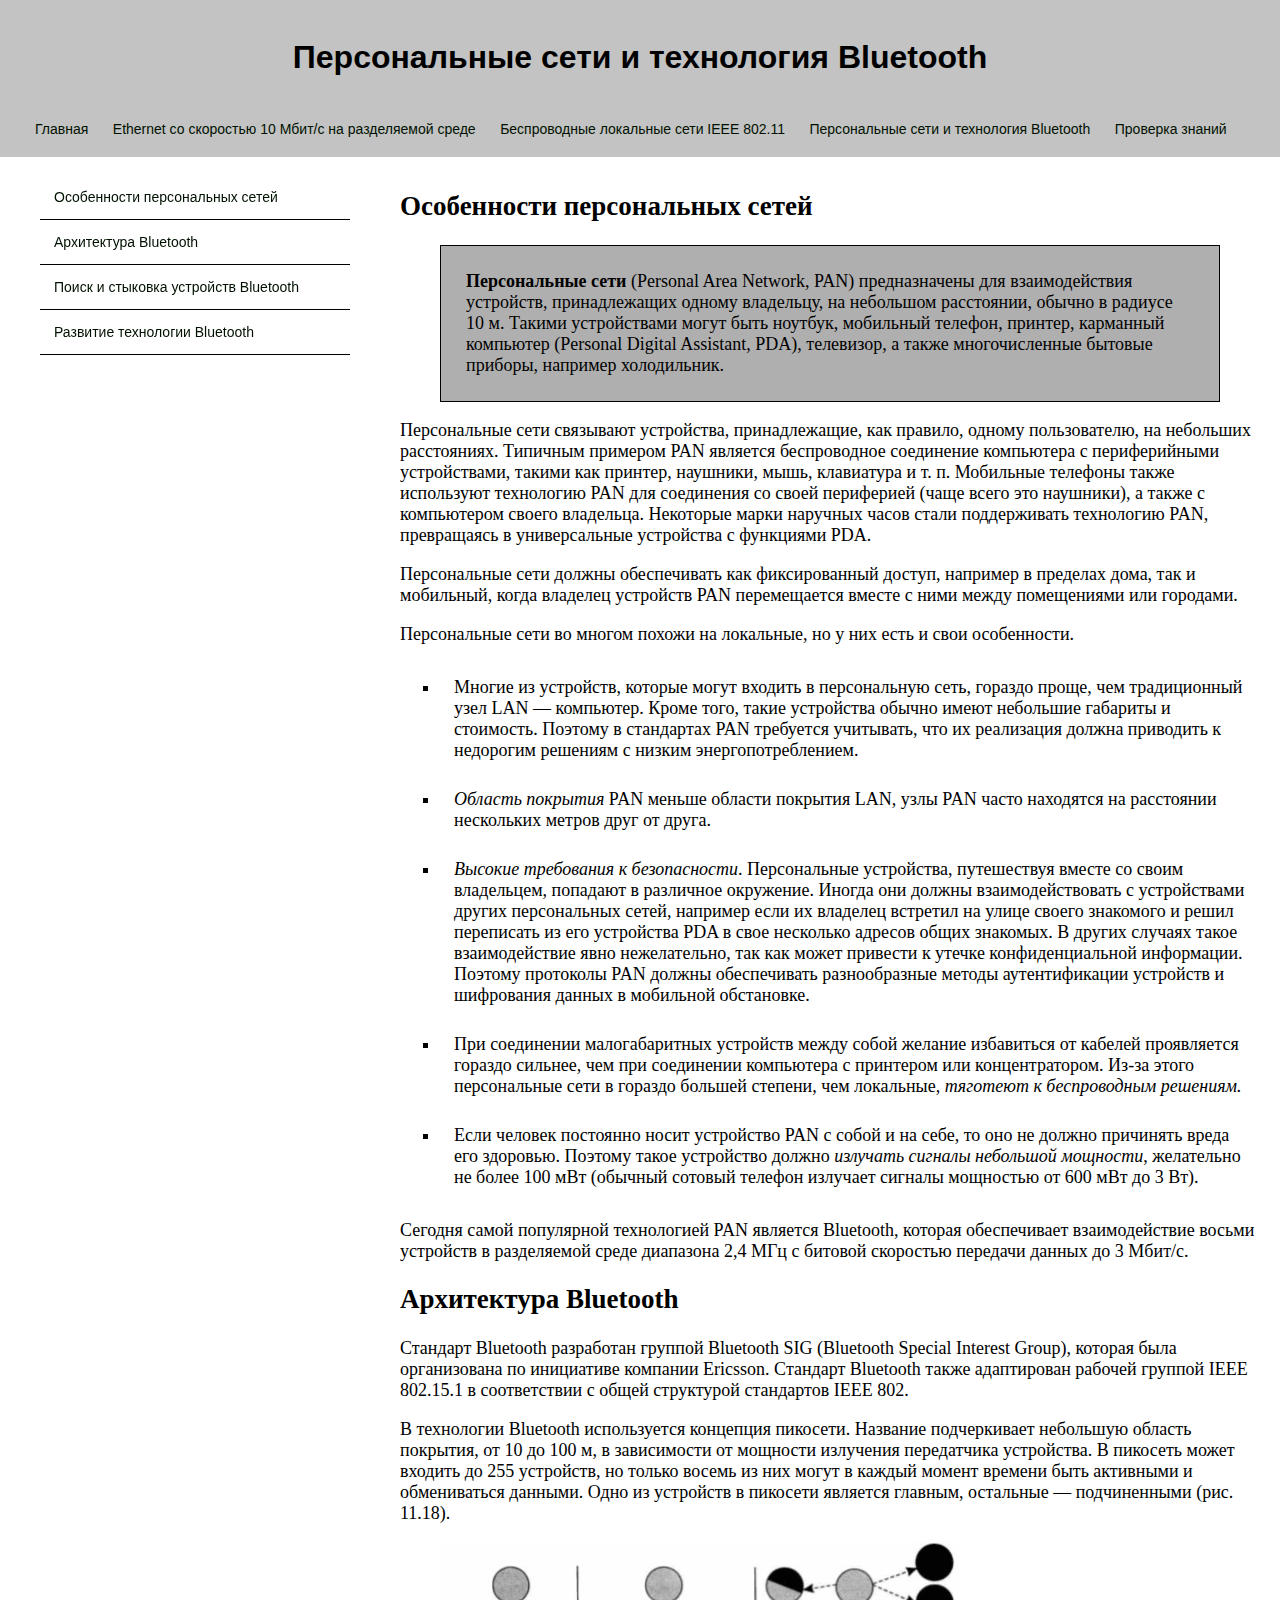
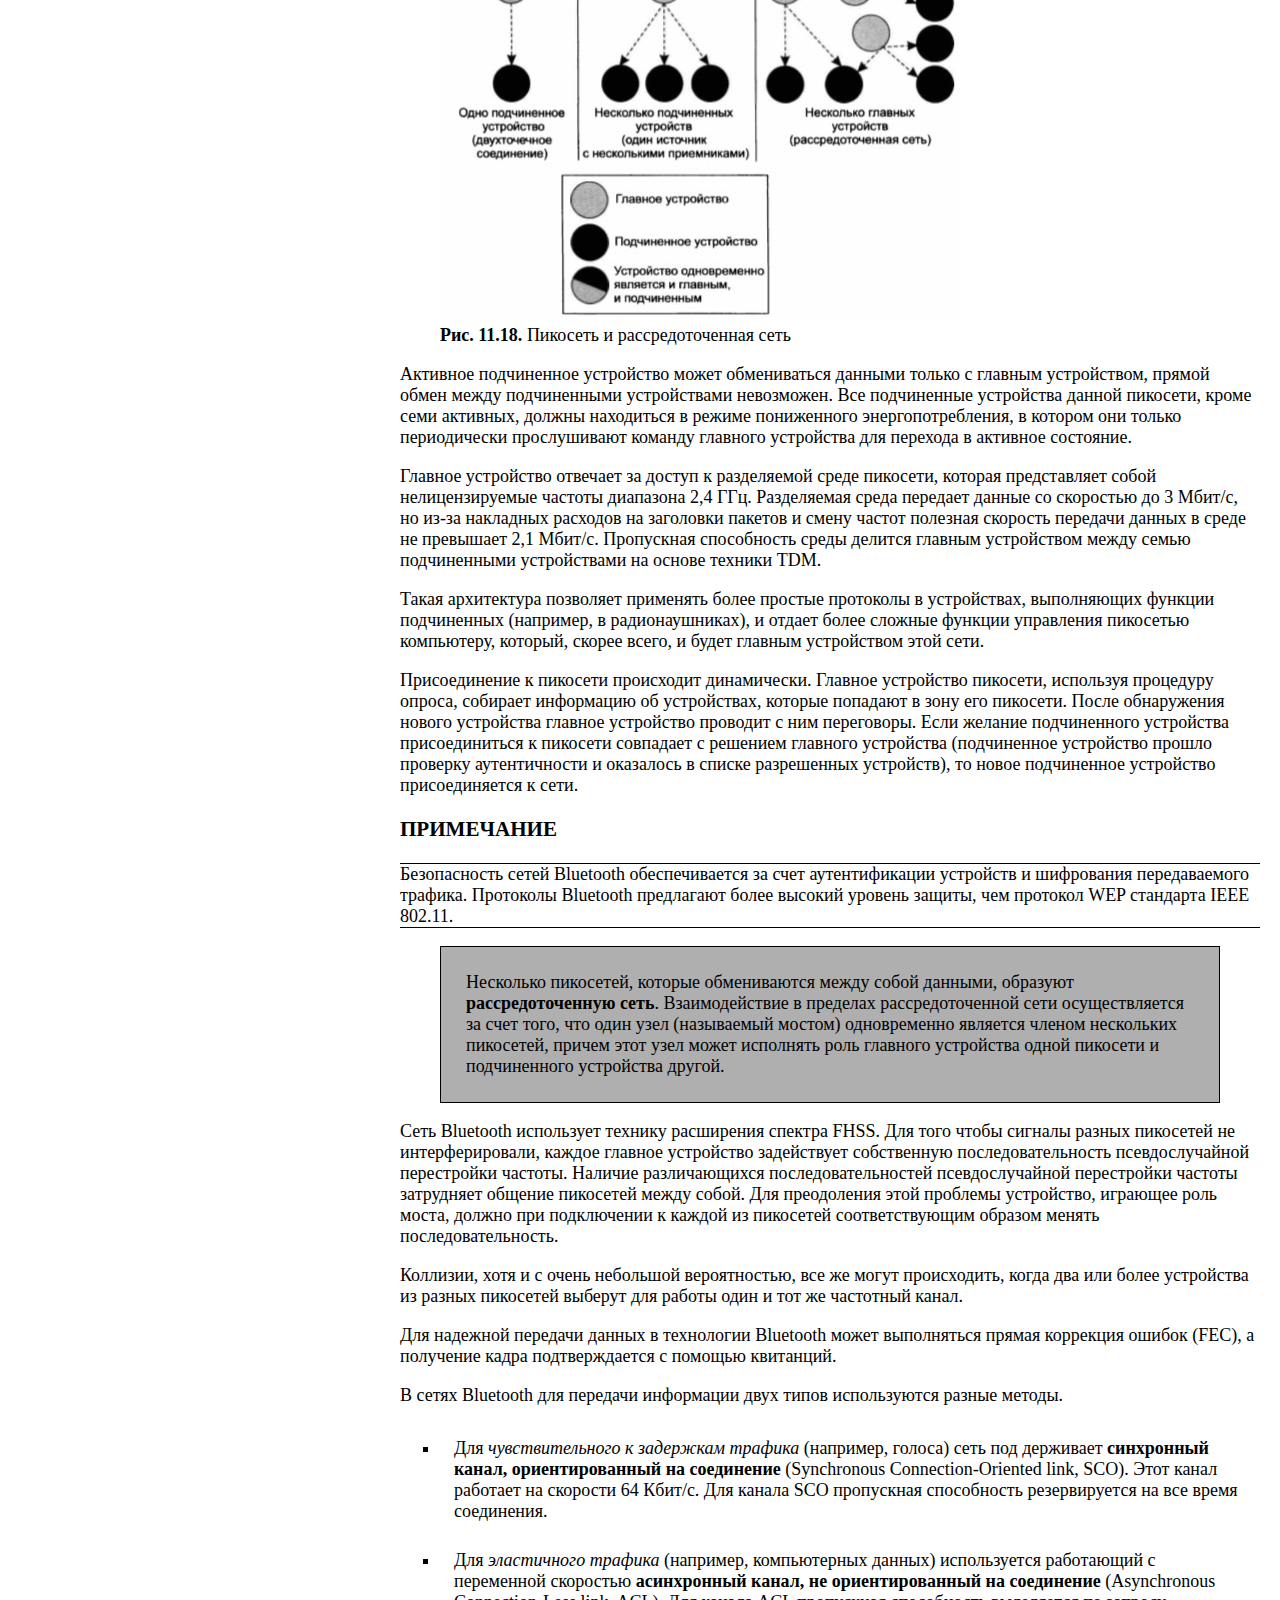
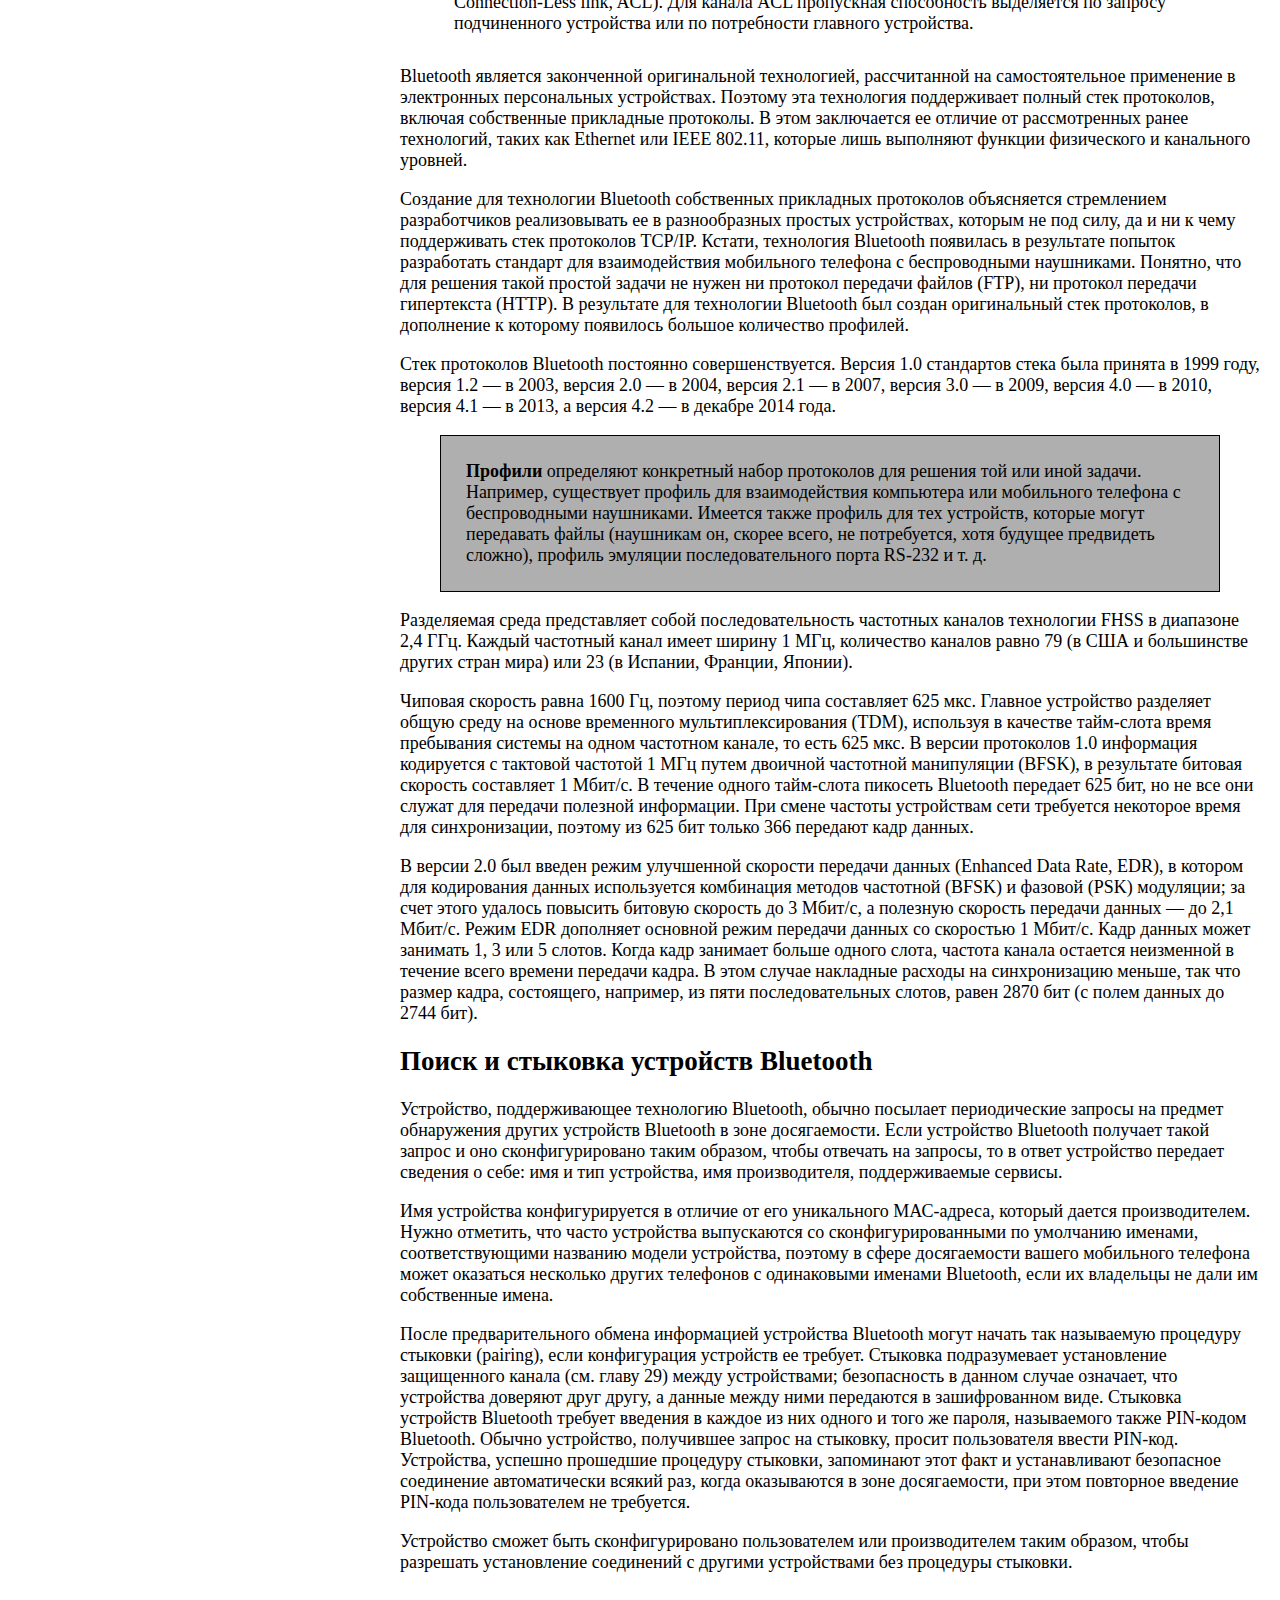
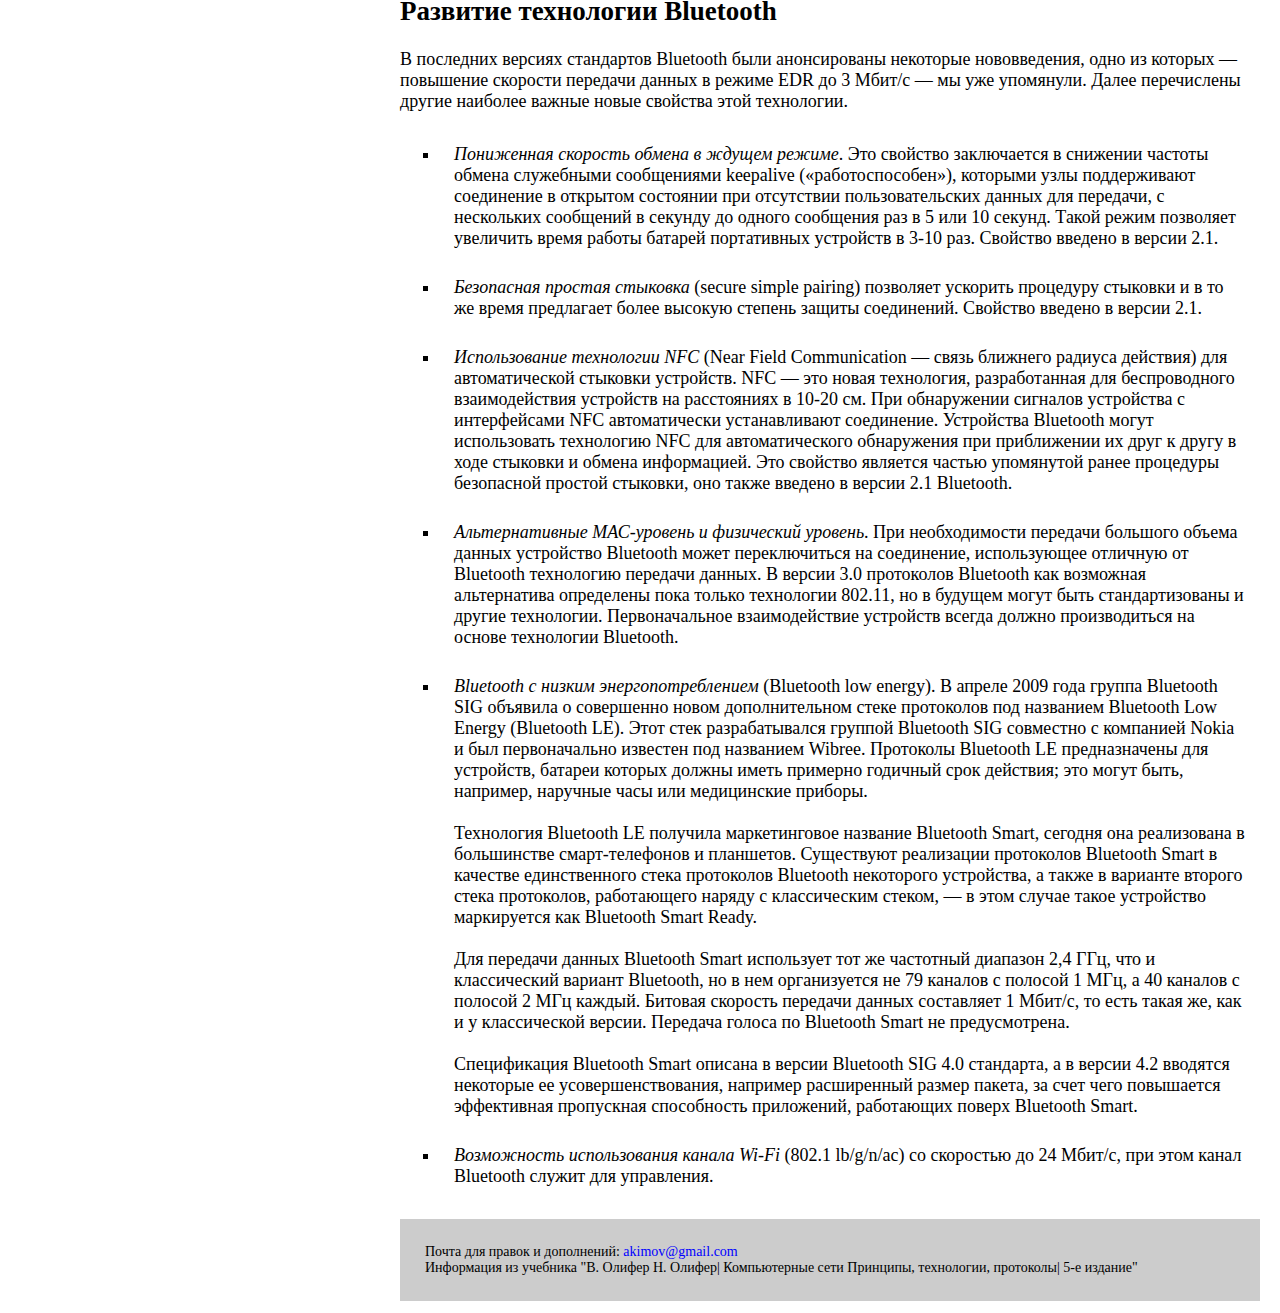
<file: par3.html>
<!DOCTYPE html>
<html lang="en">
<head>
	<meta charset="UTF-8">
	<link rel="stylesheet" href="style.css">
	<title>Персональные сети и технология Bluetooth </title>
</head>
<body>
	<div class="header">
		<h1 class="title">Персональные сети и технология Bluetooth</h1>
			<nav class="menu_list">
				<a href="index.html">Главная</a>
				<a href="par1.html">Ethernet со скоростью 10 Мбит/с на разделяемой среде</a>
				<a href="par2.html">Беспроводные локальные сети IEEE 802.11</a>
				<a href="par3.html">Персональные сети и технология Bluetooth</a>				
				<a href="test.html">Проверка знаний</a>
			</nav>
	</div> <!-- /.header -->
	<nav class="page_menu">
		<ul>
			<li><a href="#ch1">Особенности персональных сетей</a></li>
			<li><a href="#ch2">Архитектура Bluetooth</a></li>
			<li><a href="#ch3">Поиск и стыковка устройств Bluetooth</a></li>
			<li><a href="#ch4">Развитие технологии Bluetooth</a></li>
		</ul>
	</nav>

	<div class="main">
		<h2 id="ch1">Особенности персональных сетей</h2>
		<blockquote><span>Персональные сети</span> (Personal Area Network, PAN) предназначены для взаимодействия устройств, принадлежащих одному владельцу, на небольшом расстоянии, обычно в радиусе 10 м. Такими устройствами могут быть ноутбук, мобильный телефон, принтер, карманный компьютер (Personal Digital Assistant, PDA), телевизор, а также многочисленные бытовые приборы, например холодильник.</blockquote>
		<p>Персональные сети связывают устройства, принадлежащие, как правило, одному пользователю, на небольших расстояниях. Типичным примером PAN является беспроводное соединение компьютера с периферийными устройствами, такими как принтер, наушники, мышь, клавиатура и т. п. Мобильные телефоны также используют технологию PAN для соединения со своей периферией (чаще всего это наушники), а также с компьютером своего владельца. Некоторые марки наручных часов стали поддерживать технологию PAN, превращаясь в универсальные устройства с функциями PDA.</p>
		<p>Персональные сети должны обеспечивать как фиксированный доступ, например в пределах дома, так и мобильный, когда владелец устройств PAN перемещается вместе с ними между помещениями или городами.</p>
		<p>Персональные сети во многом похожи на локальные, но у них есть и свои особенности.
			<ul>
				<li>Многие из устройств, которые могут входить в персональную сеть, гораздо проще, чем традиционный узел LAN — компьютер. Кроме того, такие устройства обычно имеют небольшие габариты и стоимость. Поэтому в стандартах PAN требуется учитывать, что их реализация должна приводить к недорогим решениям с низким энергопотреблением. </li>
				<li><i>Область покрытия</i> PAN меньше области покрытия LAN, узлы PAN часто находятся на расстоянии нескольких метров друг от друга. </li>
				<li><i>Высокие требования к безопасности</i>. Персональные устройства, путешествуя вместе со своим владельцем, попадают в различное окружение. Иногда они должны взаимодействовать с устройствами других персональных сетей, например если их владелец встретил на улице своего знакомого и решил переписать из его устройства PDA в свое несколько адресов общих знакомых. В других случаях такое взаимодействие явно нежелательно, так как может привести к утечке конфиденциальной информации. Поэтому протоколы PAN должны обеспечивать разнообразные методы аутентификации устройств и шифрования данных в мобильной обстановке. </li>
				<li>При соединении малогабаритных устройств между собой желание избавиться от кабелей проявляется гораздо сильнее, чем при соединении компьютера с принтером или концентратором. Из-за этого персональные сети в гораздо большей степени, чем локальные, <i>тяготеют к беспроводным решениям.</i> </li>
				<li>Если человек постоянно носит устройство PAN с собой и на себе, то оно не должно причинять вреда его здоровью. Поэтому такое устройство должно <i>излучать сигналы небольшой мощности</i>, желательно не более 100 мВт (обычный сотовый телефон излучает сигналы мощностью от 600 мВт до 3 Вт). </li>
			</ul></p>
			<p>Сегодня самой популярной технологией PAN является Bluetooth, которая обеспечивает взаимодействие восьми устройств в разделяемой среде диапазона 2,4 МГц с битовой скоростью передачи данных до 3 Мбит/с.</p>
			<h2 id="ch2">Архитектура Bluetooth</h2>
			<p>Стандарт Bluetooth разработан группой Bluetooth SIG (Bluetooth Special Interest Group), которая была организована по инициативе компании Ericsson. Стандарт Bluetooth также адаптирован рабочей группой IEEE 802.15.1 в соответствии с общей структурой стандартов IEEE 802.</p>
			<p>В технологии Bluetooth используется концепция пикосети. Название подчеркивает небольшую область покрытия, от 10 до 100 м, в зависимости от мощности излучения передатчика устройства. В пикосеть может входить до 255 устройств, но только восемь из них могут в каждый момент времени быть активными и обмениваться данными. Одно из устройств в пикосети является главным, остальные — подчиненными (рис. 11.18).</p>
			<figure>
			<img src="img/pic_18.jpg" alt="">
			<figcaption>
				<span>Рис. 11.18.</span> Пикосеть и рассредоточенная сеть
			</figcaption>
		</figure>
		<p>Активное подчиненное устройство может обмениваться данными только с главным устройством, прямой обмен между подчиненными устройствами невозможен. Все подчиненные устройства данной пикосети, кроме семи активных, должны находиться в режиме пониженного энергопотребления, в котором они только периодически прослушивают команду главного устройства для перехода в активное состояние. </p>
		<p>Главное устройство отвечает за доступ к разделяемой среде пикосети, которая представляет собой нелицензируемые частоты диапазона 2,4 ГГц. Разделяемая среда передает данные со скоростью до 3 Мбит/с, но из-за накладных расходов на заголовки пакетов и смену частот полезная скорость передачи данных в среде не превышает 2,1 Мбит/с. Пропускная способность среды делится главным устройством между семью подчиненными устройствами на основе техники TDM.</p>
		<p>Такая архитектура позволяет применять более простые протоколы в устройствах, выполняющих функции подчиненных (например, в радионаушниках), и отдает более сложные функции управления пикосетью компьютеру, который, скорее всего, и будет главным устройством этой сети.</p>
		<p>Присоединение к пикосети происходит динамически. Главное устройство пикосети, используя процедуру опроса, собирает информацию об устройствах, которые попадают в зону его пикосети. После обнаружения нового устройства главное устройство проводит с ним переговоры. Если желание подчиненного устройства присоединиться к пикосети совпадает с решением главного устройства (подчиненное устройство прошло проверку аутентичности и оказалось в списке разрешенных устройств), то новое подчиненное устройство присоединяется к сети.</p>
		<div class="article">
			<h3 class="artilce_title">примечание</h3>
			<article>Безопасность сетей Bluetooth обеспечивается за счет аутентификации устройств и шифрования передаваемого трафика. Протоколы Bluetooth предлагают более высокий уровень защиты, чем протокол WEP стандарта IEEE 802.11.

		</article>
		<blockquote>Несколько пикосетей, которые обмениваются между собой данными, образуют <span>рассредоточенную сеть</span>. Взаимодействие в пределах рассредоточенной сети осуществляется за счет того, что один узел (называемый мостом) одновременно является членом нескольких пикосетей, причем этот узел может исполнять роль главного устройства одной пикосети и подчиненного устройства другой.</blockquote>
		<p>Сеть Bluetooth использует технику расширения спектра FHSS. Для того чтобы сигналы разных пикосетей не интерферировали, каждое главное устройство задействует собственную последовательность псевдослучайной перестройки частоты. Наличие различающихся последовательностей псевдослучайной перестройки частоты затрудняет общение пикосетей между собой. Для преодоления этой проблемы устройство, играющее роль моста, должно при подключении к каждой из пикосетей соответствующим образом менять последовательность.</p>
		<p>Коллизии, хотя и с очень небольшой вероятностью, все же могут происходить, когда два или более устройства из разных пикосетей выберут для работы один и тот же частотный канал.</p>
		<p>Для надежной передачи данных в технологии Bluetooth может выполняться прямая коррекция ошибок (FEC), а получение кадра подтверждается с помощью квитанций.</p>
		<p>В сетях Bluetooth для передачи информации двух типов используются разные методы. 
		<ul>
			<li>Для <i>чувствительного к задержкам трафика</i> (например, голоса) сеть под держивает <span>синхронный канал, ориентированный на соединение</span> (Synchronous Connection-Oriented link, SCO). Этот канал работает на скорости 64 Кбит/с. Для канала SCO пропускная способность резервируется на все время соединения. </li>
			<li>Для <i>эластичного трафика</i> (например, компьютерных данных) используется работающий с переменной скоростью <span>асинхронный канал, не ориентированный на соединение</span> (Asynchronous Connection-Less link, ACL). Для канала ACL пропускная способность выделяется по запросу подчиненного устройства или по потребности главного устройства. </li>
		</ul>
		</p>
		<p>Bluetooth является законченной оригинальной технологией, рассчитанной на самостоятельное применение в электронных персональных устройствах. Поэтому эта технология поддерживает полный стек протоколов, включая собственные прикладные протоколы. В этом заключается ее отличие от рассмотренных ранее технологий, таких как Ethernet или IEEE 802.11, которые лишь выполняют функции физического и канального уровней. </p>
		<p>Создание для технологии Bluetooth собственных прикладных протоколов объясняется стремлением разработчиков реализовывать ее в разнообразных простых устройствах, которым не под силу, да и ни к чему поддерживать стек протоколов TCP/IP. Кстати, технология Bluetooth появилась в результате попыток разработать стандарт для взаимодействия мобильного телефона с беспроводными наушниками. Понятно, что для решения такой простой задачи не нужен ни протокол передачи файлов (FTP), ни протокол передачи гипертекста (HTTP). В результате для технологии Bluetooth был создан оригинальный стек протоколов, в дополнение к которому появилось большое количество профилей. </p>
		<p>Стек протоколов Bluetooth постоянно совершенствуется. Версия 1.0 стандартов стека была принята в 1999 году, версия 1.2 — в 2003, версия 2.0 — в 2004, версия 2.1 — в 2007, версия 3.0 — в 2009, версия 4.0 — в 2010, версия 4.1 — в 2013, а версия 4.2 — в декабре 2014 года.</p>
		<blockquote><span>Профили</span> определяют конкретный набор протоколов для решения той или иной задачи. Например, существует профиль для взаимодействия компьютера или мобильного телефона с беспроводными наушниками. Имеется также профиль для тех устройств, которые могут передавать файлы (наушникам он, скорее всего, не потребуется, хотя будущее предвидеть сложно), профиль эмуляции последовательного порта RS-232 и т. д.
</blockquote>
		<p>Разделяемая среда представляет собой последовательность частотных каналов технологии FHSS в диапазоне 2,4 ГГц. Каждый частотный канал имеет ширину 1 МГц, количество каналов равно 79 (в США и большинстве других стран мира) или 23 (в Испании, Франции, Японии).</p>
		<p>Чиповая скорость равна 1600 Гц, поэтому период чипа составляет 625 мкс. Главное устройство разделяет общую среду на основе временного мультиплексирования (TDM), используя в качестве тайм-слота время пребывания системы на одном частотном канале, то есть 625 мкс. В версии протоколов 1.0 информация кодируется с тактовой частотой 1 МГц путем двоичной частотной манипуляции (BFSK), в результате битовая скорость составляет 1 Мбит/с. В течение одного тайм-слота пикосеть Bluetooth передает 625 бит, но не все они служат для передачи полезной информации. При смене частоты устройствам сети требуется некоторое время для синхронизации, поэтому из 625 бит только 366 передают кадр данных.</p>
		<p>В версии 2.0 был введен режим улучшенной скорости передачи данных (Enhanced Data Rate, EDR), в котором для кодирования данных используется комбинация методов частотной (BFSK) и фазовой (PSK) модуляции; за счет этого удалось повысить битовую скорость до 3 Мбит/с, а полезную скорость передачи данных — до 2,1 Мбит/с. Режим EDR дополняет основной режим передачи данных со скоростью 1 Мбит/с. Кадр данных может занимать 1, 3 или 5 слотов. Когда кадр занимает больше одного слота, частота канала остается неизменной в течение всего времени передачи кадра. В этом случае накладные расходы на синхронизацию меньше, так что размер кадра, состоящего, например, из пяти последовательных слотов, равен 2870 бит (с полем данных до 2744 бит).</p>

		<h2 id="ch3">Поиск и стыковка устройств Bluetooth</h2>
		<p>Устройство, поддерживающее технологию Bluetooth, обычно посылает периодические запросы на предмет обнаружения других устройств Bluetooth в зоне досягаемости. Если устройство Bluetooth получает такой запрос и оно сконфигурировано таким образом, чтобы отвечать на запросы, то в ответ устройство передает сведения о себе: имя и тип устройства, имя производителя, поддерживаемые сервисы. </p>
		<p>Имя устройства конфигурируется в отличие от его уникального МАС-адреса, который дается производителем. Нужно отметить, что часто устройства выпускаются со сконфигурированными по умолчанию именами, соответствующими названию модели устройства, поэтому в сфере досягаемости вашего мобильного телефона может оказаться несколько других телефонов с одинаковыми именами Bluetooth, если их владельцы не дали им собственные имена. </p>
		<p>После предварительного обмена информацией устройства Bluetooth могут начать так называемую процедуру стыковки (pairing), если конфигурация устройств ее требует. Стыковка подразумевает установление защищенного канала (см. главу 29) между устройствами; безопасность в данном случае означает, что устройства доверяют друг другу, а данные между ними передаются в зашифрованном виде. Стыковка устройств Bluetooth требует введения в каждое из них одного и того же пароля, называемого также PIN-кодом Bluetooth. Обычно устройство, получившее запрос на стыковку, просит пользователя ввести PIN-код. Устройства, успешно прошедшие процедуру стыковки, запоминают этот факт и устанавливают безопасное соединение автоматически всякий раз, когда оказываются в зоне досягаемости, при этом повторное введение PIN-кода пользователем не требуется. </p>
		<p>Устройство сможет быть сконфигурировано пользователем или производителем таким образом, чтобы разрешать установление соединений с другими устройствами без процедуры стыковки.</p>
		
		<h2 id="ch4">Развитие технологии Bluetooth</h2>
		<p>В последних версиях стандартов Bluetooth были анонсированы некоторые нововведения, одно из которых — повышение скорости передачи данных в режиме EDR до 3 Мбит/с — мы уже упомянули. Далее перечислены другие наиболее важные новые свойства этой технологии.
		<ul>
			<li><i>Пониженная скорость обмена в ждущем режиме</i>. Это свойство заключается в снижении частоты обмена служебными сообщениями keepalive («работоспособен»), которыми узлы поддерживают соединение в открытом состоянии при отсутствии пользовательских данных для передачи, с нескольких сообщений в секунду до одного сообщения раз в 5 или 10 секунд. Такой режим позволяет увеличить время работы батарей портативных устройств в 3-10 раз. Свойство введено в версии 2.1.</li>
			<li><i>Безопасная простая стыковка</i> (secure simple pairing) позволяет ускорить процедуру стыковки и в то же время предлагает более высокую степень защиты соединений. Свойство введено в версии 2.1. </li>
			<li> <i>Использование технологии NFC</i> (Near Field Communication — связь ближнего радиуса действия) для автоматической стыковки устройств. NFC — это новая технология, разработанная для беспроводного взаимодействия устройств на расстояниях в 10-20 см. При обнаружении сигналов устройства с интерфейсами NFC автоматически устанавливают соединение. Устройства Bluetooth могут использовать технологию NFC для автоматического обнаружения при приближении их друг к другу в ходе стыковки и обмена информацией. Это свойство является частью упомянутой ранее процедуры безопасной простой стыковки, оно также введено в версии 2.1 Bluetooth.</li>
			<li><i>Альтернативные МАС-уровень и физический уровень</i>. При необходимости передачи большого объема данных устройство Bluetooth может переключиться на соединение, использующее отличную от Bluetooth технологию передачи данных. В версии 3.0 протоколов Bluetooth как возможная альтернатива определены пока только технологии 802.11, но в будущем могут быть стандартизованы и другие технологии. Первоначальное взаимодействие устройств всегда должно производиться на основе технологии Bluetooth. </li>
			<li><i>Bluetooth с низким энергопотреблением</i> (Bluetooth low energy). В апреле 2009 года группа Bluetooth SIG объявила о совершенно новом дополнительном стеке протоколов под названием Bluetooth Low Energy (Bluetooth LE). Этот стек разрабатывался группой Bluetooth SIG совместно с компанией Nokia и был первоначально известен под названием Wibree. Протоколы Bluetooth LE предназначены для устройств, батареи которых должны иметь примерно годичный срок действия; это могут быть, например, наручные часы или медицинские приборы. <br><br> Технология Bluetooth LE получила маркетинговое название Bluetooth Smart, сегодня она реализована в большинстве смарт-телефонов и планшетов. Существуют реализации протоколов Bluetooth Smart в качестве единственного стека протоколов Bluetooth некоторого устройства, а также в варианте второго стека протоколов, работающего наряду с классическим стеком, — в этом случае такое устройство маркируется как Bluetooth Smart Ready. <br><br>Для передачи данных Bluetooth Smart использует тот же частотный диапазон 2,4 ГГц, что и классический вариант Bluetooth, но в нем организуется не 79 каналов с полосой 1 МГц, а 40 каналов с полосой 2 МГц каждый. Битовая скорость передачи данных составляет 1 Мбит/с, то есть такая же, как и у классической версии. Передача голоса по Bluetooth Smart не предусмотрена. <br><br>Спецификация Bluetooth Smart описана в версии Bluetooth SIG 4.0 стандарта, а в версии 4.2 вводятся некоторые ее усовершенствования, например расширенный размер пакета, за счет чего повышается эффективная пропускная способность приложений, работающих поверх Bluetooth Smart. </li>
			<li><i>Возможность использования канала Wi-Fi</i> (802.1 lb/g/n/ac) со скоростью до 24 Мбит/с, при этом канал Bluetooth служит для управления.</li>
		</ul>
		</p>
	</div>
		<div class="footer">
		Почта для правок и дополнений: <mail>akimov@gmail.com</mail> <br> Информация из учебника "В. Олифер Н. Олифер| Компьютерные сети Принципы, технологии, протоколы| 5-е издание"
	</div>
</body>
</html>
</file>
<file: style.css>
body{
	margin: 0;
	padding: 0;
	font-size: 18px;
}
*{
	box-sizing: inherit;
}
a{
	text-decoration: none;
	color: #010;
	font-family: sans-serif;
	font-size: 14px;
}
.menu_list{
	list-style-type: none;

}
.menu_list a{
	padding:0 10px;
}
.menu_list a:hover{
	border-bottom: 2px solid red
	/*-moz-transform: scale(.2);*/
}
.header{
	background-color: #c3c3c3;
	padding: 18px 25px;
}
.title{
	text-align: center;
	padding-bottom: 20px;
	font-size: 32px;
	font-family: 'Arial', sans-serif;
}
.page_menu li{
	list-style: none
}
.page_menu{
	position: fixed;
	width: 350px;	
}
.page_menu li{
	border-bottom: 1px solid
}
.page_menu a{
	display: block;
	width: 100%;
	height: 100%;
}
.page_menu a:hover{
	border-bottom: 2px solid red;
}
blockquote{
	background-color: #afafaf;
	padding: 25px;
	border: 1px solid;
}
.main{
	padding: 12px 20px 12px 400px;
}

 span{
	font-weight: bold;
}
li{
	padding: 14px;
	box-sizing: content-box;
}

.footer{
	background-color: #ccc;
	padding: 25px;
	font-size: 14px;
}
mail{
	color: blue;
	cursor: pointer;
}
.article{
	position: relative;
}
.artilce_title{
	text-transform: uppercase;
}
article{
	border-top: 1px solid;	
	border-bottom: 1px solid;
}
.main li{
	list-style: square;
}
.main_test{
	padding: 55px 85px;
}
</file>
